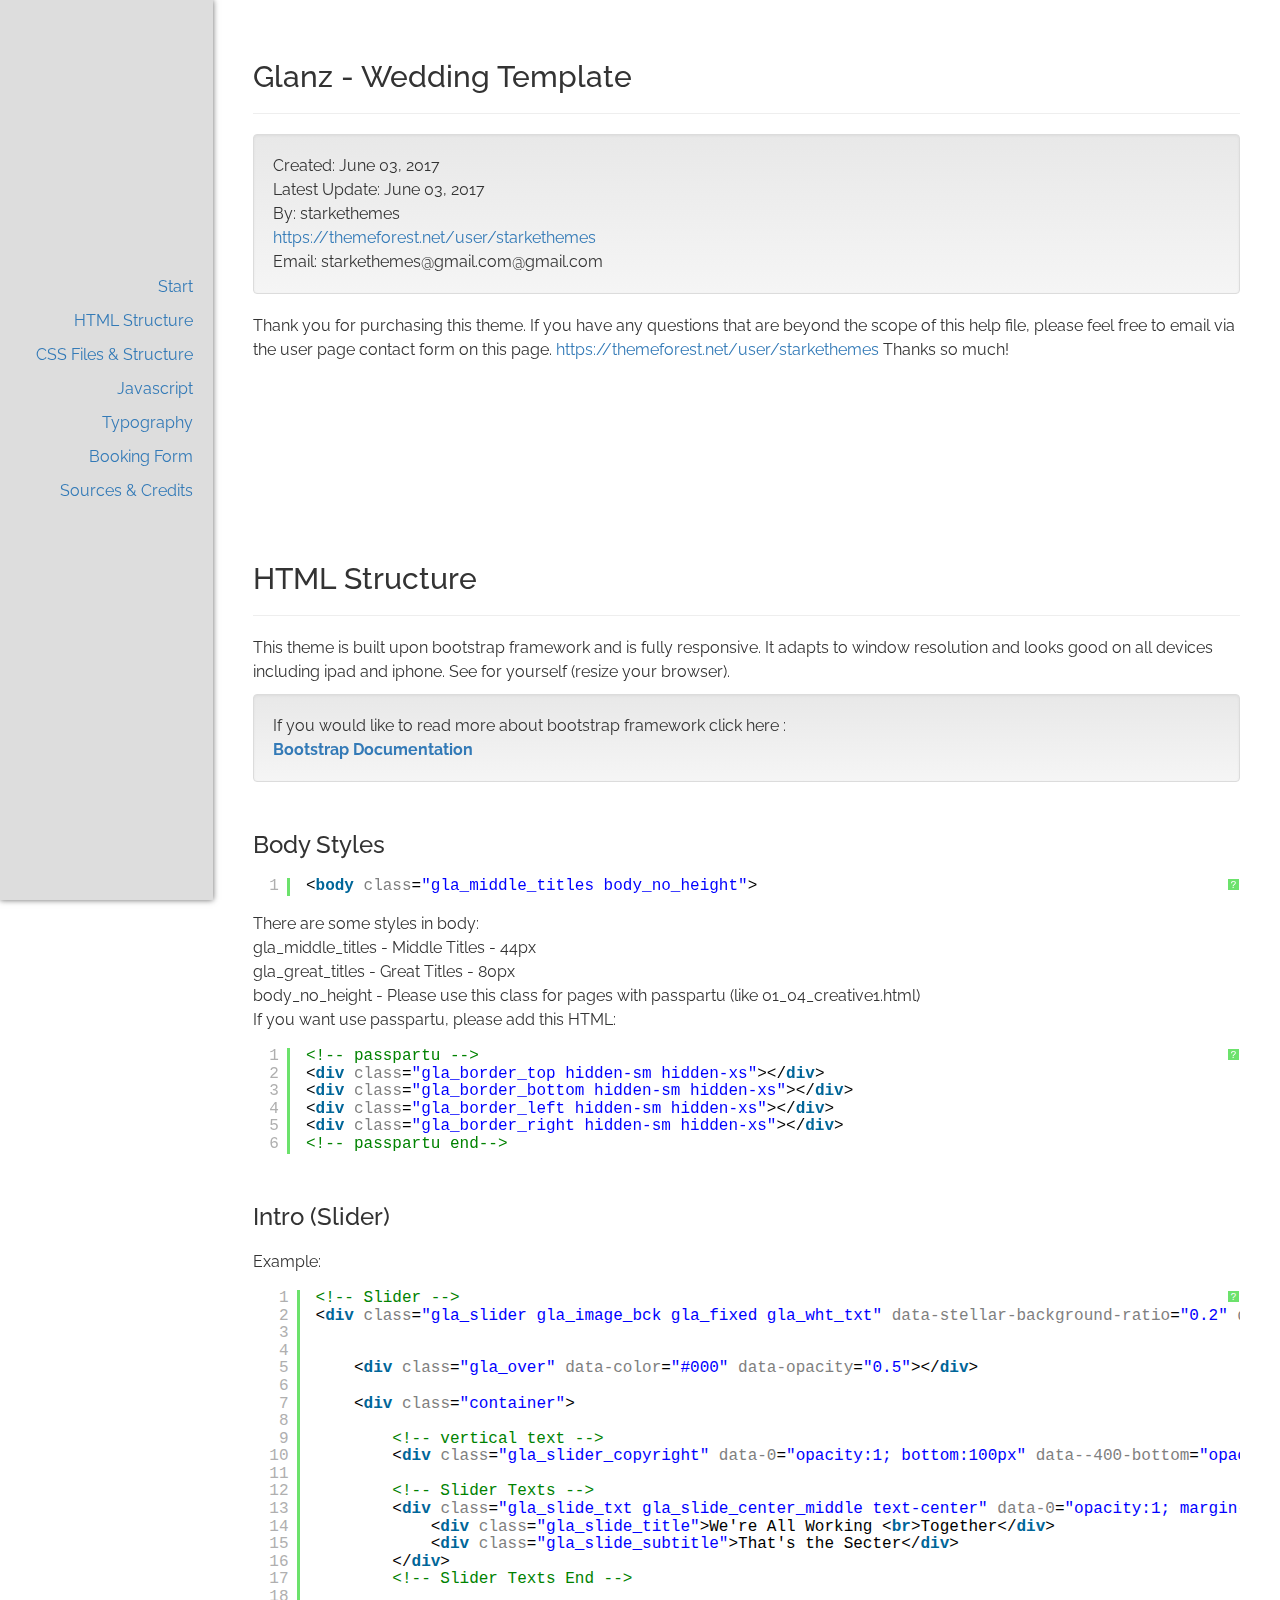
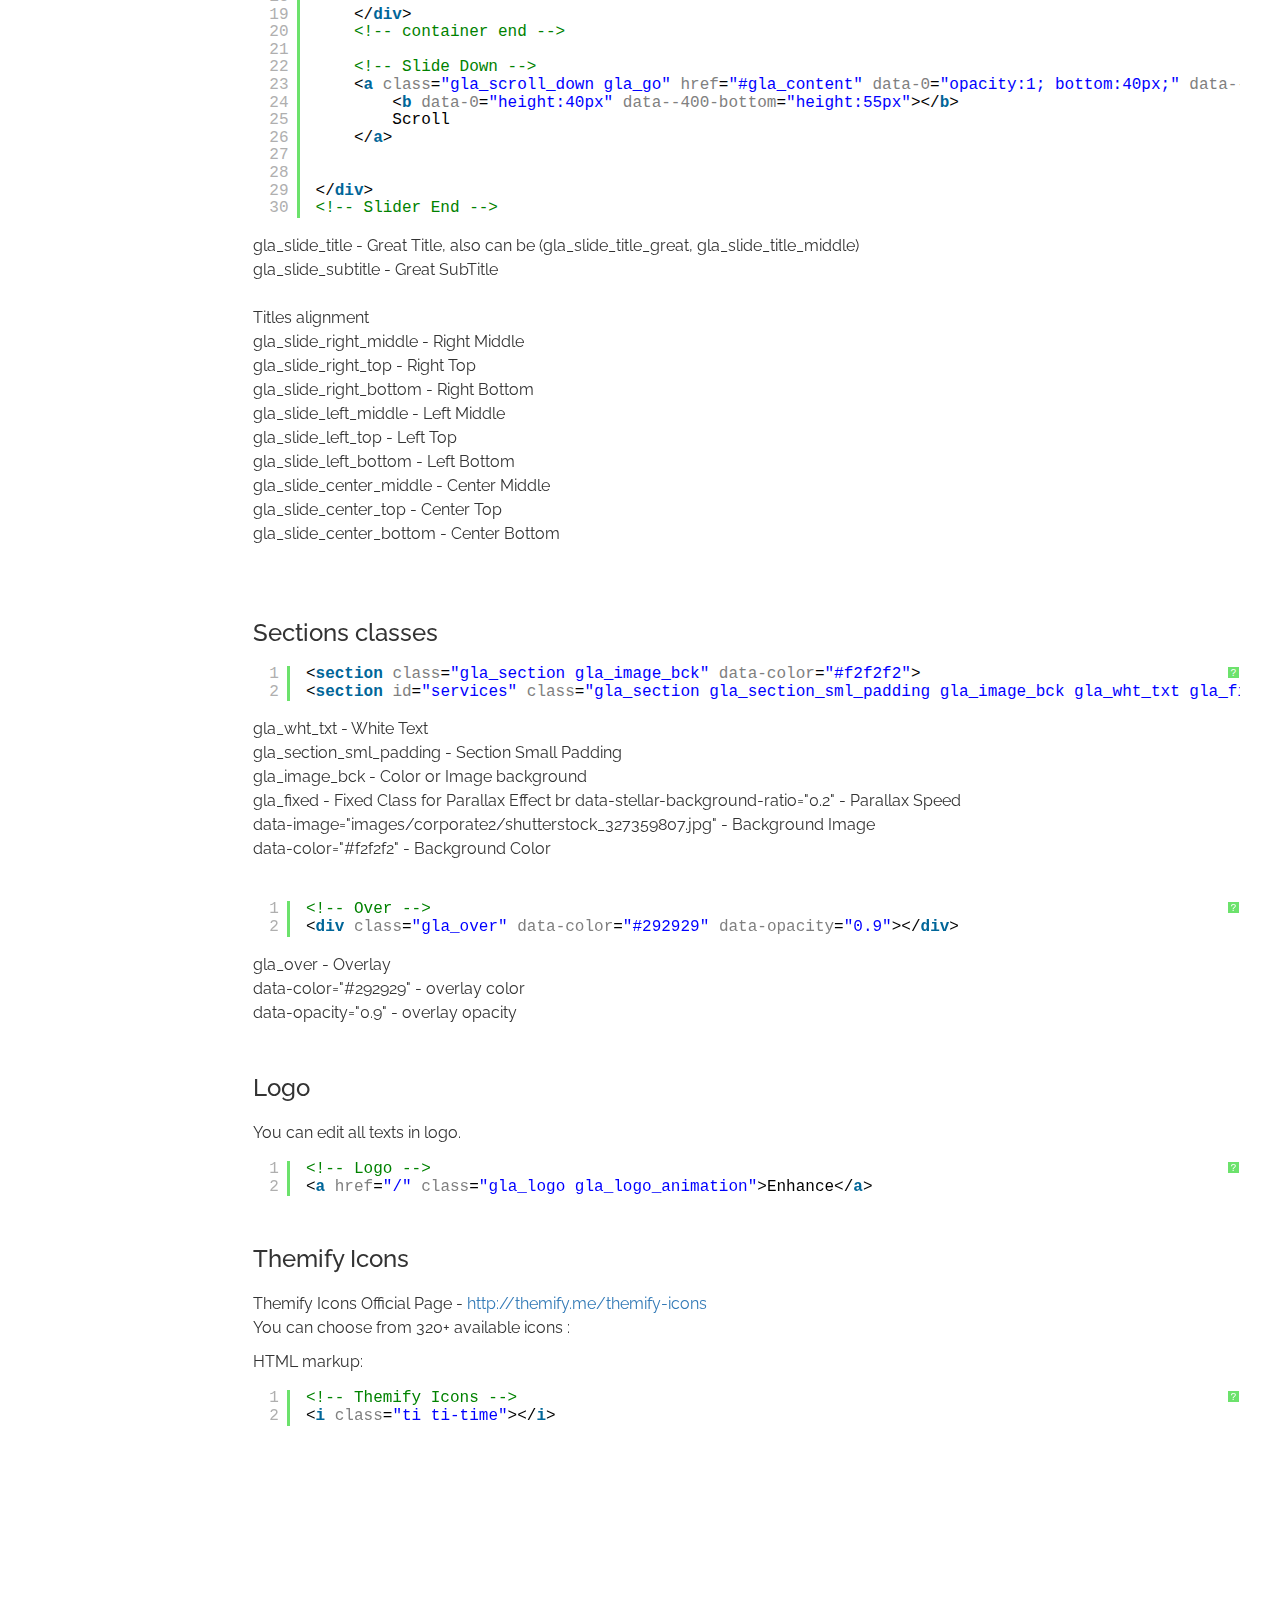
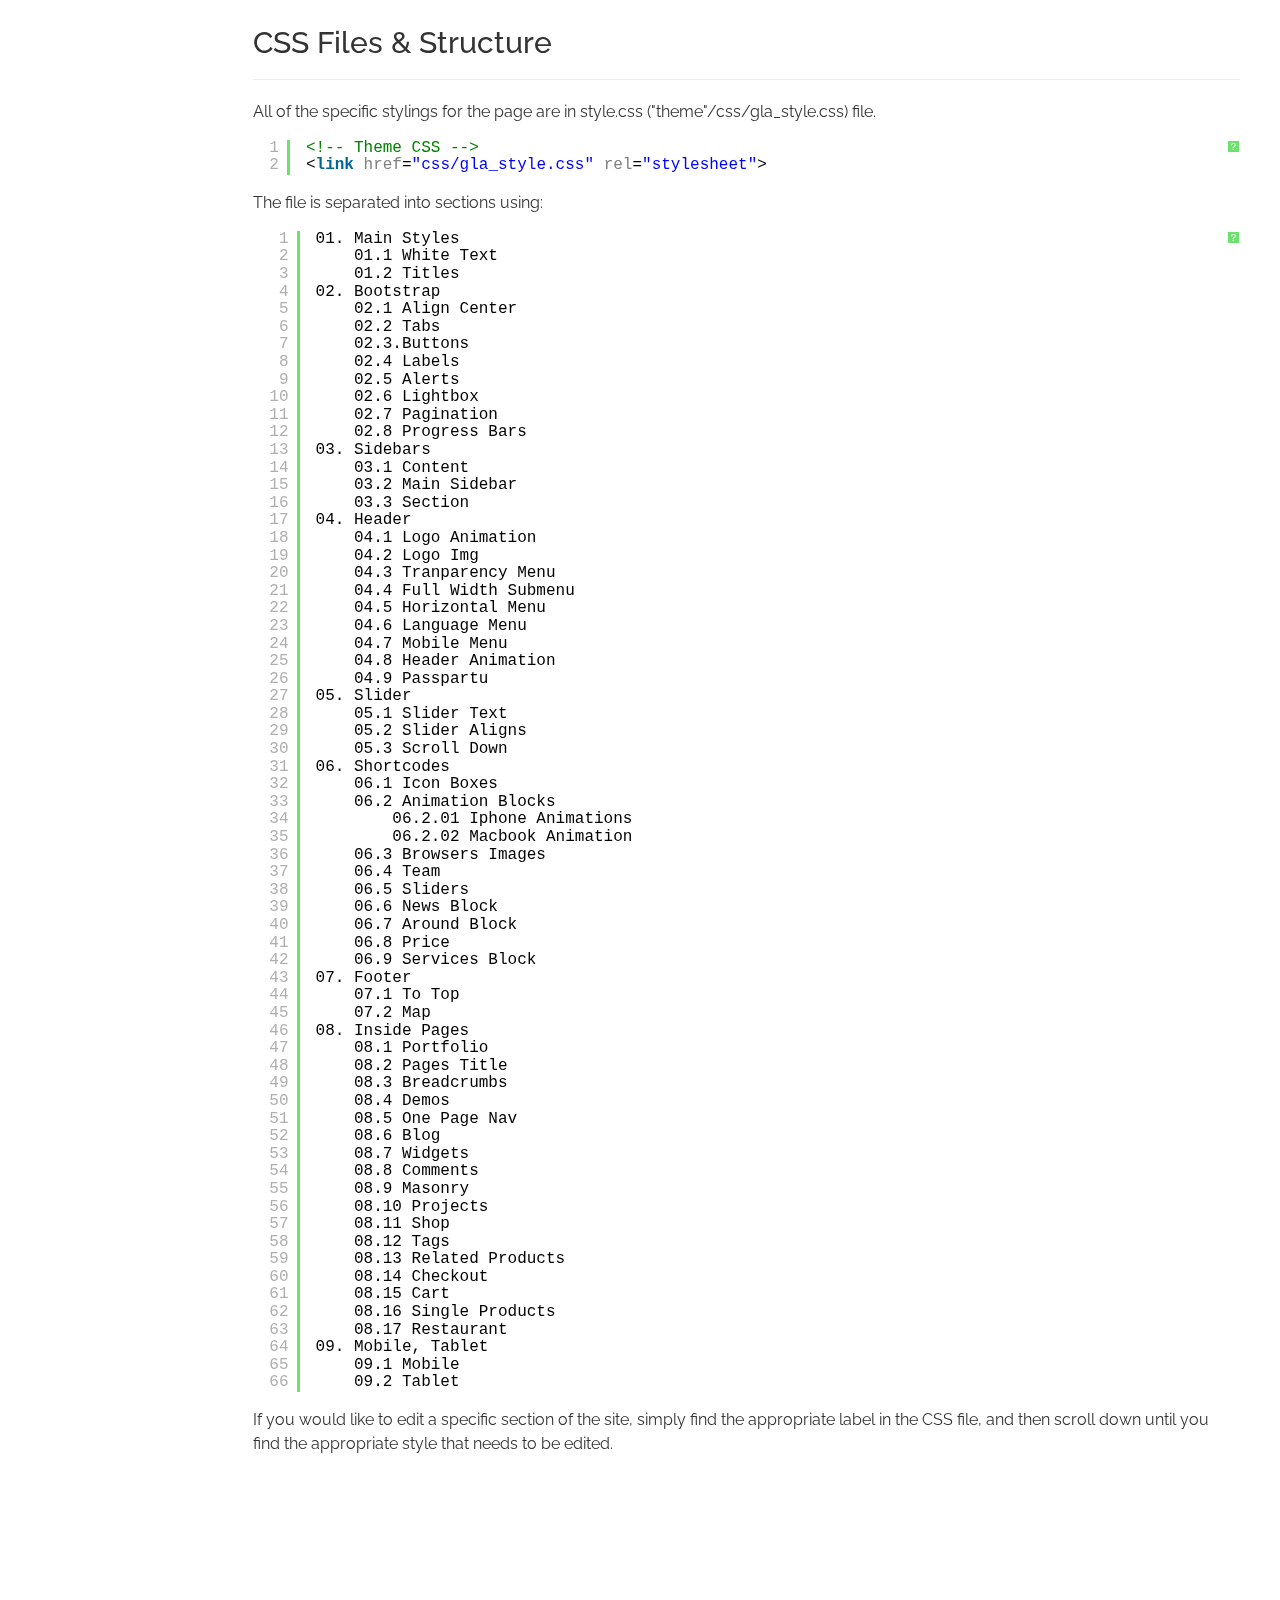
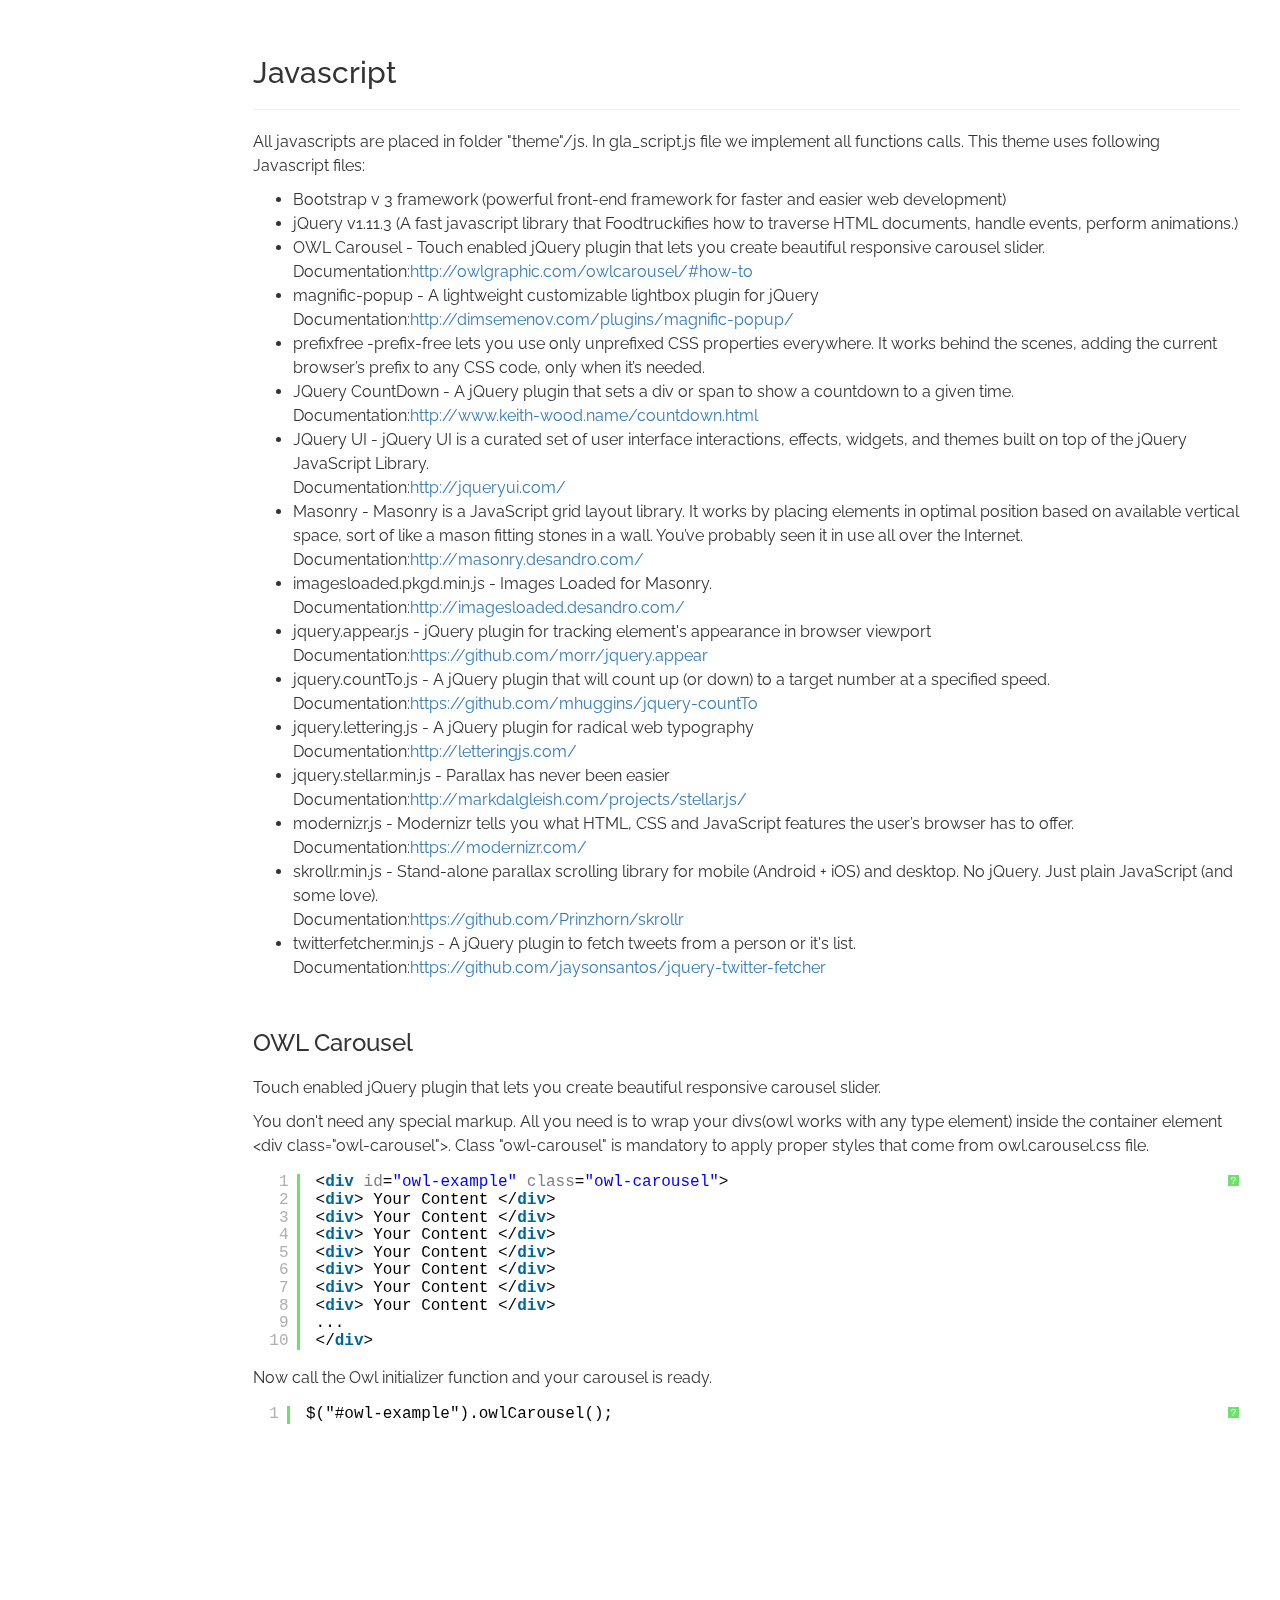
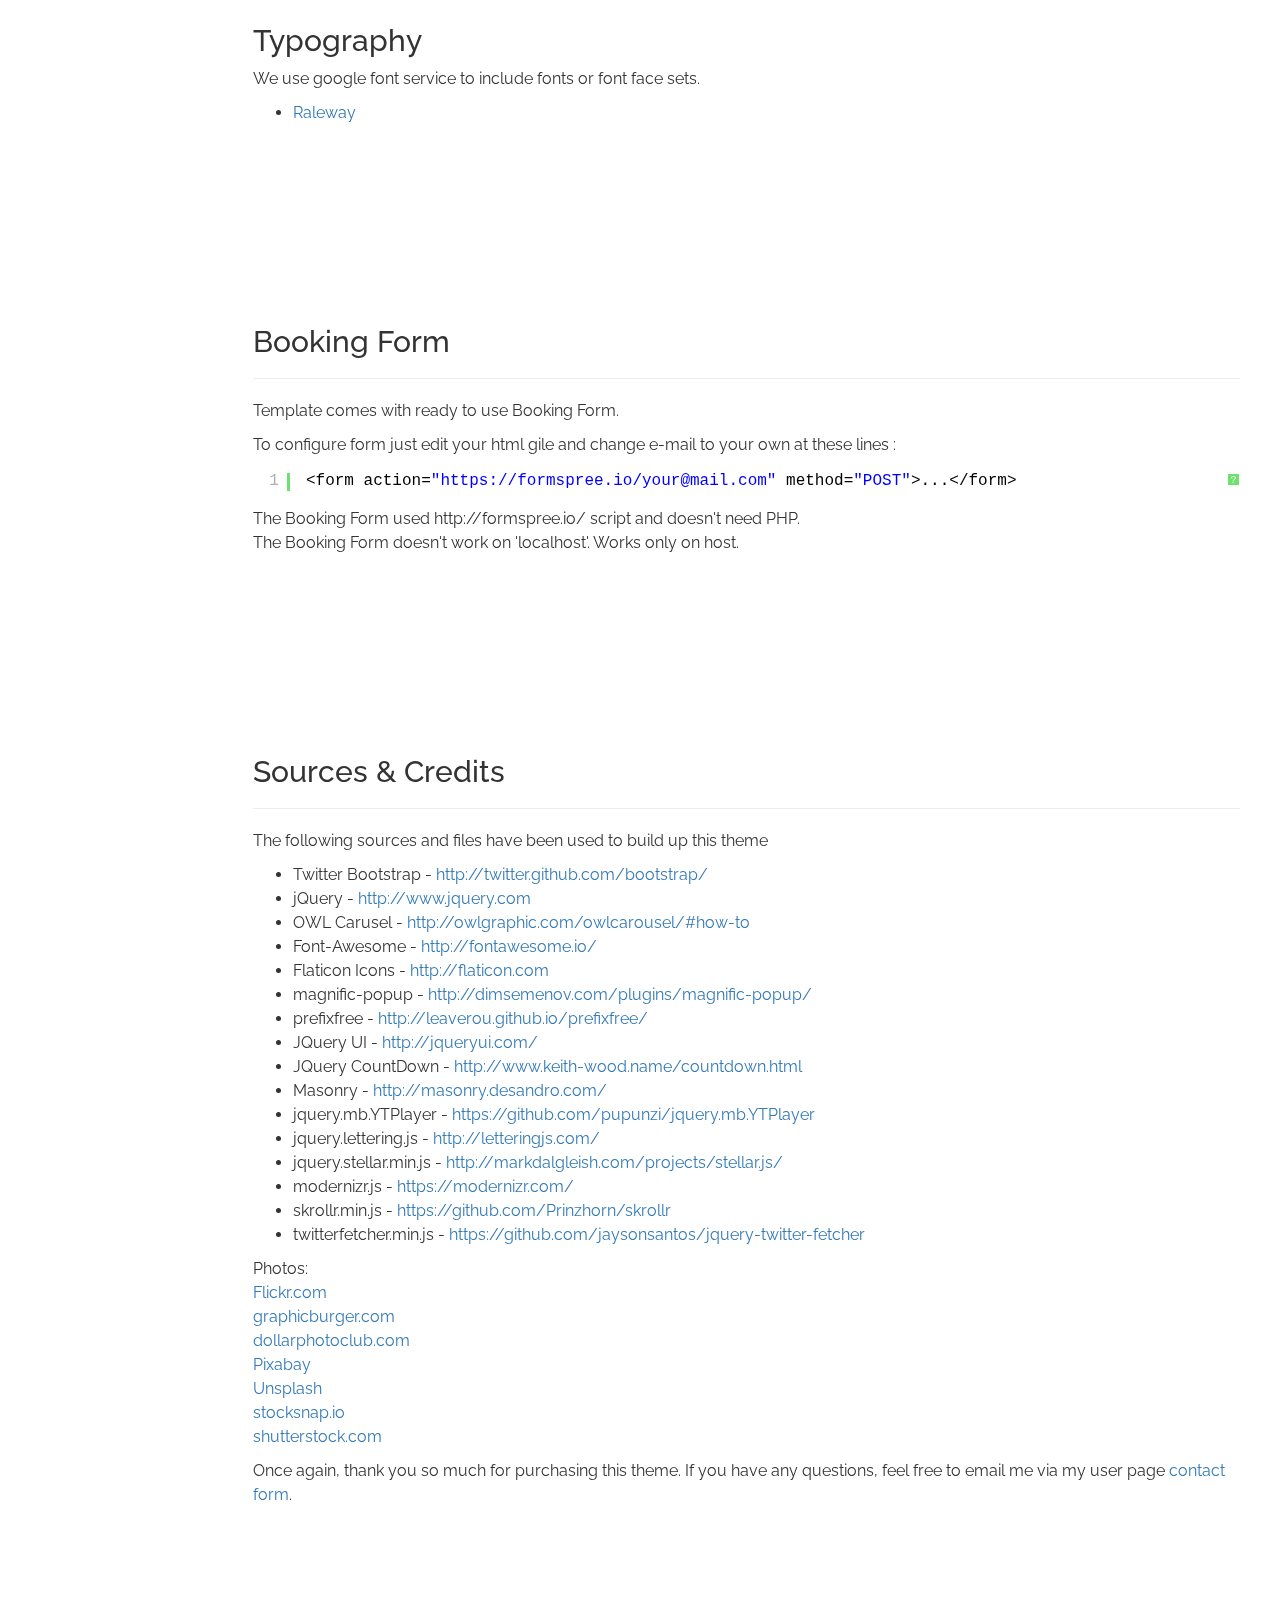
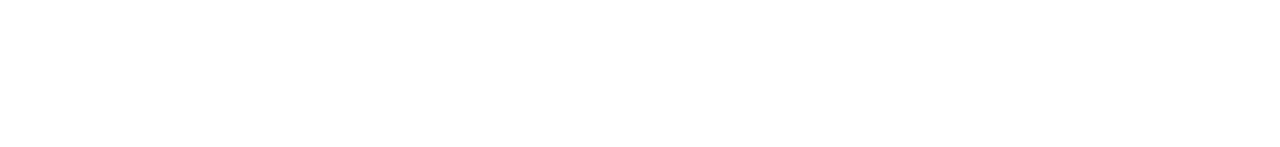
<file: Documentation/index.html>
<!DOCTYPE html>
<html lang="ru">
<head>
<meta charset="utf-8">
<meta name="viewport" content="width=device-width, initial-scale=1.0">
<title>Documentation</title>

<!-- Latest compiled and minified CSS -->
<link rel="stylesheet" href="css/bootstrap.min.css">
<!-- Optional theme -->
<link rel="stylesheet" href="css/bootstrap-theme.min.css">
<link href="css/style.css" rel="stylesheet">

<link type="text/css" rel="stylesheet" href="syntaxh/css/shCoreDefault.css">
<link href='https://fonts.googleapis.com/css?family=Raleway' rel='stylesheet' type='text/css'>




</head>

<body>

<div class="page">
<div class="container-fluid">
	<div class="row">
    	<div class="col-xs-2 left_sidebar">
            <div class="left_block">
                <div class="left_menu">
                    <ul class="list-unstyled text-right">
                        <li><a href="#start">Start</a></li>
                        <li><a href="#html">HTML Structure</a></li>
                        <li><a href="#css">CSS Files & Structure</a></li>
                        <li><a href="#java">Javascript</a></li>
                        <li><a href="#typo">Typography</a></li>
                        <li><a href="#book">Booking Form</a></li>
                        <li><a href="#sources">Sources & Credits</a></li>
                    </ul>
                </div>
            </div>
        </div>
        <div class="col-xs-10 main_sidebar">
        
        	<section id="start">
            	<h2>Glanz - Wedding Template</h2>
                <hr>
                
                <p class="well">
                Created: June 03, 2017<br>
                Latest Update: June 03, 2017<br>
                By: starkethemes<br>
                <a href="https://themeforest.net/user/starkethemes" target="_blank">https://themeforest.net/user/starkethemes</a><br>
                Email: starkethemes@gmail.com@gmail.com
				</p>
                <p>
Thank you for purchasing this theme. If you have any questions that are beyond the scope of this help file, please feel free to email via the user page contact form on this page. <a href="https://themeforest.net/user/starkethemes" target="_blank">https://themeforest.net/user/starkethemes</a> Thanks so much!
				</p>


            </section>
            


          <section id="html">
                


            	<h2>HTML Structure</h2>
                <hr>
                <p>This theme is built upon bootstrap framework and is fully responsive. It adapts to window resolution and looks good on all devices including ipad and iphone.
    See for yourself (resize your browser).</p>
            <p class="well">
    If you would like to read more about bootstrap framework click here :<br>
                <a href="http://getbootstrap.com/css/"><b>Bootstrap Documentation</b></a>
                </p>
                
                
                <h3>Body Styles</h3>
                <pre class="brush: html">
                &lt;body class="gla_middle_titles body_no_height">
                </pre>
                There are some styles in body: <br>
                gla_middle_titles - Middle Titles - 44px <br>
                gla_great_titles - Great Titles - 80px <br>
                body_no_height - Please use this class for pages with passpartu (like 01_04_creative1.html)<br>

                If you want use passpartu, please add this HTML: <br>

                <pre class="brush: html">
                &lt;!-- passpartu -->
                &lt;div class="gla_border_top hidden-sm hidden-xs">&lt;/div>
                &lt;div class="gla_border_bottom hidden-sm hidden-xs">&lt;/div>
                &lt;div class="gla_border_left hidden-sm hidden-xs">&lt;/div>
                &lt;div class="gla_border_right hidden-sm hidden-xs">&lt;/div>
                &lt;!-- passpartu end-->
                </pre>

                

                
               

                <h3>Intro (Slider)</h3>
                Example: <br>
                <pre class="brush: html">
&lt;!-- Slider -->
&lt;div class="gla_slider gla_image_bck gla_fixed gla_wht_txt" data-stellar-background-ratio="0.2" data-image="images/corporate2/shutterstock_327359981.jpg">


    &lt;div class="gla_over" data-color="#000" data-opacity="0.5">&lt;/div>

    &lt;div class="container">

        &lt;!-- vertical text -->
        &lt;div class="gla_slider_copyright" data-0="opacity:1; bottom:100px" data--400-bottom="opacity:0; bottom:150px">© Enhance 2016.&lt;/div>

        &lt;!-- Slider Texts -->
        &lt;div class="gla_slide_txt gla_slide_center_middle text-center" data-0="opacity:1; margin-top:0px" data--400-bottom="opacity:0; margin-top:-100px">
            &lt;div class="gla_slide_title">We're All Working &lt;br>Together&lt;/div>
            &lt;div class="gla_slide_subtitle">That's the Secter&lt;/div>
        &lt;/div>
        &lt;!-- Slider Texts End -->
    
    &lt;/div>
    &lt;!-- container end -->

    &lt;!-- Slide Down -->
    &lt;a class="gla_scroll_down gla_go" href="#gla_content" data-0="opacity:1; bottom:40px;" data--400-bottom="opacity:0; bottom:80px;">
        &lt;b data-0="height:40px" data--400-bottom="height:55px">&lt;/b>
        Scroll
    &lt;/a>


&lt;/div>
&lt;!-- Slider End -->
                </pre>

           
                gla_slide_title - Great Title, also can be (gla_slide_title_great, gla_slide_title_middle)<br />
                gla_slide_subtitle - Great SubTitle<br />
                <br />
                Titles alignment<br />
                gla_slide_right_middle - Right Middle<br />
                gla_slide_right_top - Right Top<br />
                gla_slide_right_bottom - Right Bottom<br />
                gla_slide_left_middle - Left Middle<br />
                gla_slide_left_top - Left Top<br />
                gla_slide_left_bottom - Left Bottom<br />
                gla_slide_center_middle - Center Middle<br />
                gla_slide_center_top - Center Top<br />
                gla_slide_center_bottom - Center Bottom<br />
                <br />


				<h3>Sections classes</h3>
                <p>
                    
                    <pre class="brush: html">
                    &lt;section class="gla_section gla_image_bck" data-color="#f2f2f2">
                    &lt;section id="services" class="gla_section gla_section_sml_padding gla_image_bck gla_wht_txt gla_fixed" data-stellar-background-ratio="0.2" data-image="images/corporate2/shutterstock_327359807.jpg">
                    </pre>

                    gla_wht_txt - White Text<br />
                    gla_section_sml_padding - Section Small Padding <br>
                    gla_image_bck - Color or Image background <br>
                    gla_fixed - Fixed Class for Parallax Effect br
                    data-stellar-background-ratio="0.2" - Parallax Speed <br>
                    data-image="images/corporate2/shutterstock_327359807.jpg" - Background Image <br>
                    data-color="#f2f2f2" - Background Color <br><br>

                    <pre class="brush: html">
                    &lt;!-- Over -->
                    &lt;div class="gla_over" data-color="#292929" data-opacity="0.9">&lt;/div>
                    </pre>
                    gla_over - Overlay<br />
                    data-color="#292929" - overlay color<br />
                    data-opacity="0.9" - overlay opacity<br />
                </p>
                
			

            <h3>Logo</h3>
            <p>You can edit all texts in logo.</p>
<pre class="brush: html">
&lt;!-- Logo -->
&lt;a href="/" class="gla_logo gla_logo_animation">Enhance&lt;/a>
</pre>
            <h3>Themify Icons</h3>
            <p>Themify Icons Official Page - <a href="http://themify.me/themify-icons" target="_blank">http://themify.me/themify-icons</a><br>
			You can choose from 320+ available icons : </p>


            <p>HTML markup:</p>
<pre class="brush: html">
&lt;!-- Themify Icons -->
&lt;i class="ti ti-time">&lt;/i>
</pre>         
				

				        
            </section>
            
            <section id="css">
            	<h2>CSS Files & Structure</h2>
                <hr>
                <p>All of the specific stylings for the page are in style.css ("theme"/css/gla_style.css) file.</p>
<pre class="brush:html">
&lt;!-- Theme CSS -->
&lt;link href="css/gla_style.css" rel="stylesheet">
</pre>    

			<p>The file is separated into sections using:</p>   
<pre class="brush:html">
01. Main Styles
    01.1 White Text
    01.2 Titles
02. Bootstrap
    02.1 Align Center
    02.2 Tabs
    02.3.Buttons
    02.4 Labels
    02.5 Alerts
    02.6 Lightbox
    02.7 Pagination
    02.8 Progress Bars
03. Sidebars
    03.1 Content
    03.2 Main Sidebar
    03.3 Section
04. Header
    04.1 Logo Animation
    04.2 Logo Img
    04.3 Tranparency Menu
    04.4 Full Width Submenu
    04.5 Horizontal Menu
    04.6 Language Menu
    04.7 Mobile Menu
    04.8 Header Animation
    04.9 Passpartu
05. Slider
    05.1 Slider Text
    05.2 Slider Aligns
    05.3 Scroll Down
06. Shortcodes
    06.1 Icon Boxes
    06.2 Animation Blocks
        06.2.01 Iphone Animations
        06.2.02 Macbook Animation
    06.3 Browsers Images
    06.4 Team
    06.5 Sliders
    06.6 News Block
    06.7 Around Block
    06.8 Price
    06.9 Services Block
07. Footer
    07.1 To Top
    07.2 Map
08. Inside Pages
    08.1 Portfolio
    08.2 Pages Title
    08.3 Breadcrumbs
    08.4 Demos
    08.5 One Page Nav
    08.6 Blog
    08.7 Widgets
    08.8 Comments
    08.9 Masonry
    08.10 Projects
    08.11 Shop
    08.12 Tags
    08.13 Related Products
    08.14 Checkout
    08.15 Cart
    08.16 Single Products
    08.17 Restaurant
09. Mobile, Tablet
    09.1 Mobile
    09.2 Tablet

</pre>            
            	<p>If you would like to edit a specific section of the site, simply find the appropriate label in the CSS file, and then scroll down until you find the appropriate style that needs to be edited.</p>   
            </section>
            
            <section id="java">
            	<h2>Javascript</h2>
                <hr>
                <p>All javascripts are placed in folder "theme"/js. In gla_script.js file we implement all functions calls.
This theme uses following Javascript files:</p>
				<ul>
                	<li>Bootstrap v 3 framework (powerful front-end framework for faster and easier web development)</li>
                    <li>jQuery v1.11.3 (A fast javascript library that Foodtruckifies how to traverse HTML documents, handle events, perform animations.)</li>
                    <li>OWL Carousel - Touch enabled jQuery plugin that lets you create beautiful responsive carousel slider.<br />
                        Documentation:<a href="http://owlgraphic.com/owlcarousel/#how-to" target="_blank">http://owlgraphic.com/owlcarousel/#how-to</a>
                    </li>
                    <li>magnific-popup - A lightweight customizable lightbox plugin for jQuery<br />
                    Documentation:<a href="http://dimsemenov.com/plugins/magnific-popup/" target="_blank">http://dimsemenov.com/plugins/magnific-popup/</a>
                    </li>
                    <li>prefixfree -prefix-free lets you use only unprefixed CSS properties everywhere. It works behind the scenes, adding the current browser’s prefix to any CSS code, only when it’s needed. </li>

                    <li>JQuery CountDown - A jQuery plugin that sets a div or span to show a countdown to a given time.<br />
                        Documentation:<a href="http://www.keith-wood.name/countdown.html" target="_blank">http://www.keith-wood.name/countdown.html</a>
                    </li>
                    <li>JQuery UI - jQuery UI is a curated set of user interface interactions, effects, widgets, and themes built on top of the jQuery JavaScript Library.<br />
                        Documentation:<a href="http://jqueryui.com/" target="_blank">http://jqueryui.com/</a>
                    </li> 
                    <li>Masonry - Masonry is a JavaScript grid layout library. It works by placing elements in optimal position based on available vertical space, sort of like a mason fitting stones in a wall. You’ve probably seen it in use all over the Internet.<br />
                        Documentation:<a href="http://masonry.desandro.com/" target="_blank">http://masonry.desandro.com/</a>
                    </li>
                    <li>imagesloaded.pkgd.min.js - Images Loaded for Masonry.<br />
                        Documentation:<a href="http://imagesloaded.desandro.com/" target="_blank">http://imagesloaded.desandro.com/</a>
                    </li>
                    <li>jquery.appear.js - jQuery plugin for tracking element's appearance in browser viewport<br />
                        Documentation:<a href="https://github.com/morr/jquery.appear" target="_blank">https://github.com/morr/jquery.appear</a>
                    </li>
                    <li>jquery.countTo.js - A jQuery plugin that will count up (or down) to a target number at a specified speed.<br />
                        Documentation:<a href="https://github.com/mhuggins/jquery-countTo" target="_blank">https://github.com/mhuggins/jquery-countTo</a>
                    </li>
                    <li>jquery.lettering.js - A jQuery plugin for radical web typography<br />
                        Documentation:<a href="http://letteringjs.com/" target="_blank">http://letteringjs.com/</a>
                    </li>
                    <li>jquery.stellar.min.js - Parallax has never been easier<br />
                        Documentation:<a href="http://markdalgleish.com/projects/stellar.js/" target="_blank">http://markdalgleish.com/projects/stellar.js/</a>
                    </li>
                    <li>modernizr.js - Modernizr tells you what HTML, CSS and JavaScript features the user’s browser has to offer.<br />
                        Documentation:<a href="https://modernizr.com/" target="_blank">https://modernizr.com/</a>
                    </li>
                    <li>skrollr.min.js - Stand-alone parallax scrolling library for mobile (Android + iOS) and desktop. No jQuery. Just plain JavaScript (and some love).<br />
                        Documentation:<a href="https://github.com/Prinzhorn/skrollr" target="_blank">https://github.com/Prinzhorn/skrollr</a>
                    </li>
                    <li>twitterfetcher.min.js - A jQuery plugin to fetch tweets from a person or it's list.<br />
                        Documentation:<a href="https://github.com/jaysonsantos/jquery-twitter-fetcher" target="_blank">https://github.com/jaysonsantos/jquery-twitter-fetcher</a>
                    </li>

                </ul>

				<h3>OWL Carousel</h3>
                <p>Touch enabled jQuery plugin that lets you create beautiful responsive carousel slider.<br>
				
                </p>
                <p>You don't need any special markup. All you need is to wrap your divs(owl works with any type element) inside the container element &lt;div class="owl-carousel">. Class "owl-carousel" is mandatory to apply proper styles that come from owl.carousel.css file.</p>
<pre class="brush:html">
&lt;div id="owl-example" class="owl-carousel">
&lt;div> Your Content &lt;/div>
&lt;div> Your Content &lt;/div>
&lt;div> Your Content &lt;/div>
&lt;div> Your Content &lt;/div>
&lt;div> Your Content &lt;/div>
&lt;div> Your Content &lt;/div>
&lt;div> Your Content &lt;/div>
...
&lt;/div>
</pre>    
<p>Now call the Owl initializer function and your carousel is ready.</p>
<pre class="brush:html">
$("#owl-example").owlCarousel();
</pre>       
			

            
               

               
                

                
            </section>
            
            <section id="typo">
            	<h2>Typography</h2>
                <p>We use google font service to include fonts or font face sets. </p>
                
                <ul>
                	<li><a href="https://www.google.com/fonts/specimen/Raleway" target="_blank">Raleway</a></li>
                </ul>
   
             
               
            
            </section>
            
           <section id="book">
                <h2>Booking Form</h2>
                <hr>
                <p>Template comes with ready to use Booking Form.
                </p>
                <p>To configure form just edit your html gile and change e-mail to your own at these lines : </p>
<pre class="brush:js">
<form action="https://formspree.io/your@mail.com" method="POST">...</form>
</pre>
The Booking Form used http://formspree.io/ script and doesn't need PHP.<br />                
The Booking Form doesn't work on 'localhost'. Works only on host.                
            </section>
            
          <section id="sources">
            	<h2>Sources & Credits</h2>
                <hr>
            <p>The following sources and files have been used to build up this theme</p>
              <ul>
               	  <li>Twitter Bootstrap - <a href="http://twitter.github.com/bootstrap/" target="_blank">http://twitter.github.com/bootstrap/</a></li>
                  <li>jQuery - <a href="http://www.jquery.com">http://www.jquery.com</a></li>
                  <li>OWL Carusel - <a href="http://owlgraphic.com/owlcarousel/#how-to" target="_blank">http://owlgraphic.com/owlcarousel/#how-to</a></li>
                  <li>Font-Awesome - <a href="http://fontawesome.io/" target="_blank">http://fontawesome.io/</a></li>
                  <li>Flaticon Icons - <a href="http://flaticon.com" target="_blank">http://flaticon.com</a></li>


                  <li>magnific-popup - <a href="http://dimsemenov.com/plugins/magnific-popup/" target="_blank">http://dimsemenov.com/plugins/magnific-popup/</a></li>
                  <li>prefixfree - <a href="http://leaverou.github.io/prefixfree/" target="_blank">http://leaverou.github.io/prefixfree/</a></li>
                  <li>JQuery UI - <a href="http://jqueryui.com/" target="_blank">http://jqueryui.com/</a></li>
                  <li>JQuery CountDown - <a href="http://www.keith-wood.name/countdown.html" target="_blank">http://www.keith-wood.name/countdown.html</a></li>
                  <li>Masonry - <a href="http://masonry.desandro.com/" target="_blank">http://masonry.desandro.com/</a></li>
                  
                  <li>jquery.mb.YTPlayer - <a href="https://github.com/pupunzi/jquery.mb.YTPlayer" target="_blank">https://github.com/pupunzi/jquery.mb.YTPlayer</a>
                  </li> 
                  <li>jquery.lettering.js - <a href="http://letteringjs.com/" target="_blank">http://letteringjs.com/</a>
                    </li>
                    <li>jquery.stellar.min.js - <a href="http://markdalgleish.com/projects/stellar.js/" target="_blank">http://markdalgleish.com/projects/stellar.js/</a>
                    </li>
                    <li>modernizr.js - <a href="https://modernizr.com/" target="_blank">https://modernizr.com/</a>
                    </li>
                    <li>skrollr.min.js - <a href="https://github.com/Prinzhorn/skrollr" target="_blank">https://github.com/Prinzhorn/skrollr</a>
                    </li>
                    <li>twitterfetcher.min.js - <a href="https://github.com/jaysonsantos/jquery-twitter-fetcher" target="_blank">https://github.com/jaysonsantos/jquery-twitter-fetcher</a>
                    </li>

                 
                  	
              </ul>

              <p>Photos:<br>

                    <a href="https://www.flickr.com/" target="_blank">Flickr.com</a><br/>
                    <a href="http://graphicburger.com/" target="_blank">graphicburger.com</a><br/>
                    <a href="http://dollarphotoclub.com/" target="_blank">dollarphotoclub.com</a><br />
                    <a href="http://pixabay.com/" target="_blank">Pixabay</a><br />
                    <a href="http://unsplash.com/" target="_blank">Unsplash</a><br />
                    <a href="http://stocksnap.io/" target="_blank">stocksnap.io</a><br />
                    <a href="http://shutterstock.com/" target="_blank">shutterstock.com</a><br />
              </p>
              <p>Once again, thank you so much for purchasing this theme. If you have any questions, feel free to email me via my user page <a href="https://themeforest.net/user/starkethemes" target="_blank">contact form</a>. </p>
            </section>
            
        </div>
    </div>
</div>
</div>
	
	<script src="js/jquery-1.11.0.min.js"></script>
    <script type="text/javascript" src="syntaxh/js/shCore.js"></script>
	<script type="text/javascript" src="syntaxh/js/shBrushJScript.js"></script>
    <script type="text/javascript" src="syntaxh/js/shBrushCss.js"></script>
    <script type="text/javascript" src="syntaxh/js/shBrushXml.js"></script>
	<script src="js/bootstrap.min.js"></script>
	<script src="js/script.js"></script>
</div>
</body>
</html>
</file>
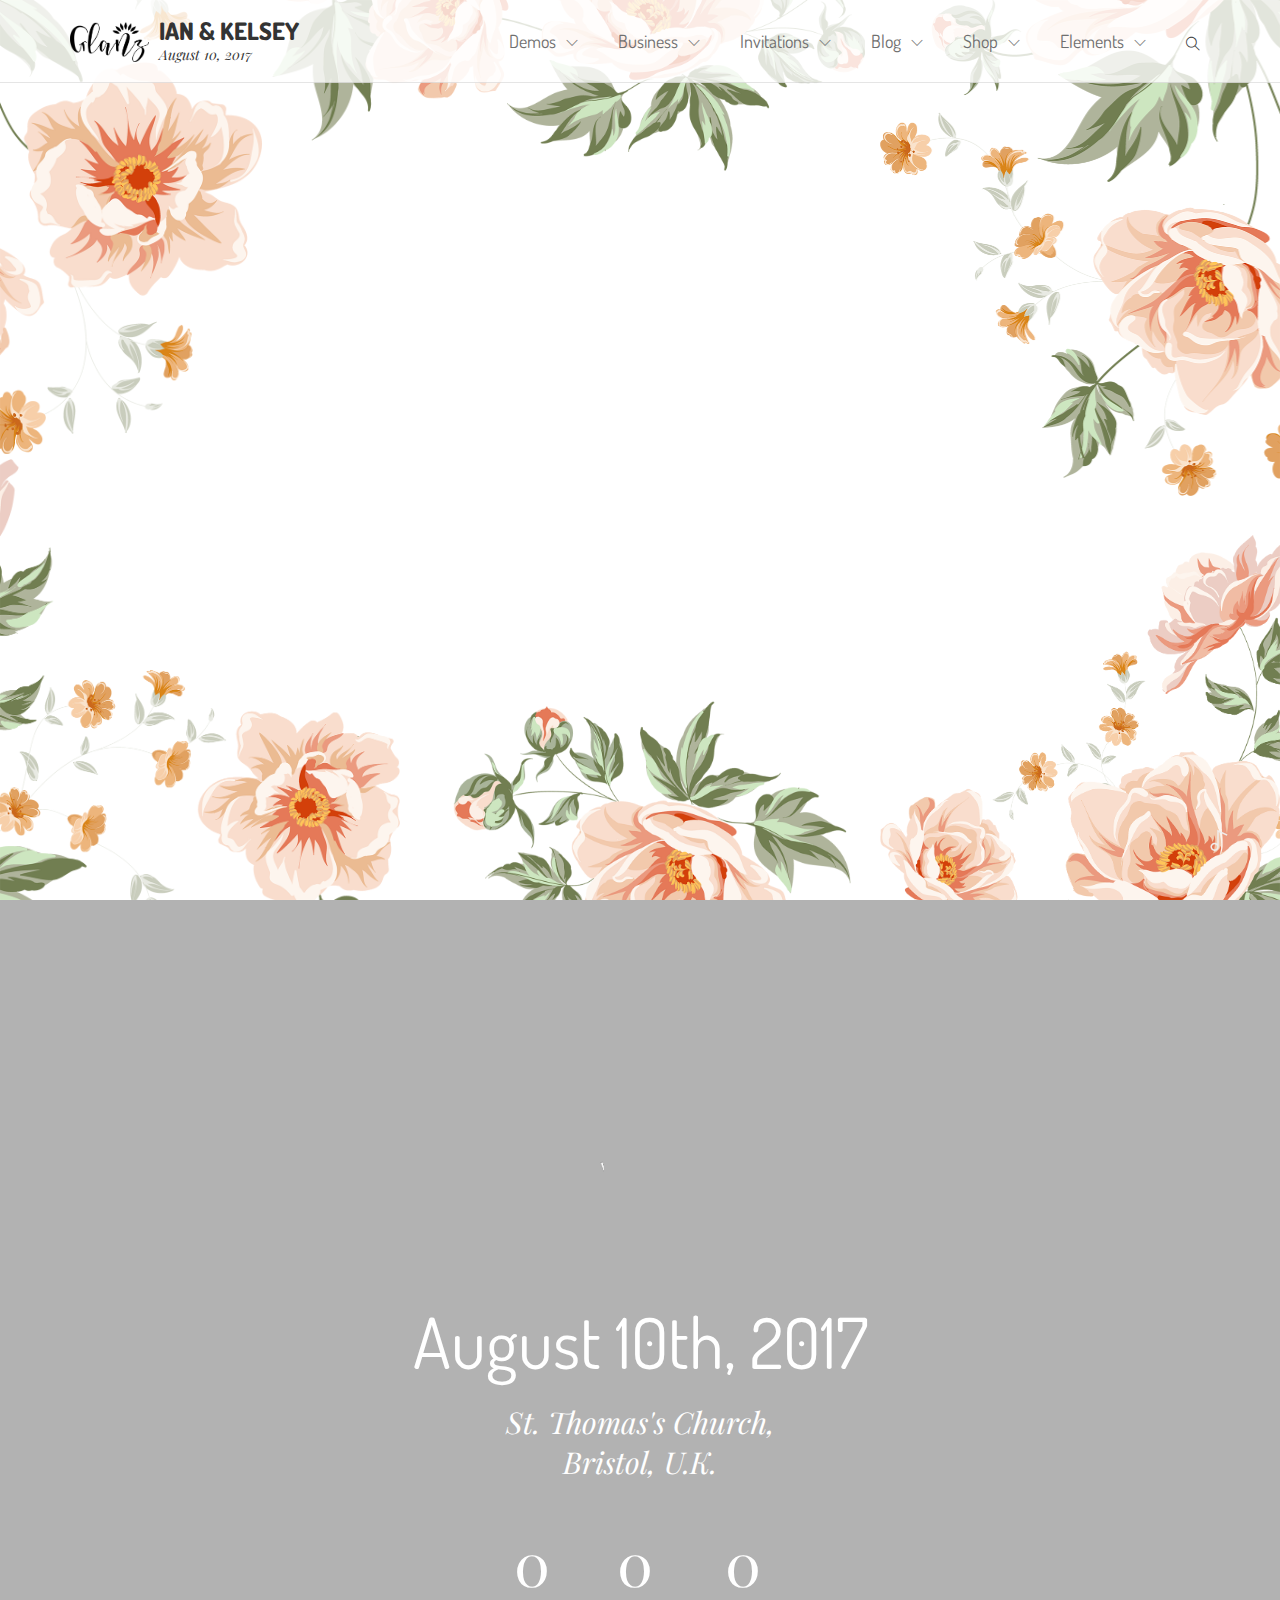
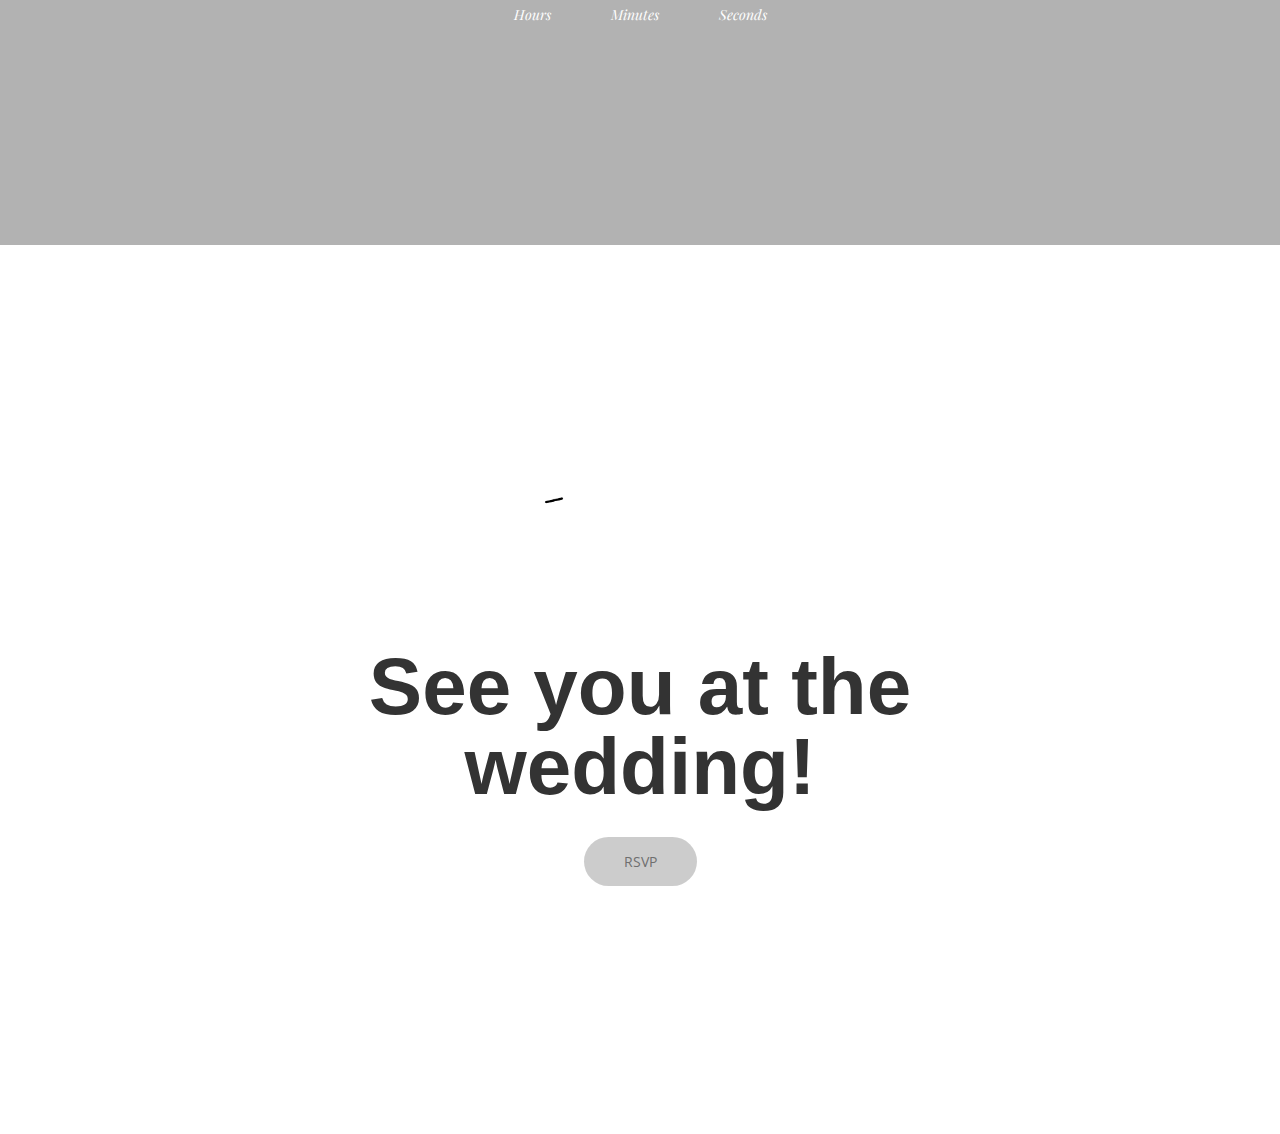
<file: Template/01_04_home_flbg.html>
﻿<!DOCTYPE html>
<html lang="en">
<head>
<meta charset="utf-8">
<meta name="viewport" content="width=device-width, initial-scale=1.0">
<title>Glanz</title>



<!-- Favicon -->
<link rel="icon" href="images/favicon.ico" type="image/x-icon">

<!-- Library CSS -->
<link href="css/glanz_library.css" rel="stylesheet">

<!-- Icons CSS -->
<link href="fonts/themify-icons.css" rel="stylesheet">

<!-- Theme CSS -->
<link href="css/glanz_style.css" rel="stylesheet">

<!-- Google Fonts -->
<link href="https://fonts.googleapis.com/css?family=Dosis:300,400,600,700%7COpen+Sans:300,400,700%7CPlayfair+Display:400,400i,700,700i" rel="stylesheet">

<!-- Other Fonts -->
<link href="fonts/marsha/stylesheet.css" rel="stylesheet">



</head>
<body class="gla_middle_titles">


<!-- Page -->
<div class="gla_page" id="gla_page">

    
    
    <!-- To Top -->
    <a href="#gla_page" class="gla_top ti ti-angle-up gla_go"></a>
    
    <!-- Music -->
    <div class="gla_music_icon">
        <i class="ti ti-music"></i>
    </div>
    <div class="gla_music_icon_cont">
        <iframe src="https://w.soundcloud.com/player/?url=https%3A//api.soundcloud.com/tracks/47701713&amp;auto_play=true&amp;hide_related=false&amp;show_comments=true&amp;show_user=true&amp;show_reposts=false&amp;visual=true"></iframe>
    </div>

     
    <!-- Header -->
    <header class="gla_nav_abs">       

        
    
        <nav class="gla_light_nav">

            <div class="container">
                
                <div class="gla_logo_container clearfix">
                    <img src="images/glanz_logo_bl.png" alt="">
                    <div class="gla_logo_txt">
                        <!-- Logo -->
                        <a href="/" class="gla_logo">Ian & Kelsey</a>
                        
                        <!-- Text Logo -->
                        <div class="gla_logo_und">August 10, 2017</div>
                    </div>
                </div>

                <!-- Menu -->
                <div class="gla_main_menu gla_main_menu_mobile">
                    
                    <div class="gla_main_menu_icon">
                        <i></i><i></i><i></i><i></i>
                        <b>Menu</b>
                        <b class="gla_main_menu_icon_b">Back</b>
                    </div>
                </div>
                
                <!-- Menu Content -->
                <div class="gla_main_menu_content gla_image_bck" data-color="rgba(0,0,0,0.9)" data-image="http://placehold.it/1400x800">
                    <!-- Over -->
                    <div class="gla_over" data-color="#000" data-opacity="0.7"></div>
                </div>

                <div class="gla_main_menu_content_menu gla_wht_txt text-right">
                    <div class="container">
                        <ul>
                            <li class="gla_parent"><a href="#">Demos</a>
                                <ul>
                                    <li><a href="01_01_home_simple_flowers.html">Home 1 - Animated Flowers</a></li>
                                    <li><a href="01_02_home_pink_flowers.html">Home 2- Pink Animated Flowers</a></li>
                                    <li><a href="01_03_home_golden.html">Home 3 - Golden Badges</a></li>
                                    <li><a href="01_04_home_flbg.html">Home 4 - Great Flowers</a></li>
                                    <li><a href="01_05_home_flbg.html">Home 5 - Great Flowers</a></li>
                                    <li><a href="01_06_home_flbg.html">Home 6 - Great Flowers</a></li>
                                    <li><a href="01_10_home_parallax.html">Home 7 - Parallax</a></li>
                                    <li><a href="01_09_home_land.html">Home 8 - Landing</a></li>
                                </ul>
                            </li>

                            <li class="gla_parent"><a href="#">Business</a>
                                <ul>
                                    <li><a href="01_07_wedding_planner.html">Wedding Planner</a></li>
                                    <li><a href="01_08_wedding_flowers.html">Wedding Flowers</a></li>
                                    <li><a href="01_11_wedding_cakes.html">Wedding Cakes</a></li>
                                </ul>
                            </li>

                            <li class="gla_parent"><a href="#">Invitations</a>
                                <ul>
                                    <li><a href="02_01_invitation.html">Invitation 1</a></li>
                                    <li><a href="02_02_invitation.html">Invitation 2</a></li>
                                    <li><a href="02_03_invitation.html">Invitation 3</a></li>
                                    <li><a href="02_04_invitation.html">Invitation 4</a></li>
                                </ul>
                            </li>

                            <li class="gla_parent"><a href="#">Blog</a>
                                <ul>
                                    <li><a href="03_01_blog_sidebar.html">Blog with Sidebar</a></li>
                                    <li><a href="03_02_blog_1col.html">Blog Full Width</a></li>
                                    <li><a href="03_03_blog_single_sidebar.html">Single Post with Sidebar</a></li>
                                    <li><a href="03_04_blog_single_col1.html">Single Post Full Width</a></li>
                                </ul>
                            </li>
                            <li class="gla_parent"><a href="#">Shop</a>
                                <ul>
                                    <li><a href="04_01_shop_category_col1.html">Shop Category</a></li>
                                    <li><a href="04_02_shop_category_sidebar.html">Shop Category with Sidebar</a></li>
                                    <li><a href="04_03_shop_single_sidebar.html">Shop Item Page</a></li>
                                    <li><a href="04_04_shop_cart.html">Shop Cart</a></li>
                                    <li><a href="04_05_shop_checkout.html">Shop Checkout</a></li>
                                </ul>
                            </li>
                            <li class="gla_parent"><a href="#">Elements</a>
                                 <ul class="mega-menu">
                                    
                                    <li class="mega-menu-col">
                                        <ul>
                                            <li class="mega-menu-col-header">Shortcodes</li>
                                            <li><a href="05_01_shortcodes.html#accordions"><i class="ti ti-layout-accordion-separated"></i> Accordions</a></li>
                                            <li><a href="05_01_shortcodes.html#tabs"><i class="ti ti-layout-tab"></i> Tabs</a></li>
                                            <li><a href="05_01_shortcodes.html#buttons"><i class="ti ti-layout-grid2"></i> Buttons</a></li>
                                            <li><a href="05_01_shortcodes.html#labels"><i class="ti ti-comment"></i> Labels</a></li>
                                            <li><a href="05_01_shortcodes.html#alerts"><i class="ti ti-alert"></i> Alerts</a></li>
                                            <li><a href="05_01_shortcodes.html#lightbox"><i class="ti ti-plus"></i> Lightbox</a></li>
                                            <li><a href="05_01_shortcodes.html#progress_bars"><i class="ti ti-layout-list-post"></i> Progress Bars</a></li>
                                            <li><a href="05_01_shortcodes.html#counters"><i class="ti ti-timer"></i> Counters & Charts</a></li>
                                            <li><a href="05_01_shortcodes.html#twitter"><i class="ti ti-twitter"></i> Twitter Feeds</a></li>
                                        </ul>
                                    </li>
                                    <li class="mega-menu-col">
                                        <ul>
                                            <li class="mega-menu-col-header">Wedding Elements</li>
                                            <li><a href="05_14_when_where.html">When & Where Blocks</a></li>
                                            <li><a href="05_15_friends.html">Friends Blocks</a></li>
                                            <li><a href="05_16_about.html">About Us Blocks</a></li>
                                            <li><a href="05_17_save.html">Save the Date Blocks</a></li>
                                            <li><a href="05_18_rsvp.html">RSVP Blocks</a></li>
                                            <li><a href="05_19_badges.html">All Animated Badges</a></li>
                                        </ul>
                                    </li>
                                    <li class="mega-menu-col">
                                        <ul>
                                            <li class="mega-menu-col-header">Other</li>
                                            <li><a href="05_02_testimonials.html">Testimonials Page</a></li>
                                            <li><a href="05_03_passpartu.html">Passpartu Page</a></li>
                                            <li><a href="05_04_preloader.html">Preloader Page</a></li>
                                            <li><a href="05_05_videointro.html">Video Intro Page</a></li>
                                            <li><a href="05_06_video_slider.html">Video Slider Page</a></li>
                                            <li><a href="05_07_video_section.html">Video Section Page</a></li>
                                            <li><a href="05_08_slider.html">Slider Page</a></li>
                                        </ul>
                                    </li>
                                    <li class="mega-menu-col">
                                        <ul>
                                            <li class="mega-menu-col-header">Headers & Footers</li>
                                            <li><a href="05_09_header_transparent.html">Transparent Header</a></li>
                                            <li><a href="05_10_header_white.html">White Header</a></li>
                                            <li><a href="05_11_header_black.html">Black Header</a></li>
                                            <li><a href="05_12_header_image.html">Image Header</a></li>
                                            <li><a href="05_13_footers.html#grey">Grey Footer</a></li>
                                            <li><a href="05_13_footers.html#black">Black Footer</a></li>
                                            <li><a href="05_13_footers.html#white">White Footer</a></li>
                                            <li><a href="05_13_footers.html#simple">Simple Footer</a></li>
                                        </ul>
                                    </li>

                                    
                                </ul>
                            </li>

                          
                        </ul>
                        <div class="gla_main_menu_content_menu_copy">
                            <form>
                                <input type="text" class="form-control" placeholder="Enter Your Keywords">
                                <button type="submit" class="btn">
                                  Search
                                </button>
                            </form>
                            <br>
                            <p>© GlanzThemes 2017</p>
                            <!-- Social Buttons -->
                            <div class="gla_footer_social">
                                <a href="#"><i class="ti ti-facebook gla_icon_box"></i></a>
                                <a href="#"><i class="ti ti-instagram gla_icon_box"></i></a>
                                <a href="#"><i class="ti ti-google gla_icon_box"></i></a>
                                <a href="#"><i class="ti ti-youtube gla_icon_box"></i></a>
                                <a href="#"><i class="ti ti-twitter gla_icon_box"></i></a>
                                <a href="#"><i class="ti ti-pinterest gla_icon_box"></i></a>
                            </div>
                            
                        </div>
                    </div>
                    <!-- container end -->
                </div>
                <!-- menu content end -->

                <!-- Search Block -->
                <div class="gla_search_block">
                    
                    <div class="gla_search_block_link gla_search_parent"><i class="ti ti-search"></i>
                        <ul>
                            <li>
                                <form>
                                    <input type="text" class="form-control" placeholder="Enter Your Keywords">
                                    <button type="submit" class="btn">
                                      <i class="ti ti-search"></i>
                                    </button>
                                </form>
                            </li>
                        </ul>
                    </div>
                </div>
                <!-- Search Block End -->

                <!-- Top Menu -->
                <div class="gla_default_menu">
                    <ul>
                        <li class="gla_parent"><a href="#">Demos</a>
                            <ul>
                                <li><a href="01_01_home_simple_flowers.html">Home 1 - Animated Flowers</a></li>
                                <li><a href="01_02_home_pink_flowers.html">Home 2- Pink Animated Flowers</a></li>
                                <li><a href="01_03_home_golden.html">Home 3 - Golden Badges</a></li>
                                <li><a href="01_04_home_flbg.html">Home 4 - Great Flowers</a></li>
                                <li><a href="01_05_home_flbg.html">Home 5 - Great Flowers</a></li>
                                <li><a href="01_06_home_flbg.html">Home 6 - Great Flowers</a></li>
                                <li><a href="01_10_home_parallax.html">Home 7 - Parallax</a></li>
                                <li><a href="01_09_home_land.html">Home 8 - Landing</a></li>
                            </ul>
                        </li>

                        <li class="gla_parent"><a href="#">Business</a>
                            <ul>
                                <li><a href="01_07_wedding_planner.html">Wedding Planner</a></li>
                                <li><a href="01_08_wedding_flowers.html">Wedding Flowers</a></li>
                                <li><a href="01_11_wedding_cakes.html">Wedding Cakes</a></li>
                            </ul>
                        </li>

                        <li class="gla_parent"><a href="#">Invitations</a>
                            <ul>
                                <li><a href="02_01_invitation.html">Invitation 1</a></li>
                                <li><a href="02_02_invitation.html">Invitation 2</a></li>
                                <li><a href="02_03_invitation.html">Invitation 3</a></li>
                                <li><a href="02_04_invitation.html">Invitation 4</a></li>
                            </ul>
                        </li>

                        <li class="gla_parent"><a href="#">Blog</a>
                            <ul>
                                <li><a href="03_01_blog_sidebar.html">Blog with Sidebar</a></li>
                                <li><a href="03_02_blog_1col.html">Blog Full Width</a></li>
                                <li><a href="03_03_blog_single_sidebar.html">Single Post with Sidebar</a></li>
                                <li><a href="03_04_blog_single_col1.html">Single Post Full Width</a></li>
                            </ul>
                        </li>
                        <li class="gla_parent"><a href="#">Shop</a>
                            <ul>
                                <li><a href="04_01_shop_category_col1.html">Shop Category</a></li>
                                <li><a href="04_02_shop_category_sidebar.html">Shop Category with Sidebar</a></li>
                                <li><a href="04_03_shop_single_sidebar.html">Shop Item Page</a></li>
                                <li><a href="04_04_shop_cart.html">Shop Cart</a></li>
                                <li><a href="04_05_shop_checkout.html">Shop Checkout</a></li>
                            </ul>
                        </li>
                        <li class="gla_parent"><a href="#">Elements</a>
                             <ul class="mega-menu">

                                <li class="mega-menu-col">
                                    <ul>
                                        <li class="mega-menu-col-header">Wedding Elements</li>
                                        <li><a href="05_14_when_where.html">When & Where Blocks</a></li>
                                        <li><a href="05_15_friends.html">Friends Blocks</a></li>
                                        <li><a href="05_16_about.html">About Us Blocks</a></li>
                                        <li><a href="05_17_save.html">Save the Date Blocks</a></li>
                                        <li><a href="05_18_rsvp.html">RSVP Blocks</a></li>
                                        <li><a href="05_19_badges.html">All Animated Badges</a></li>
                                    </ul>
                                </li>
                                
                                <li class="mega-menu-col">
                                    <ul>
                                        <li class="mega-menu-col-header">Shortcodes</li>
                                        <li><a href="05_01_shortcodes.html#accordions"><i class="ti ti-layout-accordion-separated"></i> Accordions</a></li>
                                        <li><a href="05_01_shortcodes.html#tabs"><i class="ti ti-layout-tab"></i> Tabs</a></li>
                                        <li><a href="05_01_shortcodes.html#buttons"><i class="ti ti-layout-grid2"></i> Buttons</a></li>
                                        <li><a href="05_01_shortcodes.html#labels"><i class="ti ti-comment"></i> Labels</a></li>
                                        <li><a href="05_01_shortcodes.html#alerts"><i class="ti ti-alert"></i> Alerts</a></li>
                                        <li><a href="05_01_shortcodes.html#lightbox"><i class="ti ti-plus"></i> Lightbox</a></li>
                                        <li><a href="05_01_shortcodes.html#progress_bars"><i class="ti ti-layout-list-post"></i> Progress Bars</a></li>
                                        <li><a href="05_01_shortcodes.html#counters"><i class="ti ti-timer"></i> Counters & Charts</a></li>
                                        <li><a href="05_01_shortcodes.html#twitter"><i class="ti ti-twitter"></i> Twitter Feeds</a></li>
                                    </ul>
                                </li>
                                <li class="mega-menu-col">
                                    <ul>
                                        <li class="mega-menu-col-header">Other</li>
                                        <li><a href="05_02_testimonials.html">Testimonials Page</a></li>
                                        <li><a href="05_04_preloader.html">Preloader Page</a></li>
                                        <li><a href="05_05_videointro.html">Video Intro Page</a></li>
                                        <li><a href="05_06_video_slider.html">Video Slider Page</a></li>
                                        <li><a href="05_07_video_section.html">Video Section Page</a></li>
                                        <li><a href="05_08_slider.html">Slider Page</a></li>
                                    </ul>
                                </li>
                                <li class="mega-menu-col">
                                    <ul>
                                        <li class="mega-menu-col-header">Headers & Footers</li>
                                        <li><a href="05_09_header_transparent.html">Transparent Header</a></li>
                                        <li><a href="05_10_header_white.html">White Header</a></li>
                                        <li><a href="05_11_header_black.html">Black Header</a></li>
                                        <li><a href="05_12_header_image.html">Image Header</a></li>
                                        <li><a href="05_13_footers.html#grey">Grey Footer</a></li>
                                        <li><a href="05_13_footers.html#black">Black Footer</a></li>
                                        <li><a href="05_13_footers.html#white">White Footer</a></li>
                                        <li><a href="05_13_footers.html#simple">Simple Footer</a></li>
                                    </ul>
                                </li>

                                
                            </ul>
                        </li>  
                    </ul>
                </div>
                <!-- Top Menu End -->


               
            </div>
            <!-- container end -->
        </nav>
        
    </header>
    <!-- Header End -->


    <!-- Slider -->
    <div class="gla_slider gla_image_bck gla_wht_txt gla_fixed" data-stellar-background-ratio="0.2" data-image="http://placehold.it/1400x800">
        
        <div class="gla_slider_flower">
             <div class="gla_slider_flower_c1 gla_slider_flower_ii gla_slider_flower_item" data-start="top:0px; left:0px" data-200-start="top:-300px; left:-300px"></div>
            <div class="gla_slider_flower_c2 gla_slider_flower_ii gla_slider_flower_item" data-start="top:0px; right:0px" data-200-start="top:-300px; right:-300px"></div>
            <div class="gla_slider_flower_c3 gla_slider_flower_ii gla_slider_flower_item" data-start="bottom:0px; right:0px" data-200-start="bottom:-300px; right:-300px"></div>
            <div class="gla_slider_flower_c4 gla_slider_flower_ii gla_slider_flower_item" data-start="bottom:0px; left:0px" data-200-start="bottom:-300px; left:-300px"></div>
            <div class="gla_slider_flower_c5 gla_slider_flower_ii gla_slider_flower_item" data-start="top:0px; left:50%" data-200-start="top:-300px; left:50%"></div>
            <div class="gla_slider_flower_c6 gla_slider_flower_ii gla_slider_flower_item" data-start="bottom:0px; left:50%" data-200-start="bottom:-300px; left:50%"></div>
        </div>

        <!-- Over -->
        <div class="gla_over" data-color="#9abab6" data-opacity="0"></div>

        <div class="container">


            <!-- Slider Texts -->
            <div class="gla_slide_txt gla_slide_center_middle text-center">
                
                <p><img src="images/animations/ourwedding_wh.gif" data-top-bottom="@src:images/animations/ourwedding_wh.gif" alt="" height="150"></p>

                
            </div>
            <!-- Slider Texts End -->
        
        </div>
        <!-- container end -->

    </div>
    <!-- Slider End -->


    <!-- Content -->
    <section id="gla_content" class="gla_content">


       <!-- section -->
        <section class="gla_section gla_lg_padding gla_image_bck gla_fixed gla_wht_txt" data-stellar-background-ratio="0.2" data-image="http://placehold.it/1400x800">

             <div class="gla_slider_flower" data-bottom-top="@class:gla_slider_flower active" data--200-bottom="@class:gla_slider_flower no_active">
                <div class="gla_slider_flower_c1 gla_slider_flower_ii gla_slider_flower_item"></div>
                <div class="gla_slider_flower_c2 gla_slider_flower_ii gla_slider_flower_item"></div>
                <div class="gla_slider_flower_c3 gla_slider_flower_ii gla_slider_flower_item"></div>
                <div class="gla_slider_flower_c4 gla_slider_flower_ii gla_slider_flower_item"></div>
                <div class="gla_slider_flower_c5 gla_slider_flower_ii gla_slider_flower_item"></div>
                <div class="gla_slider_flower_c6 gla_slider_flower_ii gla_slider_flower_item"></div>
            </div>
            
            <!-- Over -->
            <div class="gla_over" data-color="#000" data-opacity="0.3"></div>
            
            <div class="container text-center">
                
                <p><img src="images/animations/savethedate_wh.gif" data-bottom-top="@src:images/animations/savethedate_wh.gif" height="150" alt=""></p>
                <h2>August 10th, 2017</h2>
                <h3 class="gla_subtitle">St. Thomas's Church,<br>Bristol, U.K.</h3>
                <div class="gla_countdown" data-year="2017" data-month="08" data-day="10"></div>

                
            </div>
            <!-- container end -->

        </section>
        <!-- section end -->
  

        <!-- section -->
        <section class="gla_section gla_lg_padding gla_image_bck gla_fixed" data-stellar-background-ratio="0.2" data-image="http://placehold.it/1400x800">
            
            <div class="gla_slider_flower" data-bottom-top="@class:gla_slider_flower active" data--200-bottom="@class:gla_slider_flower no_active">
                 <div class="gla_slider_flower_c1 gla_slider_flower_ii gla_slider_flower_item"></div>
                <div class="gla_slider_flower_c2 gla_slider_flower_ii gla_slider_flower_item"></div>
                <div class="gla_slider_flower_c3 gla_slider_flower_ii gla_slider_flower_item"></div>
                <div class="gla_slider_flower_c4 gla_slider_flower_ii gla_slider_flower_item"></div>
                <div class="gla_slider_flower_c5 gla_slider_flower_ii gla_slider_flower_item"></div>
                <div class="gla_slider_flower_c6 gla_slider_flower_ii gla_slider_flower_item"></div>
            </div>
            
            <!-- Over -->
            <div class="gla_over" data-color="#efe5dd" data-opacity="0"></div>

            <div class="container text-center">
                <p><img src="images/animations/just_st.gif" data-bottom-top="@src:images/animations/just.gif" height="150" alt=""></p>
                <div class="gla_slide_midtitle">See you at the<br>wedding!</div>
                <p><a href="#" class="btn">RSVP</a></p>
                
                
            </div>
            <!-- container end -->

        </section>
        <!-- section end -->
  

    </section>
    <!-- Content End -->
    

    

</div>
<!-- Page End -->



<!-- JQuery -->
<script src="js/jquery-1.12.4.min.js"></script> 
<!-- Library JS -->
<script src="js/glanz_library.js"></script> 

<!-- Theme JS -->
<script src="js/glanz_script.js"></script>


</body>
</html>
</file>
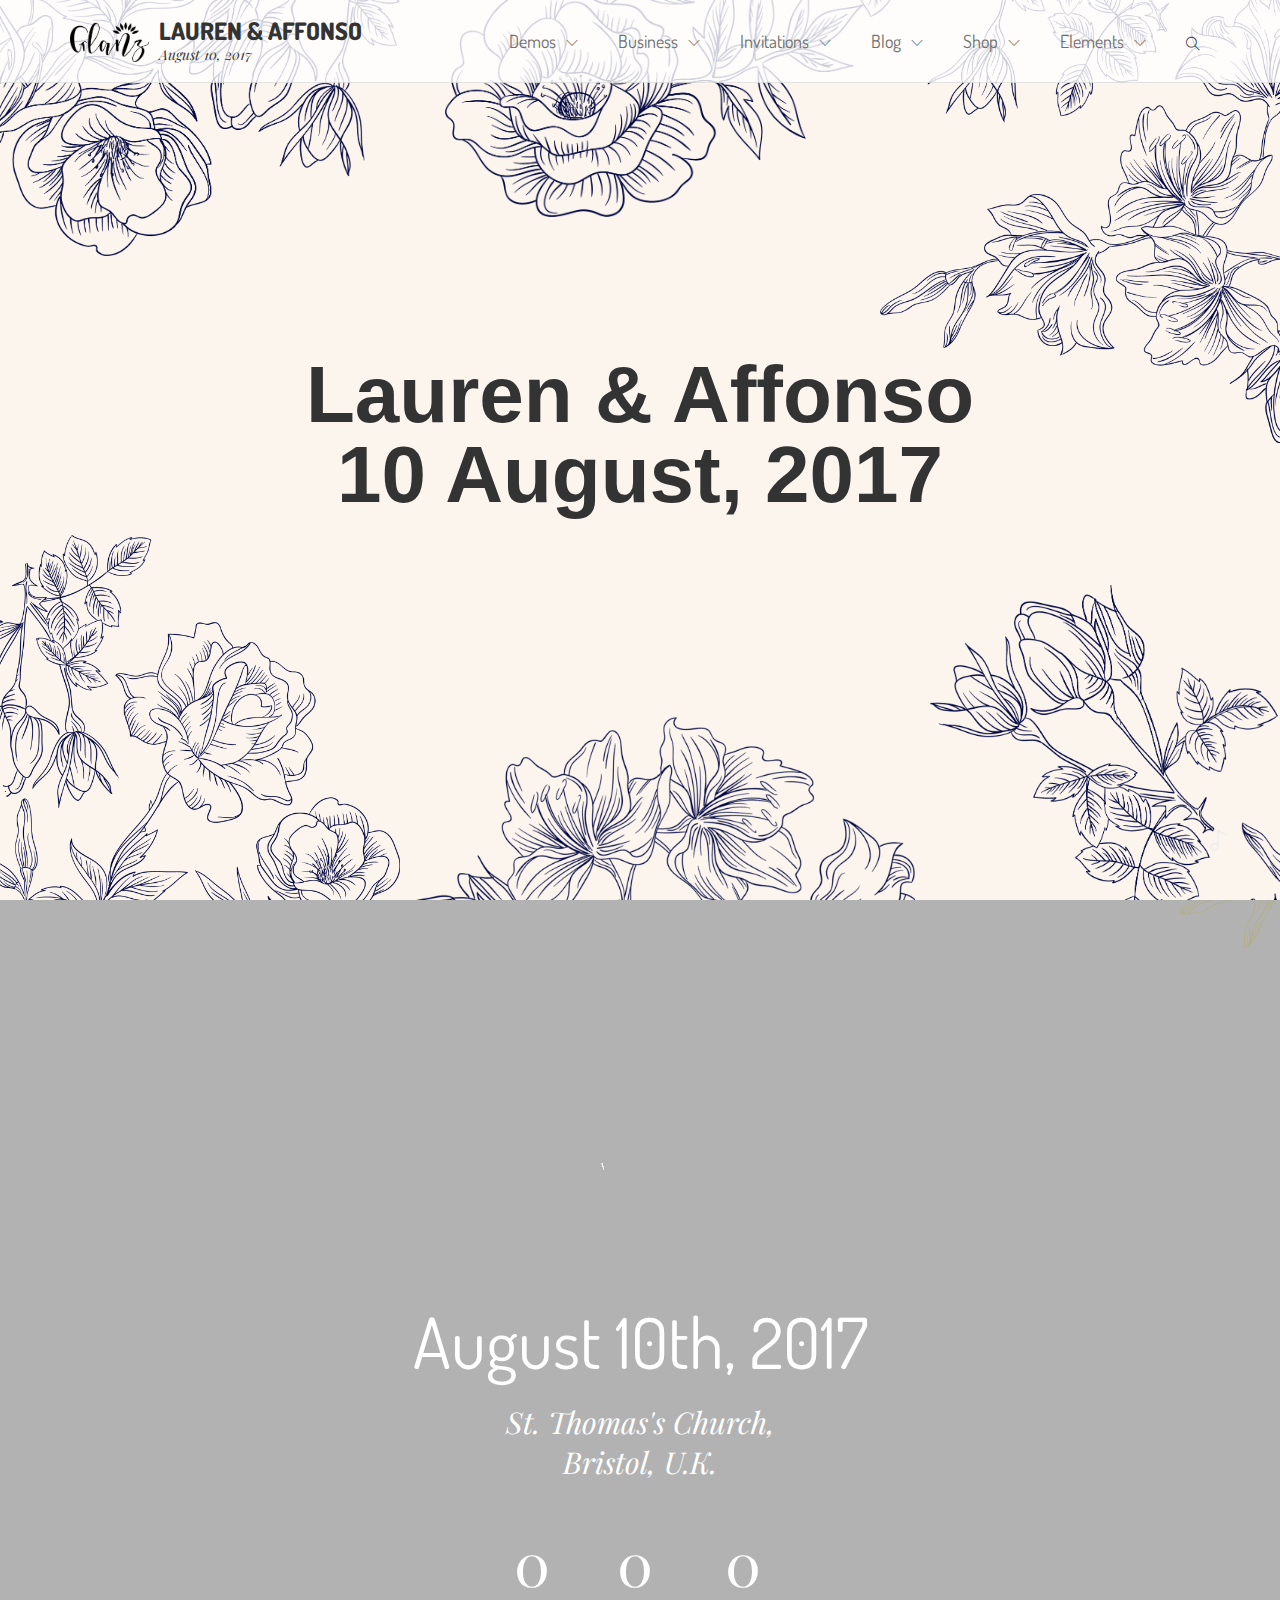
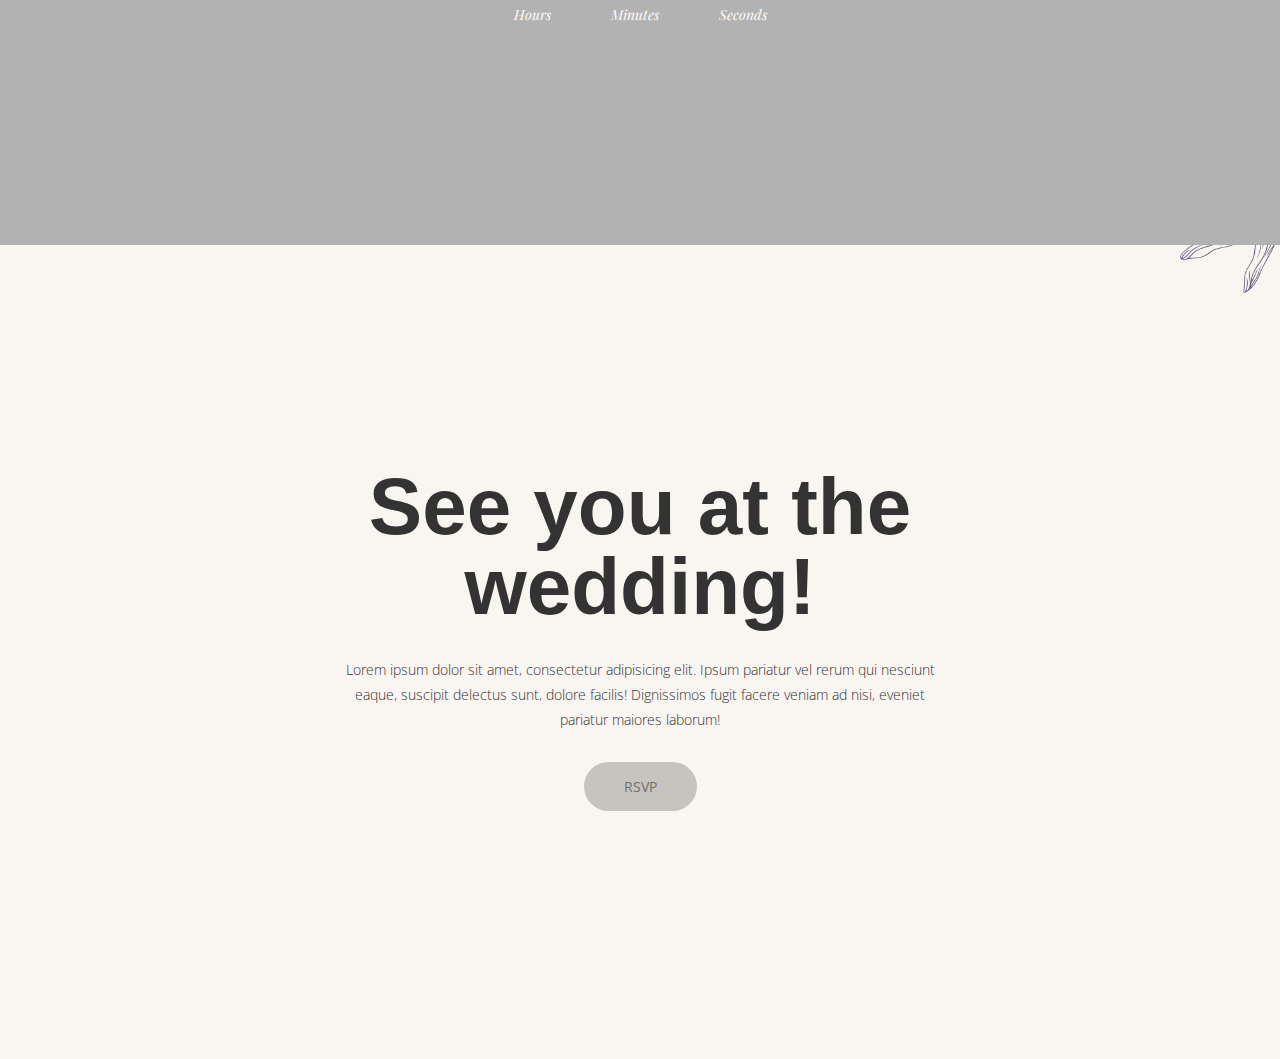
<file: Template/01_06_home_flbg.html>
﻿<!DOCTYPE html>
<html lang="en">
<head>
<meta charset="utf-8">
<meta name="viewport" content="width=device-width, initial-scale=1.0">
<title>Glanz</title>



<!-- Favicon -->
<link rel="icon" href="images/favicon.ico" type="image/x-icon">

<!-- Library CSS -->
<link href="css/glanz_library.css" rel="stylesheet">

<!-- Icons CSS -->
<link href="fonts/themify-icons.css" rel="stylesheet">

<!-- Theme CSS -->
<link href="css/glanz_style.css" rel="stylesheet">

<!-- Google Fonts -->
<link href="https://fonts.googleapis.com/css?family=Dosis:300,400,600,700%7COpen+Sans:300,400,700%7CPlayfair+Display:400,400i,700,700i" rel="stylesheet">

<!-- Other Fonts -->
<link href="fonts/marsha/stylesheet.css" rel="stylesheet">



</head>
<body class="gla_middle_titles">


<!-- Page -->
<div class="gla_page" id="gla_page">

    
    
    <!-- To Top -->
    <a href="#gla_page" class="gla_top ti ti-angle-up gla_go"></a>

    <!-- Music -->
    <div class="gla_music_icon">
        <i class="ti ti-music"></i>
    </div>
    <div class="gla_music_icon_cont">
        <iframe src="https://w.soundcloud.com/player/?url=https%3A//api.soundcloud.com/tracks/66757544&amp;auto_play=true&amp;hide_related=false&amp;show_comments=true&amp;show_user=true&amp;show_reposts=false&amp;visual=true"></iframe>
    </div>
    
    <!-- Header -->
    <header class="gla_nav_abs">       

        
    
        <nav class="gla_light_nav">

            <div class="container">
                
                <div class="gla_logo_container clearfix">
                    <img src="images/glanz_logo_bl.png" alt="">
                    <div class="gla_logo_txt">
                        <!-- Logo -->
                        <a href="/" class="gla_logo">Lauren & Affonso</a>
                        
                        <!-- Text Logo -->
                        <div class="gla_logo_und">August 10, 2017</div>
                    </div>
                </div>

                <!-- Menu -->
                <div class="gla_main_menu gla_main_menu_mobile">
                    
                    <div class="gla_main_menu_icon">
                        <i></i><i></i><i></i><i></i>
                        <b>Menu</b>
                        <b class="gla_main_menu_icon_b">Back</b>
                    </div>
                </div>
                
                <!-- Menu Content -->
                <div class="gla_main_menu_content gla_image_bck" data-color="rgba(0,0,0,0.9)" data-image="http://placehold.it/1400x800">
                    <!-- Over -->
                    <div class="gla_over" data-color="#000" data-opacity="0.7"></div>
                </div>

                <div class="gla_main_menu_content_menu gla_wht_txt text-right">
                    <div class="container">
                        <ul>
                            <li class="gla_parent"><a href="#">Demos</a>
                                <ul>
                                    <li><a href="01_01_home_simple_flowers.html">Home 1 - Animated Flowers</a></li>
                                    <li><a href="01_02_home_pink_flowers.html">Home 2- Pink Animated Flowers</a></li>
                                    <li><a href="01_03_home_golden.html">Home 3 - Golden Badges</a></li>
                                    <li><a href="01_04_home_flbg.html">Home 4 - Great Flowers</a></li>
                                    <li><a href="01_05_home_flbg.html">Home 5 - Great Flowers</a></li>
                                    <li><a href="01_06_home_flbg.html">Home 6 - Great Flowers</a></li>
                                    <li><a href="01_10_home_parallax.html">Home 7 - Parallax</a></li>
                                    <li><a href="01_09_home_land.html">Home 8 - Landing</a></li>
                                </ul>
                            </li>

                            <li class="gla_parent"><a href="#">Business</a>
                                <ul>
                                    <li><a href="01_07_wedding_planner.html">Wedding Planner</a></li>
                                    <li><a href="01_08_wedding_flowers.html">Wedding Flowers</a></li>
                                    <li><a href="01_11_wedding_cakes.html">Wedding Cakes</a></li>
                                </ul>
                            </li>

                            <li class="gla_parent"><a href="#">Invitations</a>
                                <ul>
                                    <li><a href="02_01_invitation.html">Invitation 1</a></li>
                                    <li><a href="02_02_invitation.html">Invitation 2</a></li>
                                    <li><a href="02_03_invitation.html">Invitation 3</a></li>
                                    <li><a href="02_04_invitation.html">Invitation 4</a></li>
                                </ul>
                            </li>

                            <li class="gla_parent"><a href="#">Blog</a>
                                <ul>
                                    <li><a href="03_01_blog_sidebar.html">Blog with Sidebar</a></li>
                                    <li><a href="03_02_blog_1col.html">Blog Full Width</a></li>
                                    <li><a href="03_03_blog_single_sidebar.html">Single Post with Sidebar</a></li>
                                    <li><a href="03_04_blog_single_col1.html">Single Post Full Width</a></li>
                                </ul>
                            </li>
                            <li class="gla_parent"><a href="#">Shop</a>
                                <ul>
                                    <li><a href="04_01_shop_category_col1.html">Shop Category</a></li>
                                    <li><a href="04_02_shop_category_sidebar.html">Shop Category with Sidebar</a></li>
                                    <li><a href="04_03_shop_single_sidebar.html">Shop Item Page</a></li>
                                    <li><a href="04_04_shop_cart.html">Shop Cart</a></li>
                                    <li><a href="04_05_shop_checkout.html">Shop Checkout</a></li>
                                </ul>
                            </li>
                            <li class="gla_parent"><a href="#">Elements</a>
                                 <ul class="mega-menu">
                                    
                                    <li class="mega-menu-col">
                                        <ul>
                                            <li class="mega-menu-col-header">Shortcodes</li>
                                            <li><a href="05_01_shortcodes.html#accordions"><i class="ti ti-layout-accordion-separated"></i> Accordions</a></li>
                                            <li><a href="05_01_shortcodes.html#tabs"><i class="ti ti-layout-tab"></i> Tabs</a></li>
                                            <li><a href="05_01_shortcodes.html#buttons"><i class="ti ti-layout-grid2"></i> Buttons</a></li>
                                            <li><a href="05_01_shortcodes.html#labels"><i class="ti ti-comment"></i> Labels</a></li>
                                            <li><a href="05_01_shortcodes.html#alerts"><i class="ti ti-alert"></i> Alerts</a></li>
                                            <li><a href="05_01_shortcodes.html#lightbox"><i class="ti ti-plus"></i> Lightbox</a></li>
                                            <li><a href="05_01_shortcodes.html#progress_bars"><i class="ti ti-layout-list-post"></i> Progress Bars</a></li>
                                            <li><a href="05_01_shortcodes.html#counters"><i class="ti ti-timer"></i> Counters & Charts</a></li>
                                            <li><a href="05_01_shortcodes.html#twitter"><i class="ti ti-twitter"></i> Twitter Feeds</a></li>
                                        </ul>
                                    </li>
                                    <li class="mega-menu-col">
                                        <ul>
                                            <li class="mega-menu-col-header">Wedding Elements</li>
                                            <li><a href="05_14_when_where.html">When & Where Blocks</a></li>
                                            <li><a href="05_15_friends.html">Friends Blocks</a></li>
                                            <li><a href="05_16_about.html">About Us Blocks</a></li>
                                            <li><a href="05_17_save.html">Save the Date Blocks</a></li>
                                            <li><a href="05_18_rsvp.html">RSVP Blocks</a></li>
                                            <li><a href="05_19_badges.html">All Animated Badges</a></li>
                                        </ul>
                                    </li>
                                    <li class="mega-menu-col">
                                        <ul>
                                            <li class="mega-menu-col-header">Other</li>
                                            <li><a href="05_02_testimonials.html">Testimonials Page</a></li>
                                            <li><a href="05_03_passpartu.html">Passpartu Page</a></li>
                                            <li><a href="05_04_preloader.html">Preloader Page</a></li>
                                            <li><a href="05_05_videointro.html">Video Intro Page</a></li>
                                            <li><a href="05_06_video_slider.html">Video Slider Page</a></li>
                                            <li><a href="05_07_video_section.html">Video Section Page</a></li>
                                            <li><a href="05_08_slider.html">Slider Page</a></li>
                                        </ul>
                                    </li>
                                    <li class="mega-menu-col">
                                        <ul>
                                            <li class="mega-menu-col-header">Headers & Footers</li>
                                            <li><a href="05_09_header_transparent.html">Transparent Header</a></li>
                                            <li><a href="05_10_header_white.html">White Header</a></li>
                                            <li><a href="05_11_header_black.html">Black Header</a></li>
                                            <li><a href="05_12_header_image.html">Image Header</a></li>
                                            <li><a href="05_13_footers.html#grey">Grey Footer</a></li>
                                            <li><a href="05_13_footers.html#black">Black Footer</a></li>
                                            <li><a href="05_13_footers.html#white">White Footer</a></li>
                                            <li><a href="05_13_footers.html#simple">Simple Footer</a></li>
                                        </ul>
                                    </li>

                                    
                                </ul>
                            </li>

                          
                        </ul>
                        <div class="gla_main_menu_content_menu_copy">
                            <form>
                                <input type="text" class="form-control" placeholder="Enter Your Keywords">
                                <button type="submit" class="btn">
                                  Search
                                </button>
                            </form>
                            <br>
                            <p>© GlanzThemes 2017</p>
                            <!-- Social Buttons -->
                            <div class="gla_footer_social">
                                <a href="#"><i class="ti ti-facebook gla_icon_box"></i></a>
                                <a href="#"><i class="ti ti-instagram gla_icon_box"></i></a>
                                <a href="#"><i class="ti ti-google gla_icon_box"></i></a>
                                <a href="#"><i class="ti ti-youtube gla_icon_box"></i></a>
                                <a href="#"><i class="ti ti-twitter gla_icon_box"></i></a>
                                <a href="#"><i class="ti ti-pinterest gla_icon_box"></i></a>
                            </div>
                            
                        </div>
                    </div>
                    <!-- container end -->
                </div>
                <!-- menu content end -->

                <!-- Search Block -->
                <div class="gla_search_block">
                    
                    <div class="gla_search_block_link gla_search_parent"><i class="ti ti-search"></i>
                        <ul>
                            <li>
                                <form>
                                    <input type="text" class="form-control" placeholder="Enter Your Keywords">
                                    <button type="submit" class="btn">
                                      <i class="ti ti-search"></i>
                                    </button>
                                </form>
                            </li>
                        </ul>
                    </div>
                </div>
                <!-- Search Block End -->

                <!-- Top Menu -->
                <div class="gla_default_menu">
                    <ul>
                        <li class="gla_parent"><a href="#">Demos</a>
                            <ul>
                                <li><a href="01_01_home_simple_flowers.html">Home 1 - Animated Flowers</a></li>
                                <li><a href="01_02_home_pink_flowers.html">Home 2- Pink Animated Flowers</a></li>
                                <li><a href="01_03_home_golden.html">Home 3 - Golden Badges</a></li>
                                <li><a href="01_04_home_flbg.html">Home 4 - Great Flowers</a></li>
                                <li><a href="01_05_home_flbg.html">Home 5 - Great Flowers</a></li>
                                <li><a href="01_06_home_flbg.html">Home 6 - Great Flowers</a></li>
                                <li><a href="01_10_home_parallax.html">Home 7 - Parallax</a></li>
                                <li><a href="01_09_home_land.html">Home 8 - Landing</a></li>
                            </ul>
                        </li>

                        <li class="gla_parent"><a href="#">Business</a>
                            <ul>
                                <li><a href="01_07_wedding_planner.html">Wedding Planner</a></li>
                                <li><a href="01_08_wedding_flowers.html">Wedding Flowers</a></li>
                                <li><a href="01_11_wedding_cakes.html">Wedding Cakes</a></li>
                            </ul>
                        </li>

                        <li class="gla_parent"><a href="#">Invitations</a>
                            <ul>
                                <li><a href="02_01_invitation.html">Invitation 1</a></li>
                                <li><a href="02_02_invitation.html">Invitation 2</a></li>
                                <li><a href="02_03_invitation.html">Invitation 3</a></li>
                                <li><a href="02_04_invitation.html">Invitation 4</a></li>
                            </ul>
                        </li>

                        <li class="gla_parent"><a href="#">Blog</a>
                            <ul>
                                <li><a href="03_01_blog_sidebar.html">Blog with Sidebar</a></li>
                                <li><a href="03_02_blog_1col.html">Blog Full Width</a></li>
                                <li><a href="03_03_blog_single_sidebar.html">Single Post with Sidebar</a></li>
                                <li><a href="03_04_blog_single_col1.html">Single Post Full Width</a></li>
                            </ul>
                        </li>
                        <li class="gla_parent"><a href="#">Shop</a>
                            <ul>
                                <li><a href="04_01_shop_category_col1.html">Shop Category</a></li>
                                <li><a href="04_02_shop_category_sidebar.html">Shop Category with Sidebar</a></li>
                                <li><a href="04_03_shop_single_sidebar.html">Shop Item Page</a></li>
                                <li><a href="04_04_shop_cart.html">Shop Cart</a></li>
                                <li><a href="04_05_shop_checkout.html">Shop Checkout</a></li>
                            </ul>
                        </li>
                        <li class="gla_parent"><a href="#">Elements</a>
                             <ul class="mega-menu">

                                <li class="mega-menu-col">
                                    <ul>
                                        <li class="mega-menu-col-header">Wedding Elements</li>
                                        <li><a href="05_14_when_where.html">When & Where Blocks</a></li>
                                        <li><a href="05_15_friends.html">Friends Blocks</a></li>
                                        <li><a href="05_16_about.html">About Us Blocks</a></li>
                                        <li><a href="05_17_save.html">Save the Date Blocks</a></li>
                                        <li><a href="05_18_rsvp.html">RSVP Blocks</a></li>
                                        <li><a href="05_19_badges.html">All Animated Badges</a></li>
                                    </ul>
                                </li>
                                
                                <li class="mega-menu-col">
                                    <ul>
                                        <li class="mega-menu-col-header">Shortcodes</li>
                                        <li><a href="05_01_shortcodes.html#accordions"><i class="ti ti-layout-accordion-separated"></i> Accordions</a></li>
                                        <li><a href="05_01_shortcodes.html#tabs"><i class="ti ti-layout-tab"></i> Tabs</a></li>
                                        <li><a href="05_01_shortcodes.html#buttons"><i class="ti ti-layout-grid2"></i> Buttons</a></li>
                                        <li><a href="05_01_shortcodes.html#labels"><i class="ti ti-comment"></i> Labels</a></li>
                                        <li><a href="05_01_shortcodes.html#alerts"><i class="ti ti-alert"></i> Alerts</a></li>
                                        <li><a href="05_01_shortcodes.html#lightbox"><i class="ti ti-plus"></i> Lightbox</a></li>
                                        <li><a href="05_01_shortcodes.html#progress_bars"><i class="ti ti-layout-list-post"></i> Progress Bars</a></li>
                                        <li><a href="05_01_shortcodes.html#counters"><i class="ti ti-timer"></i> Counters & Charts</a></li>
                                        <li><a href="05_01_shortcodes.html#twitter"><i class="ti ti-twitter"></i> Twitter Feeds</a></li>
                                    </ul>
                                </li>
                                <li class="mega-menu-col">
                                    <ul>
                                        <li class="mega-menu-col-header">Other</li>
                                        <li><a href="05_02_testimonials.html">Testimonials Page</a></li>
                                        <li><a href="05_04_preloader.html">Preloader Page</a></li>
                                        <li><a href="05_05_videointro.html">Video Intro Page</a></li>
                                        <li><a href="05_06_video_slider.html">Video Slider Page</a></li>
                                        <li><a href="05_07_video_section.html">Video Section Page</a></li>
                                        <li><a href="05_08_slider.html">Slider Page</a></li>
                                    </ul>
                                </li>
                                <li class="mega-menu-col">
                                    <ul>
                                        <li class="mega-menu-col-header">Headers & Footers</li>
                                        <li><a href="05_09_header_transparent.html">Transparent Header</a></li>
                                        <li><a href="05_10_header_white.html">White Header</a></li>
                                        <li><a href="05_11_header_black.html">Black Header</a></li>
                                        <li><a href="05_12_header_image.html">Image Header</a></li>
                                        <li><a href="05_13_footers.html#grey">Grey Footer</a></li>
                                        <li><a href="05_13_footers.html#black">Black Footer</a></li>
                                        <li><a href="05_13_footers.html#white">White Footer</a></li>
                                        <li><a href="05_13_footers.html#simple">Simple Footer</a></li>
                                    </ul>
                                </li>

                                
                            </ul>
                        </li>  
                    </ul>
                </div>
                <!-- Top Menu End -->


               
            </div>
            <!-- container end -->
        </nav>
        
    </header>
    <!-- Header End -->


    <!-- Slider -->
    <div class="gla_slider gla_image_bck gla_fixed" data-color="#fbf5ee">
        
        <div class="gla_slider_flower">
             <div class="gla_slider_flower_c1 gla_slider_flower_iii gla_slider_flower_item" data-start="top:0px; left:0px" data-200-start="top:-300px; left:-300px"></div>
            <div class="gla_slider_flower_c2 gla_slider_flower_iii gla_slider_flower_item" data-start="top:0px; right:0px" data-200-start="top:-300px; right:-300px"></div>
            <div class="gla_slider_flower_c3 gla_slider_flower_iii gla_slider_flower_item" data-start="bottom:0px; right:0px" data-200-start="bottom:-300px; right:-300px"></div>
            <div class="gla_slider_flower_c4 gla_slider_flower_iii gla_slider_flower_item" data-start="bottom:0px; left:0px" data-200-start="bottom:-300px; left:-300px"></div>
            <div class="gla_slider_flower_c5 gla_slider_flower_iii gla_slider_flower_item" data-start="top:0px; left:50%" data-200-start="top:-300px; left:50%"></div>
            <div class="gla_slider_flower_c6 gla_slider_flower_iii gla_slider_flower_item" data-start="bottom:0px; left:50%" data-200-start="bottom:-300px; left:50%"></div>
        </div>

        <!-- Over -->
        <div class="gla_over" data-color="#1e1d2d" data-opacity="0"></div>

        <div class="container">


            <!-- Slider Texts -->
            <div class="gla_slide_txt gla_slide_center_middle text-center">
                
                <div class="gla_slide_midtitle">Lauren & Affonso <br>10 August, 2017</div>
                
            </div>
            <!-- Slider Texts End -->
        
        </div>
        <!-- container end -->

    </div>
    <!-- Slider End -->


    <!-- Content -->
    <section id="gla_content" class="gla_content">


       <!-- section -->
        <section class="gla_section gla_lg_padding gla_image_bck gla_fixed gla_wht_txt" data-stellar-background-ratio="0.2" data-image="http://placehold.it/1400x800">

             <div class="gla_slider_flower" data-bottom-top="@class:gla_slider_flower active" data--200-bottom="@class:gla_slider_flower no_active">
                <div class="gla_slider_flower_c1 gla_slider_flower_iii gla_slider_flower_item"></div>
                <div class="gla_slider_flower_c2 gla_slider_flower_iii gla_slider_flower_item"></div>
                <div class="gla_slider_flower_c3 gla_slider_flower_iii gla_slider_flower_item"></div>
                <div class="gla_slider_flower_c4 gla_slider_flower_iii gla_slider_flower_item"></div>
                <div class="gla_slider_flower_c5 gla_slider_flower_iii gla_slider_flower_item"></div>
                <div class="gla_slider_flower_c6 gla_slider_flower_iii gla_slider_flower_item"></div>
            </div>
            
            <!-- Over -->
            <div class="gla_over" data-color="#000" data-opacity="0.3"></div>
            
            <div class="container text-center">
                
                <p><img src="images/animations/savethedate_wh.gif" data-bottom-top="@src:images/animations/savethedate_wh.gif" height="150" alt=""></p>
                <h2>August 10th, 2017</h2>
                <h3 class="gla_subtitle">St. Thomas's Church, <br>Bristol, U.K.</h3>
                <div class="gla_countdown" data-year="2017" data-month="08" data-day="10"></div>

                
            </div>
            <!-- container end -->

        </section>
        <!-- section end -->


        <!-- section -->
        <section class="gla_section gla_lg_padding">
            
            <div class="gla_slider_flower" data-bottom-top="@class:gla_slider_flower active" data--200-bottom="@class:gla_slider_flower no_active">
                 <div class="gla_slider_flower_c1 gla_slider_flower_iii gla_slider_flower_item"></div>
                <div class="gla_slider_flower_c2 gla_slider_flower_iii gla_slider_flower_item"></div>
                <div class="gla_slider_flower_c3 gla_slider_flower_iii gla_slider_flower_item"></div>
                <div class="gla_slider_flower_c4 gla_slider_flower_iii gla_slider_flower_item"></div>
                <div class="gla_slider_flower_c5 gla_slider_flower_iii gla_slider_flower_item"></div>
                <div class="gla_slider_flower_c6 gla_slider_flower_iii gla_slider_flower_item"></div>
            </div>
            
            <!-- Over -->
            <div class="gla_over" data-color="#efe5dd" data-opacity="0.4"></div>

            <div class="container text-center">

                <div class="gla_slide_midtitle">See you at the<br>wedding!</div>
                <p>Lorem ipsum dolor sit amet, consectetur adipisicing elit. Ipsum pariatur vel rerum qui nesciunt eaque, suscipit delectus sunt, dolore facilis! Dignissimos fugit facere veniam ad nisi, eveniet pariatur maiores laborum!</p>
                <p><a href="#" class="btn">RSVP</a></p>
                
            </div>
            <!-- container end -->

        </section>
        <!-- section end -->
   

    </section>
    <!-- Content End -->
    
</div>
<!-- Page End -->



<!-- JQuery -->
<script src="js/jquery-1.12.4.min.js"></script> 
<!-- Library JS -->
<script src="js/glanz_library.js"></script> 

<!-- Theme JS -->
<script src="js/glanz_script.js"></script>


</body>
</html>
</file>
<file: Documentation/css/style.css>
/*Main Styles*/
body {
	font:16px/24px Raleway;
	height:100%;
	min-height:100%;
	margin:0
}
html {
	height:100%;
	min-height:100%;
}
.page, .container-fluid, .row{
	height:100%;
	min-height:100%
}
section {
	margin:0 0 200px 0
}
h3 {
	margin:50px 0 20px 0
}

/*Left Sidebar*/
.left_sidebar {
	position: relative;

}
	.left_block {
		background:#ddd;
		color:#222;
		box-shadow:0 0 6px rgba(3, 3, 3, 0.6);
		height:100%;
		min-height:100%;
		position:fixed;
		width:16.6667%;
		left:0;
		padding:0 20px
	}
	.left_menu {
		top:30%;
		position:relative
	}
	.left_menu li {
		padding:5px 0
	}
	
/*Main Sidebar*/
.main_sidebar {
	padding:40px
}
</file>
<file: Documentation/syntaxh/css/shCoreDefault.css>
/**
 * SyntaxHighlighter
 * http://alexgorbatchev.com/SyntaxHighlighter
 *
 * SyntaxHighlighter is donationware. If you are using it, please donate.
 * http://alexgorbatchev.com/SyntaxHighlighter/donate.html
 *
 * @version
 * 3.0.83 (July 02 2010)
 * 
 * @copyright
 * Copyright (C) 2004-2010 Alex Gorbatchev.
 *
 * @license
 * Dual licensed under the MIT and GPL licenses.
 */
.syntaxhighlighter a,
.syntaxhighlighter div,
.syntaxhighlighter code,
.syntaxhighlighter table,
.syntaxhighlighter table td,
.syntaxhighlighter table tr,
.syntaxhighlighter table tbody,
.syntaxhighlighter table thead,
.syntaxhighlighter table caption,
.syntaxhighlighter textarea {
  -moz-border-radius: 0 0 0 0 !important;
  -webkit-border-radius: 0 0 0 0 !important;
  background: none !important;
  border: 0 !important;
  bottom: auto !important;
  float: none !important;
  height: auto !important;
  left: auto !important;
  line-height: 1.1em !important;
  margin: 0 !important;
  outline: 0 !important;
  overflow: visible !important;
  padding: 0 !important;
  position: static !important;
  right: auto !important;
  text-align: left !important;
  top: auto !important;
  width: auto !important;
  box-sizing: content-box !important;
  font-family: "Consolas", "Bitstream Vera Sans Mono", "Courier New", Courier, monospace !important;
  font-weight: normal !important;
  font-style: normal !important;
  font-size: 1em !important;
  min-height: inherit !important;
  min-height: auto !important;
}

.syntaxhighlighter {
  width: 100% !important;
  margin: 1em 0 1em 0 !important;
  position: relative !important;
  overflow: auto !important;
  font-size: 1em !important;
}
.syntaxhighlighter.source {
  overflow: hidden !important;
}
.syntaxhighlighter .bold {
  font-weight: bold !important;
}
.syntaxhighlighter .italic {
  font-style: italic !important;
}
.syntaxhighlighter .line {
  white-space: pre !important;
}
.syntaxhighlighter table {
  width: 100% !important;
}
.syntaxhighlighter table caption {
  text-align: left !important;
  padding: .5em 0 0.5em 1em !important;
}
.syntaxhighlighter table td.code {
  width: 100% !important;
}
.syntaxhighlighter table td.code .container {
  position: relative !important;
}
.syntaxhighlighter table td.code .container textarea {
  box-sizing: border-box !important;
  position: absolute !important;
  left: 0 !important;
  top: 0 !important;
  width: 100% !important;
  height: 100% !important;
  border: none !important;
  background: white !important;
  padding-left: 1em !important;
  overflow: hidden !important;
  white-space: pre !important;
}
.syntaxhighlighter table td.gutter .line {
  text-align: right !important;
  padding: 0 0.5em 0 1em !important;
}
.syntaxhighlighter table td.code .line {
  padding: 0 1em !important;
}
.syntaxhighlighter.nogutter td.code .container textarea, .syntaxhighlighter.nogutter td.code .line {
  padding-left: 0em !important;
}
.syntaxhighlighter.show {
  display: block !important;
}
.syntaxhighlighter.collapsed table {
  display: none !important;
}
.syntaxhighlighter.collapsed .toolbar {
  padding: 0.1em 0.8em 0em 0.8em !important;
  font-size: 1em !important;
  position: static !important;
  width: auto !important;
  height: auto !important;
}
.syntaxhighlighter.collapsed .toolbar span {
  display: inline !important;
  margin-right: 1em !important;
}
.syntaxhighlighter.collapsed .toolbar span a {
  padding: 0 !important;
  display: none !important;
}
.syntaxhighlighter.collapsed .toolbar span a.expandSource {
  display: inline !important;
}
.syntaxhighlighter .toolbar {
  position: absolute !important;
  right: 1px !important;
  top: 1px !important;
  width: 11px !important;
  height: 11px !important;
  font-size: 10px !important;
  z-index: 10 !important;
}
.syntaxhighlighter .toolbar span.title {
  display: inline !important;
}
.syntaxhighlighter .toolbar a {
  display: block !important;
  text-align: center !important;
  text-decoration: none !important;
  padding-top: 1px !important;
}
.syntaxhighlighter .toolbar a.expandSource {
  display: none !important;
}
.syntaxhighlighter.ie {
  font-size: .9em !important;
  padding: 1px 0 1px 0 !important;
}
.syntaxhighlighter.ie .toolbar {
  line-height: 8px !important;
}
.syntaxhighlighter.ie .toolbar a {
  padding-top: 0px !important;
}
.syntaxhighlighter.printing .line.alt1 .content,
.syntaxhighlighter.printing .line.alt2 .content,
.syntaxhighlighter.printing .line.highlighted .number,
.syntaxhighlighter.printing .line.highlighted.alt1 .content,
.syntaxhighlighter.printing .line.highlighted.alt2 .content {
  background: none !important;
}
.syntaxhighlighter.printing .line .number {
  color: #bbbbbb !important;
}
.syntaxhighlighter.printing .line .content {
  color: black !important;
}
.syntaxhighlighter.printing .toolbar {
  display: none !important;
}
.syntaxhighlighter.printing a {
  text-decoration: none !important;
}
.syntaxhighlighter.printing .plain, .syntaxhighlighter.printing .plain a {
  color: black !important;
}
.syntaxhighlighter.printing .comments, .syntaxhighlighter.printing .comments a {
  color: #008200 !important;
}
.syntaxhighlighter.printing .string, .syntaxhighlighter.printing .string a {
  color: blue !important;
}
.syntaxhighlighter.printing .keyword {
  color: #006699 !important;
  font-weight: bold !important;
}
.syntaxhighlighter.printing .preprocessor {
  color: gray !important;
}
.syntaxhighlighter.printing .variable {
  color: #aa7700 !important;
}
.syntaxhighlighter.printing .value {
  color: #009900 !important;
}
.syntaxhighlighter.printing .functions {
  color: #ff1493 !important;
}
.syntaxhighlighter.printing .constants {
  color: #0066cc !important;
}
.syntaxhighlighter.printing .script {
  font-weight: bold !important;
}
.syntaxhighlighter.printing .color1, .syntaxhighlighter.printing .color1 a {
  color: gray !important;
}
.syntaxhighlighter.printing .color2, .syntaxhighlighter.printing .color2 a {
  color: #ff1493 !important;
}
.syntaxhighlighter.printing .color3, .syntaxhighlighter.printing .color3 a {
  color: red !important;
}
.syntaxhighlighter.printing .break, .syntaxhighlighter.printing .break a {
  color: black !important;
}

.syntaxhighlighter {
  background-color: white !important;
}
.syntaxhighlighter .line.alt1 {
  background-color: white !important;
}
.syntaxhighlighter .line.alt2 {
  background-color: white !important;
}
.syntaxhighlighter .line.highlighted.alt1, .syntaxhighlighter .line.highlighted.alt2 {
  background-color: #e0e0e0 !important;
}
.syntaxhighlighter .line.highlighted.number {
  color: black !important;
}
.syntaxhighlighter table caption {
  color: black !important;
}
.syntaxhighlighter .gutter {
  color: #afafaf !important;
}
.syntaxhighlighter .gutter .line {
  border-right: 3px solid #6ce26c !important;
}
.syntaxhighlighter .gutter .line.highlighted {
  background-color: #6ce26c !important;
  color: white !important;
}
.syntaxhighlighter.printing .line .content {
  border: none !important;
}
.syntaxhighlighter.collapsed {
  overflow: visible !important;
}
.syntaxhighlighter.collapsed .toolbar {
  color: blue !important;
  background: white !important;
  border: 1px solid #6ce26c !important;
}
.syntaxhighlighter.collapsed .toolbar a {
  color: blue !important;
}
.syntaxhighlighter.collapsed .toolbar a:hover {
  color: red !important;
}
.syntaxhighlighter .toolbar {
  color: white !important;
  background: #6ce26c !important;
  border: none !important;
}
.syntaxhighlighter .toolbar a {
  color: white !important;
}
.syntaxhighlighter .toolbar a:hover {
  color: black !important;
}
.syntaxhighlighter .plain, .syntaxhighlighter .plain a {
  color: black !important;
}
.syntaxhighlighter .comments, .syntaxhighlighter .comments a {
  color: #008200 !important;
}
.syntaxhighlighter .string, .syntaxhighlighter .string a {
  color: blue !important;
}
.syntaxhighlighter .keyword {
  color: #006699 !important;
}
.syntaxhighlighter .preprocessor {
  color: gray !important;
}
.syntaxhighlighter .variable {
  color: #aa7700 !important;
}
.syntaxhighlighter .value {
  color: #009900 !important;
}
.syntaxhighlighter .functions {
  color: #ff1493 !important;
}
.syntaxhighlighter .constants {
  color: #0066cc !important;
}
.syntaxhighlighter .script {
  font-weight: bold !important;
  color: #006699 !important;
  background-color: none !important;
}
.syntaxhighlighter .color1, .syntaxhighlighter .color1 a {
  color: gray !important;
}
.syntaxhighlighter .color2, .syntaxhighlighter .color2 a {
  color: #ff1493 !important;
}
.syntaxhighlighter .color3, .syntaxhighlighter .color3 a {
  color: red !important;
}

.syntaxhighlighter .keyword {
  font-weight: bold !important;
}
</file>
<file: Template/fonts/themify-icons.css>
@font-face {
	font-family: 'themify';
	src:url('fonts/themify.eot?-fvbane');
	src:url('fonts/themify.eot?#iefix-fvbane') format('embedded-opentype'),
		url('fonts/themify.woff?-fvbane') format('woff'),
		url('fonts/themify.ttf?-fvbane') format('truetype'),
		url('fonts/themify.svg?-fvbane#themify') format('svg');
	font-weight: normal;
	font-style: normal;
}

[class^="ti-"], [class*=" ti-"] {
	font-family: 'themify';
	speak: none;
	font-style: normal;
	font-weight: normal;
	font-variant: normal;
	text-transform: none;
	line-height: 1;

	/* Better Font Rendering =========== */
	-webkit-font-smoothing: antialiased;
	-moz-osx-font-smoothing: grayscale;
}

.ti-wand:before {
	content: "\e600";
}
.ti-volume:before {
	content: "\e601";
}
.ti-user:before {
	content: "\e602";
}
.ti-unlock:before {
	content: "\e603";
}
.ti-unlink:before {
	content: "\e604";
}
.ti-trash:before {
	content: "\e605";
}
.ti-thought:before {
	content: "\e606";
}
.ti-target:before {
	content: "\e607";
}
.ti-tag:before {
	content: "\e608";
}
.ti-tablet:before {
	content: "\e609";
}
.ti-star:before {
	content: "\e60a";
}
.ti-spray:before {
	content: "\e60b";
}
.ti-signal:before {
	content: "\e60c";
}
.ti-shopping-cart:before {
	content: "\e60d";
}
.ti-shopping-cart-full:before {
	content: "\e60e";
}
.ti-settings:before {
	content: "\e60f";
}
.ti-search:before {
	content: "\e610";
}
.ti-zoom-in:before {
	content: "\e611";
}
.ti-zoom-out:before {
	content: "\e612";
}
.ti-cut:before {
	content: "\e613";
}
.ti-ruler:before {
	content: "\e614";
}
.ti-ruler-pencil:before {
	content: "\e615";
}
.ti-ruler-alt:before {
	content: "\e616";
}
.ti-bookmark:before {
	content: "\e617";
}
.ti-bookmark-alt:before {
	content: "\e618";
}
.ti-reload:before {
	content: "\e619";
}
.ti-plus:before {
	content: "\e61a";
}
.ti-pin:before {
	content: "\e61b";
}
.ti-pencil:before {
	content: "\e61c";
}
.ti-pencil-alt:before {
	content: "\e61d";
}
.ti-paint-roller:before {
	content: "\e61e";
}
.ti-paint-bucket:before {
	content: "\e61f";
}
.ti-na:before {
	content: "\e620";
}
.ti-mobile:before {
	content: "\e621";
}
.ti-minus:before {
	content: "\e622";
}
.ti-medall:before {
	content: "\e623";
}
.ti-medall-alt:before {
	content: "\e624";
}
.ti-marker:before {
	content: "\e625";
}
.ti-marker-alt:before {
	content: "\e626";
}
.ti-arrow-up:before {
	content: "\e627";
}
.ti-arrow-right:before {
	content: "\e628";
}
.ti-arrow-left:before {
	content: "\e629";
}
.ti-arrow-down:before {
	content: "\e62a";
}
.ti-lock:before {
	content: "\e62b";
}
.ti-location-arrow:before {
	content: "\e62c";
}
.ti-link:before {
	content: "\e62d";
}
.ti-layout:before {
	content: "\e62e";
}
.ti-layers:before {
	content: "\e62f";
}
.ti-layers-alt:before {
	content: "\e630";
}
.ti-key:before {
	content: "\e631";
}
.ti-import:before {
	content: "\e632";
}
.ti-image:before {
	content: "\e633";
}
.ti-heart:before {
	content: "\e634";
}
.ti-heart-broken:before {
	content: "\e635";
}
.ti-hand-stop:before {
	content: "\e636";
}
.ti-hand-open:before {
	content: "\e637";
}
.ti-hand-drag:before {
	content: "\e638";
}
.ti-folder:before {
	content: "\e639";
}
.ti-flag:before {
	content: "\e63a";
}
.ti-flag-alt:before {
	content: "\e63b";
}
.ti-flag-alt-2:before {
	content: "\e63c";
}
.ti-eye:before {
	content: "\e63d";
}
.ti-export:before {
	content: "\e63e";
}
.ti-exchange-vertical:before {
	content: "\e63f";
}
.ti-desktop:before {
	content: "\e640";
}
.ti-cup:before {
	content: "\e641";
}
.ti-crown:before {
	content: "\e642";
}
.ti-comments:before {
	content: "\e643";
}
.ti-comment:before {
	content: "\e644";
}
.ti-comment-alt:before {
	content: "\e645";
}
.ti-close:before {
	content: "\e646";
}
.ti-clip:before {
	content: "\e647";
}
.ti-angle-up:before {
	content: "\e648";
}
.ti-angle-right:before {
	content: "\e649";
}
.ti-angle-left:before {
	content: "\e64a";
}
.ti-angle-down:before {
	content: "\e64b";
}
.ti-check:before {
	content: "\e64c";
}
.ti-check-box:before {
	content: "\e64d";
}
.ti-camera:before {
	content: "\e64e";
}
.ti-announcement:before {
	content: "\e64f";
}
.ti-brush:before {
	content: "\e650";
}
.ti-briefcase:before {
	content: "\e651";
}
.ti-bolt:before {
	content: "\e652";
}
.ti-bolt-alt:before {
	content: "\e653";
}
.ti-blackboard:before {
	content: "\e654";
}
.ti-bag:before {
	content: "\e655";
}
.ti-move:before {
	content: "\e656";
}
.ti-arrows-vertical:before {
	content: "\e657";
}
.ti-arrows-horizontal:before {
	content: "\e658";
}
.ti-fullscreen:before {
	content: "\e659";
}
.ti-arrow-top-right:before {
	content: "\e65a";
}
.ti-arrow-top-left:before {
	content: "\e65b";
}
.ti-arrow-circle-up:before {
	content: "\e65c";
}
.ti-arrow-circle-right:before {
	content: "\e65d";
}
.ti-arrow-circle-left:before {
	content: "\e65e";
}
.ti-arrow-circle-down:before {
	content: "\e65f";
}
.ti-angle-double-up:before {
	content: "\e660";
}
.ti-angle-double-right:before {
	content: "\e661";
}
.ti-angle-double-left:before {
	content: "\e662";
}
.ti-angle-double-down:before {
	content: "\e663";
}
.ti-zip:before {
	content: "\e664";
}
.ti-world:before {
	content: "\e665";
}
.ti-wheelchair:before {
	content: "\e666";
}
.ti-view-list:before {
	content: "\e667";
}
.ti-view-list-alt:before {
	content: "\e668";
}
.ti-view-grid:before {
	content: "\e669";
}
.ti-uppercase:before {
	content: "\e66a";
}
.ti-upload:before {
	content: "\e66b";
}
.ti-underline:before {
	content: "\e66c";
}
.ti-truck:before {
	content: "\e66d";
}
.ti-timer:before {
	content: "\e66e";
}
.ti-ticket:before {
	content: "\e66f";
}
.ti-thumb-up:before {
	content: "\e670";
}
.ti-thumb-down:before {
	content: "\e671";
}
.ti-text:before {
	content: "\e672";
}
.ti-stats-up:before {
	content: "\e673";
}
.ti-stats-down:before {
	content: "\e674";
}
.ti-split-v:before {
	content: "\e675";
}
.ti-split-h:before {
	content: "\e676";
}
.ti-smallcap:before {
	content: "\e677";
}
.ti-shine:before {
	content: "\e678";
}
.ti-shift-right:before {
	content: "\e679";
}
.ti-shift-left:before {
	content: "\e67a";
}
.ti-shield:before {
	content: "\e67b";
}
.ti-notepad:before {
	content: "\e67c";
}
.ti-server:before {
	content: "\e67d";
}
.ti-quote-right:before {
	content: "\e67e";
}
.ti-quote-left:before {
	content: "\e67f";
}
.ti-pulse:before {
	content: "\e680";
}
.ti-printer:before {
	content: "\e681";
}
.ti-power-off:before {
	content: "\e682";
}
.ti-plug:before {
	content: "\e683";
}
.ti-pie-chart:before {
	content: "\e684";
}
.ti-paragraph:before {
	content: "\e685";
}
.ti-panel:before {
	content: "\e686";
}
.ti-package:before {
	content: "\e687";
}
.ti-music:before {
	content: "\e688";
}
.ti-music-alt:before {
	content: "\e689";
}
.ti-mouse:before {
	content: "\e68a";
}
.ti-mouse-alt:before {
	content: "\e68b";
}
.ti-money:before {
	content: "\e68c";
}
.ti-microphone:before {
	content: "\e68d";
}
.ti-menu:before {
	content: "\e68e";
}
.ti-menu-alt:before {
	content: "\e68f";
}
.ti-map:before {
	content: "\e690";
}
.ti-map-alt:before {
	content: "\e691";
}
.ti-loop:before {
	content: "\e692";
}
.ti-location-pin:before {
	content: "\e693";
}
.ti-list:before {
	content: "\e694";
}
.ti-light-bulb:before {
	content: "\e695";
}
.ti-Italic:before {
	content: "\e696";
}
.ti-info:before {
	content: "\e697";
}
.ti-infinite:before {
	content: "\e698";
}
.ti-id-badge:before {
	content: "\e699";
}
.ti-hummer:before {
	content: "\e69a";
}
.ti-home:before {
	content: "\e69b";
}
.ti-help:before {
	content: "\e69c";
}
.ti-headphone:before {
	content: "\e69d";
}
.ti-harddrives:before {
	content: "\e69e";
}
.ti-harddrive:before {
	content: "\e69f";
}
.ti-gift:before {
	content: "\e6a0";
}
.ti-game:before {
	content: "\e6a1";
}
.ti-filter:before {
	content: "\e6a2";
}
.ti-files:before {
	content: "\e6a3";
}
.ti-file:before {
	content: "\e6a4";
}
.ti-eraser:before {
	content: "\e6a5";
}
.ti-envelope:before {
	content: "\e6a6";
}
.ti-download:before {
	content: "\e6a7";
}
.ti-direction:before {
	content: "\e6a8";
}
.ti-direction-alt:before {
	content: "\e6a9";
}
.ti-dashboard:before {
	content: "\e6aa";
}
.ti-control-stop:before {
	content: "\e6ab";
}
.ti-control-shuffle:before {
	content: "\e6ac";
}
.ti-control-play:before {
	content: "\e6ad";
}
.ti-control-pause:before {
	content: "\e6ae";
}
.ti-control-forward:before {
	content: "\e6af";
}
.ti-control-backward:before {
	content: "\e6b0";
}
.ti-cloud:before {
	content: "\e6b1";
}
.ti-cloud-up:before {
	content: "\e6b2";
}
.ti-cloud-down:before {
	content: "\e6b3";
}
.ti-clipboard:before {
	content: "\e6b4";
}
.ti-car:before {
	content: "\e6b5";
}
.ti-calendar:before {
	content: "\e6b6";
}
.ti-book:before {
	content: "\e6b7";
}
.ti-bell:before {
	content: "\e6b8";
}
.ti-basketball:before {
	content: "\e6b9";
}
.ti-bar-chart:before {
	content: "\e6ba";
}
.ti-bar-chart-alt:before {
	content: "\e6bb";
}
.ti-back-right:before {
	content: "\e6bc";
}
.ti-back-left:before {
	content: "\e6bd";
}
.ti-arrows-corner:before {
	content: "\e6be";
}
.ti-archive:before {
	content: "\e6bf";
}
.ti-anchor:before {
	content: "\e6c0";
}
.ti-align-right:before {
	content: "\e6c1";
}
.ti-align-left:before {
	content: "\e6c2";
}
.ti-align-justify:before {
	content: "\e6c3";
}
.ti-align-center:before {
	content: "\e6c4";
}
.ti-alert:before {
	content: "\e6c5";
}
.ti-alarm-clock:before {
	content: "\e6c6";
}
.ti-agenda:before {
	content: "\e6c7";
}
.ti-write:before {
	content: "\e6c8";
}
.ti-window:before {
	content: "\e6c9";
}
.ti-widgetized:before {
	content: "\e6ca";
}
.ti-widget:before {
	content: "\e6cb";
}
.ti-widget-alt:before {
	content: "\e6cc";
}
.ti-wallet:before {
	content: "\e6cd";
}
.ti-video-clapper:before {
	content: "\e6ce";
}
.ti-video-camera:before {
	content: "\e6cf";
}
.ti-vector:before {
	content: "\e6d0";
}
.ti-themify-logo:before {
	content: "\e6d1";
}
.ti-themify-favicon:before {
	content: "\e6d2";
}
.ti-themify-favicon-alt:before {
	content: "\e6d3";
}
.ti-support:before {
	content: "\e6d4";
}
.ti-stamp:before {
	content: "\e6d5";
}
.ti-split-v-alt:before {
	content: "\e6d6";
}
.ti-slice:before {
	content: "\e6d7";
}
.ti-shortcode:before {
	content: "\e6d8";
}
.ti-shift-right-alt:before {
	content: "\e6d9";
}
.ti-shift-left-alt:before {
	content: "\e6da";
}
.ti-ruler-alt-2:before {
	content: "\e6db";
}
.ti-receipt:before {
	content: "\e6dc";
}
.ti-pin2:before {
	content: "\e6dd";
}
.ti-pin-alt:before {
	content: "\e6de";
}
.ti-pencil-alt2:before {
	content: "\e6df";
}
.ti-palette:before {
	content: "\e6e0";
}
.ti-more:before {
	content: "\e6e1";
}
.ti-more-alt:before {
	content: "\e6e2";
}
.ti-microphone-alt:before {
	content: "\e6e3";
}
.ti-magnet:before {
	content: "\e6e4";
}
.ti-line-double:before {
	content: "\e6e5";
}
.ti-line-dotted:before {
	content: "\e6e6";
}
.ti-line-dashed:before {
	content: "\e6e7";
}
.ti-layout-width-full:before {
	content: "\e6e8";
}
.ti-layout-width-default:before {
	content: "\e6e9";
}
.ti-layout-width-default-alt:before {
	content: "\e6ea";
}
.ti-layout-tab:before {
	content: "\e6eb";
}
.ti-layout-tab-window:before {
	content: "\e6ec";
}
.ti-layout-tab-v:before {
	content: "\e6ed";
}
.ti-layout-tab-min:before {
	content: "\e6ee";
}
.ti-layout-slider:before {
	content: "\e6ef";
}
.ti-layout-slider-alt:before {
	content: "\e6f0";
}
.ti-layout-sidebar-right:before {
	content: "\e6f1";
}
.ti-layout-sidebar-none:before {
	content: "\e6f2";
}
.ti-layout-sidebar-left:before {
	content: "\e6f3";
}
.ti-layout-placeholder:before {
	content: "\e6f4";
}
.ti-layout-menu:before {
	content: "\e6f5";
}
.ti-layout-menu-v:before {
	content: "\e6f6";
}
.ti-layout-menu-separated:before {
	content: "\e6f7";
}
.ti-layout-menu-full:before {
	content: "\e6f8";
}
.ti-layout-media-right-alt:before {
	content: "\e6f9";
}
.ti-layout-media-right:before {
	content: "\e6fa";
}
.ti-layout-media-overlay:before {
	content: "\e6fb";
}
.ti-layout-media-overlay-alt:before {
	content: "\e6fc";
}
.ti-layout-media-overlay-alt-2:before {
	content: "\e6fd";
}
.ti-layout-media-left-alt:before {
	content: "\e6fe";
}
.ti-layout-media-left:before {
	content: "\e6ff";
}
.ti-layout-media-center-alt:before {
	content: "\e700";
}
.ti-layout-media-center:before {
	content: "\e701";
}
.ti-layout-list-thumb:before {
	content: "\e702";
}
.ti-layout-list-thumb-alt:before {
	content: "\e703";
}
.ti-layout-list-post:before {
	content: "\e704";
}
.ti-layout-list-large-image:before {
	content: "\e705";
}
.ti-layout-line-solid:before {
	content: "\e706";
}
.ti-layout-grid4:before {
	content: "\e707";
}
.ti-layout-grid3:before {
	content: "\e708";
}
.ti-layout-grid2:before {
	content: "\e709";
}
.ti-layout-grid2-thumb:before {
	content: "\e70a";
}
.ti-layout-cta-right:before {
	content: "\e70b";
}
.ti-layout-cta-left:before {
	content: "\e70c";
}
.ti-layout-cta-center:before {
	content: "\e70d";
}
.ti-layout-cta-btn-right:before {
	content: "\e70e";
}
.ti-layout-cta-btn-left:before {
	content: "\e70f";
}
.ti-layout-column4:before {
	content: "\e710";
}
.ti-layout-column3:before {
	content: "\e711";
}
.ti-layout-column2:before {
	content: "\e712";
}
.ti-layout-accordion-separated:before {
	content: "\e713";
}
.ti-layout-accordion-merged:before {
	content: "\e714";
}
.ti-layout-accordion-list:before {
	content: "\e715";
}
.ti-ink-pen:before {
	content: "\e716";
}
.ti-info-alt:before {
	content: "\e717";
}
.ti-help-alt:before {
	content: "\e718";
}
.ti-headphone-alt:before {
	content: "\e719";
}
.ti-hand-point-up:before {
	content: "\e71a";
}
.ti-hand-point-right:before {
	content: "\e71b";
}
.ti-hand-point-left:before {
	content: "\e71c";
}
.ti-hand-point-down:before {
	content: "\e71d";
}
.ti-gallery:before {
	content: "\e71e";
}
.ti-face-smile:before {
	content: "\e71f";
}
.ti-face-sad:before {
	content: "\e720";
}
.ti-credit-card:before {
	content: "\e721";
}
.ti-control-skip-forward:before {
	content: "\e722";
}
.ti-control-skip-backward:before {
	content: "\e723";
}
.ti-control-record:before {
	content: "\e724";
}
.ti-control-eject:before {
	content: "\e725";
}
.ti-comments-smiley:before {
	content: "\e726";
}
.ti-brush-alt:before {
	content: "\e727";
}
.ti-youtube:before {
	content: "\e728";
}
.ti-vimeo:before {
	content: "\e729";
}
.ti-twitter:before {
	content: "\e72a";
}
.ti-time:before {
	content: "\e72b";
}
.ti-tumblr:before {
	content: "\e72c";
}
.ti-skype:before {
	content: "\e72d";
}
.ti-share:before {
	content: "\e72e";
}
.ti-share-alt:before {
	content: "\e72f";
}
.ti-rocket:before {
	content: "\e730";
}
.ti-pinterest:before {
	content: "\e731";
}
.ti-new-window:before {
	content: "\e732";
}
.ti-microsoft:before {
	content: "\e733";
}
.ti-list-ol:before {
	content: "\e734";
}
.ti-linkedin:before {
	content: "\e735";
}
.ti-layout-sidebar-2:before {
	content: "\e736";
}
.ti-layout-grid4-alt:before {
	content: "\e737";
}
.ti-layout-grid3-alt:before {
	content: "\e738";
}
.ti-layout-grid2-alt:before {
	content: "\e739";
}
.ti-layout-column4-alt:before {
	content: "\e73a";
}
.ti-layout-column3-alt:before {
	content: "\e73b";
}
.ti-layout-column2-alt:before {
	content: "\e73c";
}
.ti-instagram:before {
	content: "\e73d";
}
.ti-google:before {
	content: "\e73e";
}
.ti-github:before {
	content: "\e73f";
}
.ti-flickr:before {
	content: "\e740";
}
.ti-facebook:before {
	content: "\e741";
}
.ti-dropbox:before {
	content: "\e742";
}
.ti-dribbble:before {
	content: "\e743";
}
.ti-apple:before {
	content: "\e744";
}
.ti-android:before {
	content: "\e745";
}
.ti-save:before {
	content: "\e746";
}
.ti-save-alt:before {
	content: "\e747";
}
.ti-yahoo:before {
	content: "\e748";
}
.ti-wordpress:before {
	content: "\e749";
}
.ti-vimeo-alt:before {
	content: "\e74a";
}
.ti-twitter-alt:before {
	content: "\e74b";
}
.ti-tumblr-alt:before {
	content: "\e74c";
}
.ti-trello:before {
	content: "\e74d";
}
.ti-stack-overflow:before {
	content: "\e74e";
}
.ti-soundcloud:before {
	content: "\e74f";
}
.ti-sharethis:before {
	content: "\e750";
}
.ti-sharethis-alt:before {
	content: "\e751";
}
.ti-reddit:before {
	content: "\e752";
}
.ti-pinterest-alt:before {
	content: "\e753";
}
.ti-microsoft-alt:before {
	content: "\e754";
}
.ti-linux:before {
	content: "\e755";
}
.ti-jsfiddle:before {
	content: "\e756";
}
.ti-joomla:before {
	content: "\e757";
}
.ti-html5:before {
	content: "\e758";
}
.ti-flickr-alt:before {
	content: "\e759";
}
.ti-email:before {
	content: "\e75a";
}
.ti-drupal:before {
	content: "\e75b";
}
.ti-dropbox-alt:before {
	content: "\e75c";
}
.ti-css3:before {
	content: "\e75d";
}
.ti-rss:before {
	content: "\e75e";
}
.ti-rss-alt:before {
	content: "\e75f";
}
</file>
<file: Template/fonts/marsha/stylesheet.css>
/*! Generated by Font Squirrel (https://www.fontsquirrel.com) on May 3, 2017 */



@font-face {
    font-family: 'marsha';
    src: url('marsha_belle_demo_version-webfont.eot');
    src: url('marsha_belle_demo_version-webfont.eot?#iefix') format('embedded-opentype'),
         url('marsha_belle_demo_version-webfont.woff2') format('woff2'),
         url('marsha_belle_demo_version-webfont.woff') format('woff'),
         url('marsha_belle_demo_version-webfont.ttf') format('truetype'),
         url('marsha_belle_demo_version-webfont.svg#marsha_belleregular') format('svg');
    font-weight: normal;
    font-style: normal;

}
</file>
<file: Template/css/glanz_style.css>
/* TABLE OF CONTENT
======================================
01. Main Styles
	01.1 White Text
	01.2 Titles
02. Bootstrap
	02.1 Align Center
	02.2 Tabs
	02.3.Buttons
	02.4 Labels
	02.5 Alerts
	02.6 Lightbox
	02.7 Pagination
	02.8 Progress Bars
03. Sidebars
	03.1 Content
	03.2 Main Sidebar
	03.3 Section
04. Header
	04.1 Logo Animation
	04.2 Logo Img
	04.3 Tranparency Menu
	04.4 Full Width Submenu
	04.5 Horizontal Menu
	04.6 Language Menu
	04.7 Mobile Menu
	04.8 Header Animation
	04.9 Passpartu
05. Slider
	05.1 Slider Text
	05.2 Slider Aligns
	05.3 Scroll Down
06. Shortcodes
	06.1 Icon Boxes
	06.2 Animation Blocks
		06.2.01 Iphone Animations
		06.2.02 Macbook Animation
	06.3 Browsers Images
	06.4 Team
	06.5 Sliders
	06.6 News Block
	06.7 Around Block
	06.8 Price
	06.9 Services Block
07. Footer
	07.1 To Top
	07.2 Map
08. Inside Pages
	08.1 Portfolio
	08.2 Pages Title
	08.3 Breadcrumbs
	08.4 Demos
	08.5 One Page Nav
	08.6 Blog
	08.7 Widgets
	08.8 Comments
	08.9 Masonry
	08.10 Projects
	08.11 Shop
	08.12 Tags
	08.13 Related Products
	08.14 Checkout
	08.15 Cart
	08.16 Single Products
	08.17 Restaurant
09. Mobile, Tablet
	09.1 Mobile
	09.2 Tablet
======================================
*/


/*===============================================*/
/* 01. Main Styles                               */
/*===============================================*/

body {
  color: #333;
  font:300 14px/25px Open Sans, Arial,sans-serif;
	margin:0;
	padding:0;
	min-height:100%;
	background-color: #fff;
}
.gla_noheader {
	height: 5px;
}
.body_no_height {
	height: auto;
}
.tablet .gla_fixed,
.mobile .gla_fixed {
	background-attachment:scroll!important;
}

.gla_repeat {
	-webkit-background-size: 50%!important;
	background-size: 50%!important;
}
.body_no_height .gla_slider {
	height: 700px;
	height: 100vh;
}
ol, ul {
	margin-bottom: 30px;
}
a, a:hover, a:focus, a:active {
	color: #6f6f6f
}
html {
	min-height:100%;
	height:100%
}
.clear {
	clear: both;
}
.gla_page {
	min-height:100%;
	position:relative;
	height:100%;	
	left: 0;
}
.gla_large_text {
	font: 400 18px/30px Dosis, Arial;
}
.gla_over {
	width: 100%;
	height: 100%;
	top: 0;
	left: 0;
	position: absolute;
	z-index: 1
}
.gla_image_bck {
	-webkit-background-size: cover;
	background-size: cover;
	background-position: center;
}
.gla_top_menu_mobile_link {
	display: none;
}

/*01.1 White Text*/
.gla_wht_txt {
	color: #fff;
}
	.gla_wht_txt h2:after {
	}
	.text-center .gla_wht_txt h3 {
		max-width: 40%;
		margin-left: auto;
		margin-right: auto;
	}
	footer.gla_wht_txt h3 {
		max-width: 100% ;
	}
	.gla_wht_txt .gla_icon_box_content {
		color: #fff;
	}
	.gla_wht_txt .gla_icon_box h4 {
		color: #fff;
	}
	.gla_wht_txt a, .gla_wht_txt a i {
		color: #fff;
	}

/*Borders*/
.gla_grey_border:before {
	position: absolute;
	top: 3px;
	bottom: 3px;
	left: 3px;
	right: 3px;
	border: 1px solid #e5e5e5;
	content: '';
	display: block;
	z-index: 2;
	opacity: 0.4;
	-webkit-transition: all 0.3s;
	-o-transition: all 0.3s;
	transition: all 0.3s;
}
.gla_grey_border:hover:before {
	opacity: 0.8;
}
.gla_border .container-fluid > .row {
	margin: 0 20px 0 5px;
}
.gla_section.gla_grey_border:before {
	right: 23px;
	left: 23px;
}



.gla_border {
	border-top: 15px solid #e5e5e5;
	border-bottom: 15px solid #e5e5e5;
	margin-bottom: -15px;
}




/*01.2 Titles*/
h1.gla_h1_title {
	font:900 44px Dosis, Arial;
	text-transform: uppercase;
	line-height: 1.125;
	margin-top: 0;
}
h2 {
	font:400 24px Dosis, Arial;
	line-height: 1.125;
	margin-top: 0;
	color: #333;
}
.gla_wht_txt h2 {
	color: #fff;
}
.gla_great_titles h2 {
	font:900 80px beloved-script, Arial;
}
.gla_middle_titles h2 {
	font:400 70px/80px beloved-script, Dosis;
	margin-bottom: 60px;
}

.text-center .gla_middle_titles h2:after  {
	left: 50%;
	transform:translateX(-50%);
}
.gla_middle_titles h2 span {
	font:normal 400 41px/41px beloved-script, Arial;
	letter-spacing: 0;
}
.gla_thin_titles h2 {
	font:300 44px Dosis, Arial;
	text-transform: uppercase;
}
.gla_sml_abs_title {
	position: absolute;
	z-index: 3;
	background: #e5e5e5;
	color: #333;
	padding: 10px 20px;
	font:400 20px/20px Dosis, Arial;
	-webkit-box-shadow: 0 0 10px rgba(0,0,0,.3);
	box-shadow: 0 0 20px rgba(0,0,0,.3);
	transform:rotate(90deg);
	top: 20px;
	-webkit-transform-origin: 0 100%;
	-moz-transform-origin: 0 100%;
	-ms-transform-origin: 0 100%;
	-o-transform-origin: 0 100%;
	transform-origin: 0 100%;
	left: -40px;
	-webkit-transition: all 0.3s;
	-o-transition: all 0.3s;
	transition: all 0.3s;
}
	.gla_sml_abs_title.gla_wht_txt {
		color: #fff;
	}
.gla_section:hover .gla_sml_abs_title {
	left: 0px;
}

h2:after {

}
	.text-center h2:after, h2.text-center:after {
		margin-left: auto;
		margin-right: auto;
	}
	.text-right h2:after, h2.text-right:after {
		margin-left: auto;
		margin-right: 0;
	}
	h2.noactive:after,
	h2.gla_slide_title:after {
		background-size: 0px 9px;
	}
	h2.active:after,
	.active .gla_slide_title:after {
		width: 100px;
		background-size: 100px 9px;
	}
h3 {
	font:italic 400 30px/40px Playfair Display, Arial;
	margin-bottom: 40px;
}


.gla_content .text-center h3 {
	max-width: 700px;
	margin-right: auto;
	margin-left: auto	
}
.gla_content img {
	max-width: 100%;
	border-radius: 5px;
}
	.comments-content img {
		-webkit-box-shadow: 0 1.5px 9px 0 rgba(0,0,0,0.2);
	  -moz-box-shadow: 0 1.5px 9px 0 rgba(0,0,0,0.2);
	  box-shadow: 0 1.5px 9px 0 rgba(0,0,0,0.2);
	  -webkit-transition: all 0.3s;
	  -o-transition: all 0.3s;
	  transition: all 0.3s;
	}
	.answer:hover img,
	.reply:hover img {
		-webkit-box-shadow: 0px 9px 32px -1px rgba(0,0,0,0.2);
    -moz-box-shadow: 0px 9px 32px -1px rgba(0,0,0,0.2);
    box-shadow: 0px 9px 32px -1px rgba(0,0,0,0.2);
    margin-top: -10px;
	}
h4 {
	font:italic 400 22px/30px Playfair Display, Arial;
	margin-bottom: 10px;
}


/*===============================================*/
/* 02. Bootstrap                                 */
/*===============================================*/

/*02.1 Align Center*/
.gla_text_center {
	text-align: center;
}
	.text-center .gla_icon_box .ti {
		float: none;
		position: relative;
	}
	.text-center .gla_icon_box .gla_icon_box_content {
		padding-left: 10px;	
	}
	.text-center h4:after {
		margin-left: auto;
		margin-right: auto;
	}
blockquote footer {
	padding: 40px 0 0;
}
.checkbox, .radio {
	display: inline-block;
}
.method {
	display: inline-block;
}
.checkout .box, .cart .box {
	background: #eee;
	padding: 30px;
	border-radius: 20px;
	-webkit-box-shadow: 0 1.5px 9px 0 rgba(0,0,0,0.2);
  -moz-box-shadow: 0 1.5px 9px 0 rgba(0,0,0,0.2);
  box-shadow: 0 1.5px 9px 0 rgba(0,0,0,0.2);
  -webkit-transition: all 0.3s;
  -o-transition: all 0.3s;
  transition: all 0.3s;
}
	.checkout .box:hover, .cart .box:hover {
		-webkit-box-shadow: 0px 9px 32px -1px rgba(0,0,0,0.2);
    -moz-box-shadow: 0px 9px 32px -1px rgba(0,0,0,0.2);
    box-shadow: 0px 9px 32px -1px rgba(0,0,0,0.2);
    transform:translateY(-10px);
}
.cart-total-item .price {
	float: right;
}
.cart-total-item {
	border-bottom: 1px solid #ccc;
	padding-bottom: 10px;
	margin-bottom: 10px;
}
.method p {
	margin: 0;
}
.container-full {
	width: 100%;
}
.panel-default > .panel-heading {
	background:#f2f2f2;
	padding: 20px;
}
.panel-title a:before {
	display: inline-block;
	content: "\e622";
	font-family: themify;
	font-size: 12px;
	margin-right: 10px;
}
	.panel-title a.collapsed:before {
		content: "\e61a";
	}
.panel-group .panel {
}
.gla_simple_block {
	padding: 100px;
	position: relative;
	z-index: 2;
}
.gla_simple_block h2:after{
	margin-bottom: 30px;
}
.form-control {
	width: 100%;
}
.gla_wht_txt .form-control {
	background: rgba(255,255,255,0.1);
	color: #fff;
}
.gla_wht_txt .form-control::-webkit-input-placeholder {color:#fff!important;}
.gla_wht_txt .form-control::-moz-placeholder          {color:#fff!important;}
.gla_wht_txt .form-control:-moz-placeholder           {color:#fff!important;}
.gla_wht_txt .form-control:-ms-input-placeholder      {color:#fff!important;}


.gla_search_block .form-control {
	background: rgba(255,255,255,0.1);
	color: #333;
}
.gla_search_block .form-control::-webkit-input-placeholder {color:#333!important;}
.gla_search_block .form-control::-moz-placeholder          {color:#333!important;}
.gla_search_block .form-control:-moz-placeholder           {color:#333!important;}
.gla_search_block .form-control:-ms-input-placeholder      {color:#333!important;}

.container-fluid .gla_simple_block h2 {
	margin-top: 0;
}
.gla_simple_block_mini {
	padding: 50px;
	position: relative;
	z-index: 3;
}
	.gla_simple_block_mini h3 {
		margin-bottom: 10px;
	}

/*AbsBlocks */
.gla_block_middle_center {
	position: absolute;
	transform:translateX(-50%) translateY(-50%);
	top: 50%;
	left: 50%;
	z-index: 1;
}

.mobile .gla_block_middle_top,
.mobile .gla_block_left_bottom,
.mobile .gla_block_middle_bottom,
.mobile .gla_block_right_center,
.mobile .gla_block_right_top,
.mobile .gla_block_right_bottom,
.mobile .gla_block_left_center,
.mobile .gla_block_left_top,
.tablet .gla_block_middle_top,
.tablet .gla_block_left_bottom,
.tablet .gla_block_middle_bottom,
.tablet .gla_block_right_center,
.tablet .gla_block_right_top,
.tablet .gla_block_right_bottom,
.tablet .gla_block_left_center,
.tablet .gla_block_left_top {
	position: absolute;
	transform:translateX(-50%) translateY(-50%);
	top: 50%;
	left: 50%;
	z-index: 1;
}



	.mobile .gla_block_middle_center img,
	.mobile .gla_block_middle_top img,
	.mobile .gla_block_left_bottom img,
	.mobile .gla_block_middle_bottom img,
	.mobile .gla_block_right_center img,
	.mobile .gla_block_right_top img,
	.mobile .gla_block_right_bottom img,
	.mobile .gla_block_left_center img,
	.mobile .gla_block_left_top img {
		height: 200px;
		max-width: 100%;
	}
	.tablet .gla_block_middle_center img,
	.tablet .gla_block_middle_top img,
	.tablet .gla_block_left_bottom img,
	.tablet .gla_block_middle_bottom img,
	.tablet .gla_block_right_center img,
	.tablet .gla_block_right_top img,
	.tablet .gla_block_right_bottom img,
	.tablet .gla_block_left_center img,
	.tablet .gla_block_left_top img {
		height: 200px;
		max-width: 100%;
	}
.gla_block_middle_top {
	position: absolute;
	transform:translateX(-50%);
	top: 10%;
	left: 50%;
}
.gla_block_middle_bottom {
	position: absolute;
	transform:translateX(-50%);
	bottom: 10%;
	left: 50%;
}
.gla_block_right_center {
	position: absolute;
	transform:translateY(-50%);
	top: 50%;
	right: 10%;
}
.gla_block_right_top {
	position: absolute;
	top: 10%;
	right: 10%;
}
.gla_block_right_bottom {
	position: absolute;
	bottom: 10%;
	right: 10%;
}

.gla_block_left_center {
	position: absolute;
	transform:translateY(-50%);
	top: 50%;
	left: 10%;
}
.gla_block_left_top {
	position: absolute;
	top: 10%;
	left: 10%;
}
.gla_block_left_bottom {
	position: absolute;
	bottom: 10%;
	left: 10%;
}


.gla_simple_block_great {
	padding: 180px 100px;
	position: relative;
	z-index: 1;
}
.gla_simple_block_mini {
	padding: 40px 50px;
	position: relative;
	z-index: 3;
}
.gla_bordered_block_mini {
	min-height: auto!important;
}
.background-position {
	background-position: 50% 0;
}
.container-mini {
	max-width: 600px;
	margin-right: auto;
	margin-left: auto;
}
.text-center p {
	max-width: 600px;
	margin-right: auto;
	margin-left: auto;
}
.form-control {
	margin-bottom: 20px;
	border-radius:0;
	height: 50px;
	padding: 10px 20px;
	box-shadow:none;
	border: 1px solid #C4C4C4;
	display: inline-block;
	border-radius: 25px;
}
.form-control-full {
	width: 100%;
}
select {
	border-radius: 0!important;
}
.form-control.error {
	border: 1px solid red;
}
label.error {
	position: absolute;
	width: 100%;
	left: 0;
	top: 81px;
	font-size: 11px;
}
label {
	display: block;
}
p {
	margin-bottom: 30px;
}
textarea.form-control {
	height: 100px;
	padding: 20px;
}
.gla_form_tip {
	margin-top: 10px;
	font-size: 12px;
}
.btn {
	border: 0;
	border-radius:0;
	-webkit-transition: all 0.3s;
	-o-transition: all 0.3s;
	transition: all 0.3s;
	background: rgba(0,0,0,0.2);
	padding: 12px 15px;
	line-height: inherit;
	vertical-align: top;
}
.btn-auto {
	width: 100%;
}
.btn {
	border-radius: 30px;
	padding-left: 40px;
	padding-right: 40px;
}
.btn-green {
	background: transparent;
	color: #fff;
	-webkit-transition: all 0.3s;
	-o-transition: all 0.3s;
	transition: all 0.3s;
	position: relative;
	border: 1px solid #fff;
}
.gla_wht_txt .btn-green {
	background: transparent!important;
}
.btn.btn-green {
	border-radius: 25px;
}
	.btn-green:hover {
		color: #333!important;
		background: #fff!important;
		border: 1px solid rgba(138,224,135,1);
	}
	.gla_wht_txt .btn-green:hover {
		background: rgba(255,255,255,0.8)!important;
	}
	.btn-green:hover i {
		color: #333!important;
	}
	.btn-green:after {
		display: block;
		width: 100%;
		height: 100%;
		content: '';
		background: linear-gradient(45deg,  rgba(138,224,135,1) 0%,rgba(195,247,114,1) 100%);
		position: absolute;
		top: 0;
		left: 0;
		-webkit-transition: all 0.3s;
		-o-transition: all 0.3s;
		transition: all 0.3s;
		opacity: 1;
		z-index: -1;
	}
	.btn.btn-green:after {
		border-radius: 25px;
	}

.btn .ti {
	display: inline-block;
	margin-left: 5px;
	position: relative;
	opacity: 1;
	-webkit-transition: all 0.3s;
	-o-transition: all 0.3s;
	transition: all 0.3s;
	position: absolute;
	opacity: 0;
	margin-top: 5px;
	color: #fff;
}


.spa_icons i {
	display: inline-block;
	margin: 0 5px;
}
.spa_icons {
	display: block;
	margin: 30px 0;
}
.gla_slide_txt i[class^="flaticon"]:before {
	font-size: 50px;
}
	.gla_slide_txt i[class^="flaticon"] {
		margin: 0 15px;
	}
	.gla_slide_txt .spa_icons {
		margin: 40px 0;
	}
	.btn:hover .ti {
		opacity: 1;
		margin-left: 15px;
	}
	.btn-icon:hover {
		padding-right: 40px;
	}
	.btn-icon.btn:hover {
		padding-right: 60px;
	} 
	.btn:hover {
		color: #fff;
		background: rgba(0,0,0,0.6);
	}
.gla_wht_txt .btn {
	background: rgba(0,0,0,0.6);
	color: #fff;
}
	.gla_wht_txt .btn:hover {
		background: rgba(0,0,0,0.9);
	}
.col-md-12 .twitter-feed {
	margin: 50px auto 0;
	max-width: 600px;	
}
.twitter-feed ul {
	list-style:none;
	padding: 0;
}
.twitter-feed ul li {
	border-bottom: 1px solid rgba(255,255,255,0.3);
	margin-bottom: 20px;
}
.twitter-feed .interact {
	display: none;
}
.twitter-feed ul li:last-child {
	border-bottom: 0;
}
.twitter-feed .user,
.twitter-feed .timePosted {
	display: none;
}
.eng_big_icon i {
	font-size: 40px;
}

.row_no_pd .col-lg-1, 
.row_no_pd .col-lg-10, 
.row_no_pd .col-lg-11, 
.row_no_pd .col-lg-12, 
.row_no_pd .col-lg-2, 
.row_no_pd .col-lg-3, 
.row_no_pd .col-lg-4, 
.row_no_pd .col-lg-5, 
.row_no_pd .col-lg-6, 
.row_no_pd .col-lg-7, 
.row_no_pd .col-lg-8, 
.row_no_pd .col-lg-9, 
.row_no_pd .col-md-1, 
.row_no_pd .col-md-10, 
.row_no_pd .col-md-11, 
.row_no_pd .col-md-12, 
.row_no_pd .col-md-2, 
.row_no_pd .col-md-3, 
.row_no_pd .col-md-4, 
.row_no_pd .col-md-5, 
.row_no_pd .col-md-6, 
.row_no_pd .col-md-7, 
.row_no_pd .col-md-8, 
.row_no_pd .col-md-9, 
.row_no_pd .col-sm-1, 
.row_no_pd .col-sm-10, 
.row_no_pd .col-sm-11, 
.row_no_pd .col-sm-12, 
.row_no_pd .col-sm-2, 
.row_no_pd .col-sm-3, 
.row_no_pd .col-sm-4, 
.row_no_pd .col-sm-5, 
.row_no_pd .col-sm-6, 
.row_no_pd .col-sm-7, 
.row_no_pd .col-sm-8, 
.row_no_pd .col-sm-9, 
.row_no_pd .col-xs-1, 
.row_no_pd .col-xs-10, 
.row_no_pd .col-xs-11, 
.row_no_pd .col-xs-12, 
.row_no_pd .col-xs-2, 
.row_no_pd .col-xs-3, 
.row_no_pd .col-xs-4, 
.row_no_pd .col-xs-5, 
.row_no_pd .col-xs-6, 
.row_no_pd .col-xs-7, 
.row_no_pd .col-xs-8, 
.row_no_pd .col-xs-9{
	padding: 0;
}

/*02.2 Tabs*/
.tab-pane {
	padding: 25px 0;
}
.great-tabs li a,
.great-tabs li a:hover, 
.great-tabs li.active a,
.great-tabs li.active a:hover, 
.great-tabs {

}
.great-tabs li a {
	text-align: center;
	margin: 0 10px;
	width: 160px;
	height: 110px;
	border: 1px solid #ccc;
	padding: 20px;
}

.great-tabs li a i {
	display: block;
	margin-right: auto;
	margin-left: auto;
	font-size: 40px;
	margin-bottom: 10px;
}
.nav-tabs > li > a {	
	border: 0;
}
.nav-tabs > li > a:hover {
	background: none;
}
.nav-tabs > li.active > a, .nav-tabs > li.active > a:focus, .nav-tabs > li.active > a:hover {
	border: 0;
	border-bottom: 1px solid #6f6f6f;
	background: none;
}
.nav-tabs {
	border: 0;
}

/*02.3.Buttons*/
.btn.large, .btn-lg {
	padding: 20px;
	font-weight: bold;
}
.btn.medium, .btn-sm {
	padding: 15px;
	font-weight: 500;
}
.btn.small, .btn-xs {
	padding:10px;
	font-size: 10px;
}
.btn.yellow {
	background: yellow;
}
.btn.gray {
	background: #333;
	color: #fff;
}
.btn.gray-light {
	background: #eee;
}
.btn.cyan {
	background: cyan;
	color: #fff;
}
.btn.blue {
	background: blue;
	color: #fff;
}
.btn.teal {
	background: teal;
	color: #fff;
}
.btn.green {
	background: green;
	color: #fff;
}
.btn.lime {
	background: lime;
	color: #fff;
}
.btn.deeporange {
	background: orange;
	color: #fff;
}
	.btn.yellow:hover, 
	.btn.gray:hover, 
	.btn.gray-light:hover,
	.btn.cyan:hover,
	.btn.blue:hover,
	.btn.teal:hover,
	.btn.green:hover,
	.btn.lime:hover,
	.btn.deeporange:hover {
		background: #292929;
	}
.btn span {
	display: inline-block;
	margin:0 0 0 5px;
}
.btn span.ti-left {
	margin-right: 5px;
	margin-left: 0;
}
.btn {
	text-shadow: none;
}
.btn-primary {
	background: #337ab7;
	color: #fff;
}
.btn-success {
	background: #5cb85c;
	color: #fff;
}
.btn-info {
	background: #5bc0de;
	color: #fff;
}
.btn-warning {
	background: #eea236;
	color: #fff;
}
.btn-danger {
	background: #d9534f;
	color: #fff;
}
.btn-link {
	background: none;
	padding: 0 10px;
}
	.btn-link:hover {
		background: none;
		color: #333;
	}
.btn.btn_border {
	border: 1px solid #ccc;
	background: none;
	color: #333;
}
.gla_wht_txt .btn.btn_border {
	border: 1px solid rgba(255,255,255,0.3);
	background: none;
	color: #fff;
}
.gla_wht_txt .btn.btn_border:hover {
	border: 1px solid rgba(255,255,255,1);
	color: #fff;
}

.btn.btn_border.yellow {
	border: 1px solid yellow;
}
.btn.btn_border.gray {
	border: 1px solid gray;
}
.btn.btn_border.gray-light {
	border: 1px solid #eee;
}
.btn.btn_border.cyan {
	border: 1px solid cyan;
}
.btn.btn_border.blue {
	border: 1px solid blue;
}
.btn.btn_border.teal {
	border: 1px solid teal;
}
.btn.btn_border.green {
	border: 1px solid green;
}
.btn.btn_border.lime {
	border: 1px solid lime;
}
.btn.btn_border.deeporange {
	border: 1px solid orange;
}
.btn.btn_border:hover {
		color: #000;
		background: none;
		border: 1px solid #333;
	}




/*02.4 Labels*/
.label {
	padding:10px 10px;
	border-radius: 20px;
}
h5 .label, h6 .label {
	padding: 5px;
}
/*02.5 Alerts*/
.alert  {
	border-radius: 20px;
	border: 0;
	box-shadow:none;
}
	.alert-success {
		background: #dff0d8;
		border: 1px solid #d6e9c6;
	}
	.alert-info {
		background: #d9edf7;
		border: 1px solid #bce8f1;
	}
	.alert-warning {
		background: #fcf8e3;
		border: 1px solid #faebcc;
	}
	.alert-danger {
		background: #f2dede;
		border: 1px solid #ebccd1;
	}
/*02.6 Lightbox*/
.gla_port_titles_lg_icons .gla_port_icons {
	margin-top: 0;
}
.gla_port_titles_lg_icons, .gla_port_titles_lg_icons .gla_port_icons, .gla_port_titles_lg_icons .gla_port_icons a {
	position: absolute;
	top: 0;
	bottom: 0;
	left: 0;
	right: 0;
}
/*02.7 Pagination*/
.pagination>li>a:focus, .pagination>li>a:hover, .pagination>li>span:focus, .pagination>li>span:hover {
	background-color: transparent;
}
.pagination li a, 
.pagination-lg li a, 
.pagination > li:first-child > a, 
.pagination > li:last-child > a,
.pager li > a, 
.pager li > span {
}
.gla_blog_pag .pagination li a {
	border: 0;
	color: #292929;
	margin: 0 3px;
	padding: 10px 15px;
	border-radius: 50%;
}
.gla_blog_pag .pagination li.active a {
	border: 0;
	background: #292929;
	color: #fff;
}
.pager a span {
	-webkit-transition: all 0.3s;
	-o-transition: all 0.3s;
	transition: all 0.3s;
}
	.pager .previous a:hover span {
		margin-right: 10px
	}
	.pager .next a:hover span {
		margin-left: 10px
	}

/*02.8 Progress Bars*/
.skill-bar {
	background: #f2f2f2;
	height: 20px;
	margin-bottom: 40px;
	position: relative;
	border-radius: 25px;
	margin-top: 40px;
}
.skill-bar-thin {
	height: 20px;
	padding-top: 25px;
	background: none;
}
	.skill-bar-thin:after {
		position: absolute;
		display: block;
		content: '';
		height: 5px;
		background: #f2f2f2;
		width: 100%;
		z-index: 0;
		margin-top: -5px;
	}
	.skill-bar-thin .skill-bar-content {
		height: 5px;
		position: relative;
		z-index: 1;
	}
		.skill-bar-content i {
			position: absolute;
			right: 0;
			bottom: -33px;
			display: block;
			font-style: normal;
			font-size: 12px;
		}
			.skill-bar-content i:before {
				display: block;
				height: 5px;
				width: 1px;
				background: #333;
				position: absolute;
				content: '';
				margin: -2px 0 0 7px;
			}
	.skill-bar-thin .skill-perc {
		position: absolute;
		color: #333;
		right: 0;
		margin-top: -30px;
	}
	.skill-bar-thin .skill-title {
		position: absolute;
		color: #333;
		margin-top: -30px;
		padding: 0;
	}
	.skill-bar-content {
		position: absolute;
		height: 20px;
		background: #292929;
		-webkit-transition: all 1s;
		-o-transition: all 1s;
		transition: all 1s;
		border-radius: 25px;
	}
	.noactive .skill-bar-content {
		width: 0!important;
		opacity: 0;
	}
		.active .skill-bar-content {
			opacity: 1;
		}

	.skill-title {
		position: absolute;
		padding: 0 10px;
		margin-top: -25px;
	}
	.gla_wht_txt .skill-title, .gla_wht_txt .skill-perc {
		color: #fff;
	}

/*02.9 Preloader*/
.gla_page_loader{
 	display:block;
	width: 100%;
	height: 100%;
	position: fixed;
	top: 0;
	left: 0;
	z-index: 100000;	
	background-color: #282828;
}

.gla_loader {
  position: absolute;
  top: 50%;
  left: 50%;
  z-index: 100001;
  text-align: center;
  transform:translateX(-50%) translateY(-50%);
  text-align: center;
}
@media (max-width:500px){
	.gla_loader img {
		max-width: 100%;
		height: auto;
	}
	.gla_slider img {
		max-width: 100%;
		height: auto;
	}
}
@media (max-width:800px){
	.gla_loader img {
		max-width: 200px;
		height: auto;
	}
	.gla_slider img {
		max-width: 200px!important;
		height: auto;
	}
}



/*Calendar*/
label.error{
	display: none!important;
}
.ui-datepicker {
	background: #fff;
}
.ui-datepicker td a, 
.ui-datepicker th {
	padding: 3px 10px;
}
.ui-datepicker td a {
	display: block;
	text-align: center;
}
	.ui-datepicker td a:hover {
		text-decoration: none;
		background: #ccc;
	}
.ui-datepicker table {
	margin: 10px 5px;
}
.ui-datepicker-title {
	font-size: 18px;
}
.ui-datepicker-next {
	float: right;
}
.ui-datepicker-next,
.ui-datepicker-prev {
	cursor: pointer;
}
.ui-datepicker-header {
	padding: 15px;
}


/*===============================================*/
/* 03. Sidebars                                  */
/*===============================================*/

/*03.1 Content*/
.gla_content {
	position: relative;
	z-index: 1;
}
.container {
	position: relative;
	z-index: 2;
}

/*03.2 Main Sidebar*/
.gla_main_sidebar h2:after {
	display: none;
}
.gla_main_sidebar h2 {
	margin-bottom: 20px;
}


/*03.3 Section*/
.gla_section {
	overflow: hidden;
	position: relative;
}
.gla_section .container {
	padding-top: 132px;
	padding-bottom: 128px;
}
.gla_lg_padding .container {
	padding-top: 222px;
	padding-bottom: 218px;
}
.gla_section .container-fluid {
	padding-top: 0;
	padding-bottom: 0;
	padding-left: 0;
	padding-right: 0;
	position: relative;
	z-index: 2;
}
.gla_section_sml_padding .container {
	padding-top: 50px;
	padding-bottom: 46px;
}
.container.text-center h2 {
	max-width: 60%;
	margin-left: auto;
	margin-right: auto;
}
.gla_section_sml_padding .gla_icon_box, 
.gla_section_sml_padding .gla_anim_box {
	margin-bottom: 0;
}
	.gla_section_sml_padding h2:after {
		display: none;
	}
	.gla_section_sml_padding h2 {
		margin-bottom: 30px;
	}
.gla_section_extra_sml .container {
	padding-top: 40px;
	padding-bottom: 40px;
}
.gla_section_sml_padding .gla_icon_boxes {
	padding: 50px 0;
	margin: 0;
}

.container {
	position: relative;
}



/*===============================================*/
/* 04. Header                                    */
/*===============================================*/

header {
	position: fixed;
	width: 100%;
	height: 60px;
	top: 0;
	z-index: 10;
}

/*Default Menu*/
.gla_default_menu {
	position: relative;
	right: 0;
	top: 0;
	font: 400 18px/18px Dosis;
	float: right;
}
	.gla_default_menu ul {
		margin: 0;
		padding: 0;
		list-style:none;
	}
	.gla_default_menu > ul > li {
		float: left;
		position: relative;
	}
	.gla_default_menu ul ul {
		position: absolute;
		display: block;
		padding: 20px 30px;
		min-width: 250px;
		-webkit-box-shadow: 0 0 0 10px rgba(0,0,0,0.1);
		box-shadow: 0 0 20px 0 rgba(0,0,0,0.1);
		margin-top: 0px;
		-webkit-transition: all 0.3s;
		-o-transition: all 0.3s;
		transition: all 0.3s;
		opacity: 0;
		pointer-events: none;
		transform:translateY(-10px);
		background: #fff;
	}

		.gla_default_menu .gla_parent:last-child ul {
			right: 0;
		} 
		.gla_default_menu ul ul.active {
			opacity: 1;
			pointer-events: auto;
			transform:translateY(0);
		}
		.gla_second_step .gla_default_menu ul ul {
			margin-top: 1px;
		}
		.gla_default_menu ul ul li {
			
		}
		nav .gla_default_menu ul ul a {
			-webkit-transition: all 0.3s;
			-o-transition: all 0.3s;
			transition: all 0.3s;
			position: relative;
			display: block;
			color: #333;
			padding: 10px 0;
		}
			.gla_default_menu ul ul a:before {
				position: absolute;
				display: block;
				content: '';
				width: 0;
				height: 1px;
				background: #333;
				margin: 9px 0 0 -20px;
				-webkit-transition: all 0.3s;
				-o-transition: all 0.3s;
				transition: all 0.3s;
			}
				nav .gla_default_menu.gla_wht_txt ul ul a {
					color: #fff;
				}
				.gla_default_menu.gla_wht_txt ul ul a:before {
					background: #fff;
				}
				.gla_default_menu ul ul a:hover:before {
					width: 10px;
				}
		.gla_default_menu ul ul a:hover {
			transform:translateX(15px);
		}
	.gla_default_menu a:hover {
		text-decoration: none;
	}
	.gla_default_menu > ul > li > a {
		display: block;
		padding: 32px 20px;
		-webkit-transition: all 0.3s;
		-o-transition: all 0.3s;
		transition: all 0.3s;
		height: 84px;
	}
	.gla_second_step .gla_default_menu > ul > li > a {
		padding: 17px 20px;
		height: 52px;
	}

	.gla_default_menu > ul > li:hover > a:before {
		width: 80%;
	}
	.gla_parent > a:after {
		display: inline-block;
		content: "\e64b";
		font-family: themify;
		font-size: 12px;
		margin-left: 10px;
	}

/*Search Block*/
.gla_search_block {
	float: right;
}
.gla_search_block > div {
	height: 84px;
	padding: 32px 20px;
	display: inline-block;
	-webkit-transition: all 0.3s;
	-o-transition: all 0.3s;
	transition: all 0.3s;
	position: relative;
}
.gla_search_block > div.gla_search_block_link {
	padding-right: 10px!important;
}
.gla_second_step .gla_search_block > div {
	height: 52px;
	padding: 17px 20px;
}
.gla_search_block ul {
		position: absolute;
		display: block;
		padding: 20px 30px;
		min-width: 250px;
		-webkit-box-shadow: 0 0 0 10px rgba(0,0,0,0.1);
		box-shadow: 0 0 20px 0 rgba(0,0,0,0.1);
		margin-top: 27px;
		-webkit-transition: all 0.3s;
		-o-transition: all 0.3s;
		transition: all 0.3s;
		opacity: 0;
		pointer-events: none;
		transform:translateY(-10px);
		right: 0;
		background: #fff;
		color: #333;
		list-style:none;
		-webkit-transition: all 0.3s;
		-o-transition: all 0.3s;
		transition: all 0.3s;
	}
	.gla_second_step .gla_search_block ul {
		margin-top: 11px;
	}
	.bask_block_item {
		display: block;
		margin-bottom: 20px;
	}
	.bask_block_item img {
		height: 50px;
		width: auto;
		float: left;
		margin-right: 10px;
	}
	.gla_bask_btns .total {
		padding: 10px 0;
		display: block;
	}
		.gla_bask_menu a {
			color: #333!important;
			font-size: 12px;
		}
		.gla_search_block ul.active {
			opacity: 1;
			pointer-events: auto;
			transform:translateY(0);
		}
		.gla_search_block_link ul {
			list-style:none;
		}
		.gla_search_block_link .btn {
			position: absolute;
			background: none;
			padding: 0;
			right: 44px;
			top: 33px;
		}
		.gla_search_block_link .form-control {
			padding-right: 40px;
		}
		.gla_search_block_link .btn i {
			opacity: 1;
			position: relative;
			color: #333;
			margin: 0;
		}

/*Mega Menu*/
.gla_nav_abs {
	position: absolute;
}
.gla_default_menu li i {
	font-size: 16px;
	margin-right: 10px;
}
ul.mega-menu {
	left: 40px;
	right: 40px!important;
	position: fixed!important;
	-webkit-transition: all 0.3s;
	-o-transition: all 0.3s;
	transition: all 0.3s;
	opacity: 1;
	-webkit-box-shadow: 0 0 0 10px rgba(0,0,0,0.1);
	box-shadow: 0 0 20px 0 rgba(0,0,0,0.1);
}
.gla_second_step ul.mega-menu {
	top: 52px;
}
.mega-menu:after {
	display: block;
	clear: both;
	content: '';
}
	ul.mega-menu ul,
	ul.mega-menu {
		position: relative;
		background: none;
		-webkit-box-shadow: 0 0 0 0;
		box-shadow: 0 0 0 0;
	}
	.mega-menu-col ul {
		float: left;
		width: 25%;
		padding: 40px 50px;
		position: relative;
		z-index: 1;
		background: none!important;
	}
	.mega-menu-col-header {
		font-size: 24px;
		margin-bottom: 30px;
		color: #333;
	}

/*Main Menu*/
.gla_main_menu {
	position: absolute;
	right: 15px;
	color: #333;
	top: 32px;
	height: 50px;
	width: 75px;
	cursor: pointer;
	z-index: 7;
	-webkit-transition: all 0.3s;
	-o-transition: all 0.3s;
	transition: all 0.3s;
}
.gla_transp_nav .gla_main_menu {
	color: #fff;
}
.gla_main_menu.active {
	top: 17px!important;
}
.gla_main_menu_mobile {
	display: none;
}

	.gla_second_step .gla_main_menu {
		top: 17px;
	}
	.gla_main_menu_icon {
		
	}
	.gla_main_menu_icon i {
		display: block;
		width: 30px;
		height: 4px;
		border-radius: 3px;
		background: #333;
		position: absolute;
		-webkit-transition: all 0.7s;
		-o-transition: all 0.7s;
		transition: all 0.7s;
	}	
	.gla_transp_nav .gla_main_menu_icon i {
		background: #fff;
	}
		.gla_main_menu.active .gla_main_menu_icon i,
		.gla_main_menu.active .gla_main_menu_icon b span {
			transform: translateY(-20px);
			opacity: 0;
		}
		.gla_main_menu_icon i:nth-child(1) {
			margin-top: 0;
			-webkit-transition-delay: 50ms;
			-o-transition-delay: 50ms;
			transition-delay: 50ms;
		}
		.gla_main_menu_icon i:nth-child(2) {
			margin-top: 8px;
			-webkit-transition-delay: 100ms;
			-o-transition-delay: 100ms;
			transition-delay: 100ms;
		}

		.gla_main_menu_icon i:nth-child(3) {
			margin-top: 16px;
			-webkit-transition-delay: 150ms;
			-o-transition-delay: 150ms;
			transition-delay: 150ms;
		}
		.gla_main_menu_icon i:nth-child(4) {
			margin-top: 16px;
			-webkit-transition-delay: 250ms;
			-o-transition-delay: 250ms;
			transition-delay: 250ms;
			background: #fff;
			opacity: 0;
		}
		.gla_main_menu.active i:nth-child(4) {
			transform: translateY(-8px);
			opacity: 1;
		}
	.gla_main_menu_icon b {
		position: absolute;
		margin-top: -2px;
		font-size: 16px;
		font-weight: normal;
		right: 0;
		font-family: Dosis;
	}
	.gla_main_menu_icon b span {
		-webkit-transition: all 0.5s;
		-o-transition: all 0.5s;
		transition: all 0.5s;
		display: inline-block;
	}
	.gla_main_menu_icon_b span {
		transform: translateY(20px);
		opacity: 0;
		color: #fff;
	}
	.gla_main_menu.active b.gla_main_menu_icon_b span {
			transform: translateY(0);
			opacity: 1;
	}
	/*Main Menu Content*/
	.gla_main_menu_content {
		top: 0;
		bottom: 0;
		left: 0;
		right: 0;
		position: fixed;
		z-index: 6;
		pointer-events: none;
		opacity: 0;
		-webkit-transition: all 0.3s;
		-o-transition: all 0.3s;
		transition: all 0.3s;
	}
		.gla_main_menu_content.active {
			opacity: 1;
		}

	
	.gla_main_menu_content.active {
		-webkit-transition-delay: 0.2s;
		-o-transition-delay: 0.2s;
		transition-delay: 0.2s;
		pointer-events: auto;
	}
	.gla_main_menu_content_menu {
		position: fixed;
		top: 0;
		bottom: 0;
		left: 0;
		right: 0;
		z-index: 6;
		-webkit-transition: all 0.3s;
		-o-transition: all 0.3s;
		transition: all 0.3s;
		opacity: 0;
		overflow: hidden;
		-webkit-transition-delay: 0;
		-o-transition-delay: 0;
		transition-delay: 0;
		pointer-events: none;
		transform:translateY(130px);
		padding-bottom: 100px;
	}
	.gla_main_menu_content_menu_copy {
		margin-top: 30px;
	}
	.gla_main_menu_content_menu_copy .form-control {
		width: auto;
	}
		.gla_main_menu_content_menu.text-left .gla_footer_social {
			margin-left: -10px;
		}
		.gla_main_menu_content_menu.text-right .gla_footer_social {
			margin-right: -10px;
		}
	.gla_main_menu_content_logo {
		position: absolute;
		left: 15px;
		top: 80px;
		z-index: 5;
	}

		.gla_main_menu_content_menu.active {		
			opacity: 1;
			-webkit-transition-delay: 0.4s;
			-o-transition-delay: 0.4s;
			transition-delay: 0.4s;
			transform:translateY(60px);
			overflow-y: auto;
			pointer-events: auto;
		}
		.desktop .gla_main_menu_content_menu.active {
			transform:translateY(90px);
		}
		.gla_main_menu_content_menu ul {
			padding: 0;
			margin: 0;
			list-style: none;
		}
		.gla_main_menu_content_menu ul ul {
			display: none;
		}
			.gla_main_menu_content_menu ul ul a {
				font-size: 14px;
				-webkit-transition: all 0.3s;
				-o-transition: all 0.3s;
				transition: all 0.3s;
				margin-right: 13px;
			}
			.gla_main_menu_content_menu.text-right ul ul a:hover {
				padding-right: 20px;
			} 

		.gla_main_menu_content_menu a {
			font:400 30px/38px Dosis, Arial;
			display: block;
			text-decoration: none;
		}
		.gla_main_menu_content_menu.active a {
		}
		.gla_main_menu_content_menu.gla_wht_txt a {
			color: #fff!important;
		}
	
		.gla_logo {
			font:900 24px/18px Dosis, Arial;
			color:#333;
			text-transform: uppercase;
			position: relative;
			top: 22px;
			-webkit-transition: all 0.3s;
			-o-transition: all 0.3s;
			transition: all 0.3s;
		}
		.gla_logo_container {
			float: left;
		}
			.gla_logo_container img {
				height: 40px;
				width: auto;
				display: inline-block;
				top: 22px;
				position: relative;
				float: left;
				margin-right: 10px;
				-webkit-transition: all 0.3s;
				-o-transition: all 0.3s;
				transition: all 0.3s;
			}
			.gla_first_step .gla_logo_rev {
				filter:invert(100%);
			}
				.gla_second_step .gla_logo_container img {
					height: 19px;
					top: 18px;
				}
			.gla_logo_txt {
				float: left;
			}
			.gla_logo:hover {
				text-decoration: none;
			}
		.gla_logo b {
			display: block;
			font:500 12px/18px Dosis, Arial;
			position: relative;
			-webkit-transition: all 0.2s;
			-o-transition: all 0.2s;
			transition: all 0.2s;
			opacity: 1;
			left: 0;
		}
		.enhance_logo .char2 {
			background: url(../images/enhance_logo_n.png) no-repeat 0 1px;
			height: 18px;
			width: 7px;
			display: inline-block;
			text-indent: -10000px;
			-webkit-background-size: cover;
			background-size: cover;
			margin: 0 4px;
		}
		/*04.1 Logo Animation*/
		.gla_logo span {
			position: relative;
			display: inline-block;
			transition:1s all;
			min-width: 5px;
		}
	
			.gla_logo_rotate_y {
				transform:rotateY(0);
			}
				.gla_logo_rotate_y:hover span, .active.gla_logo_rotate_y span {
					transform:rotateY(360deg)
				}
			.gla_logo_rotate_x {
				transform:rotateX(0);
			}
				.gla_logo_rotate_x:hover span, .active.gla_logo_rotate_x span {
					transform:rotateX(360deg)
				}
			.gla_logo_rotate_z {
				transform:rotateZ(0);
			}
				.gla_logo_rotate_z:hover span, .active.gla_logo_rotate_z span {
					transform:rotateZ(360deg)
				}
		.gla_logo span:nth-child(0) {
			background: #333;
			color:#fff;
			display: inline-block;
			padding: 0 7px;
			margin: 0 2px;
		}


		/*04.2 Logo Img*/


		
		header nav {
			height: 83px;
			background-color: rgba(255,255,255,0.3);
			position: relative;
			border-bottom: 1px solid rgba(0,0,0,0.1);
			-webkit-transition: all 0.3s;
			-o-transition: all 0.3s;
			transition: all 0.3s;
			top: 0;
			right: 0;
			left: 0;
		}
			header nav.gla_light_nav {
				background-color: rgba(255,255,255,0.8);
			}
		header .container {
			margin-top: 0;
			margin-bottom: 0;
		}
		.gla_light_nav.gla_wht_txt .gla_logo,
		.gla_light_nav.gla_wht_txt .gla_logo_und {
			color: #fff!important;
		}
		.gla_light_nav.gla_image_bck {
			-webkit-transition: all 0.1s!important;
			-o-transition: all 0.1s!important;
			transition: all 0.1s!important;
		}

		/*04.3 Tranparency Menu*/
		header nav.gla_transp_nav {
			background-color: rgba(255,255,255,0);
			color: #fff;
			border-bottom: 1px solid rgba(255,255,255,0.05);
		}
			header nav.gla_transp_nav a {
				color: #fff;
			}
			.gla_first_step header nav.gla_transp_nav {
				background-color: rgba(255,255,255,0.9);
				-webkit-box-shadow: 0 0 7px rgba(0,0,0,0.1);
				box-shadow: 0 0 7px rgba(0,0,0,0.1);
				color: #333;
			}
			.gla_first_step header nav.gla_transp_nav a {
				color: #333;
			}


		
			/*04.6 Language Menu*/
			.gla_header_lang ul {
				list-style:none;
				padding: 0;
			}
			.gla_header_lang .gla_parent ul {
				position: absolute;
				z-index: 20;
				list-style:none;
				padding: 7px 0 0 0;
				width: 100px;
				right: 0;
				display: none;
			}
			.gla_header_lang span:after {
				content: "\e64b";
				display: inline-block;
				font-size: 12px;
				font-family: themify;
				margin-left: 10px;
			}
				.gla_header_lang .gla_parent ul li {
					background: rgba(0,0,0,0.7);
				}
				.gla_header_lang .gla_parent ul a {
					padding: 5px 10px;
					display: block;
					color: #fff;
					-webkit-transition: all 0.3s;
					-o-transition: all 0.3s;
					transition: all 0.3s;
					text-align: right;
				}
					.gla_header_lang .gla_parent ul a:hover {
						padding-right: 15px;
						text-decoration: none;
					}
			.gla_header_lang {
				position: absolute;
				right: 0;
			}
			.gla_header_lang .gla_parent span {
				cursor: pointer;
			}

			/*04.7 Mobile Menu*/
			.gla_mobile_menu {
				position: absolute;
				font-size: 24px;
				color: #fff;
				cursor: pointer;
				left: 44px;
				top: 44px;
				background: #e5e5e5;
				height: 52px;
				width: 46px;
				text-align: center;
				padding-top: 13px;
				color: #6f6f6f;
				z-index: 3;
			}
				.gla_mobile_menu_content {
					background: rgba(196,196,196,.85);
					top: 0;
					bottom: 0;
					left: 0;
					right: 0;
					position: fixed;
				}
				.gla_mobile_menu_content ul {
					margin: 0;
					padding: 0;
					list-style: none;
					position: absolute;
					top: 120px;
					width: 200px;
					padding-left: 50px;	
				}
				.gla_mobile_menu_content ul li {
					position: relative;
				}
				.gla_mobile_menu_content ul ul {
					position: relative;
					transform:translateY(0);
					padding: 20px 0 20px 20px;
					top: 0;
					display: none;
				}
				.gla_mobile_menu_content ul a {
					font-size: 20px;
				}

			/*04.8 Header Animation*/
			.gla_first_step header nav {
				background-color: rgba(255,255,255,0.9);
			}
			.gla_second_step header nav {
				height: 52px;
				background-color: rgba(255,255,255,0.7);
			}
				.gla_second_step .gla_top_menu > li > a {
					height: 52px;
					padding: 13px 20px;
				}
			.gla_second_step .gla_logo {
				top: 18px;
				
			}
			.gla_logo_und {
				position: relative;
				-webkit-transition: all 0.3s;
				-o-transition: all 0.3s;
				transition: all 0.3s;
				opacity: 1;
				text-transform: none;
				font-weight:bold;
				font: italic 400 14px/24px Playfair Display, Arial;
				top: 18px;
			}
			.gla_second_step .gla_logo_und {
				opacity: 0;
				top:30px;
			}

	.gla_header_tech {
		width: 100%;
		position: relative;
		height: 40px;
		background: rgba(0,0,0,0.7);
		padding: 7px 0;
		color: rgba(255,255,255,0.3);
		-webkit-transition: all 0.3s;
		-o-transition: all 0.3s;
		transition: all 0.3s;
		z-index: 3;
	}
	.gla_header_tech.gla_wht_txt {
		color: #fff;
	}
		.gla_first_step .gla_header_tech {
			height: 0;
			padding: 0;
			z-index: 0;
			overflow: hidden;
		}
.gla_header_address {
	position: absolute;
	left: 0;
	top: 0;
	margin-left: -5px;
}
	.gla_phone:before {
		display: inline-block;
		content: "\e621";
		margin-right: 10px;
		font-family: themify;
	}
	.gla_phone {
		margin: 0 20px;
	}
	.gla_location:before {
		display: inline-block;
		content: "\e693";
		margin-right: 10px;
		font-family: themify;
	}

/*04.9 Passpartu*/
.gla_border_top {
	background: #e5e5e5;
  position: fixed;
  z-index: 20;
  left: 0;
  right: 0;
  top: 0;
  height: 20px;
  -webkit-transition: all 0.3s;
  -o-transition: all 0.3s;
  transition: all 0.3s;
}
.gla_border_bottom {
	background: #e5e5e5;
  position: fixed;
  z-index: 20;
  left: 0;
  right: 0;
  bottom: 0;
  height: 20px;
  -webkit-transition: all 0.3s;
  -o-transition: all 0.3s;
  transition: all 0.3s;
}
.gla_border_left {
	background: #e5e5e5;
  position: fixed;
  z-index: 20;
  left: 0;
  top: 0;
  width: 20px;
  bottom: 0;
  -webkit-transition: all 0.3s;
  -o-transition: all 0.3s;
  transition: all 0.3s;
}
.gla_border_right {
	background: #e5e5e5;
  position: fixed;
  z-index: 20;
  right: 0;
  top: 0;
  width: 20px;
  bottom: 0;
  -webkit-transition: all 0.3s;
  -o-transition: all 0.3s;
  transition: all 0.3s;
}
/*.gla_first_step .gla_border_right,
.gla_first_step .gla_border_left {
	width: 10px;
}
.gla_first_step .gla_border_bottom,
.gla_first_step .gla_border_top {
	height: 10px;
}*/

.tablet .gla_border_top {
	left: 0;
  right: 0;
  top: 0;
  height: 24px;
}
.tablet .gla_border_bottom {
    left: 0;
    right: 0;
    bottom: 0;
    height: 24px;
}
.tablet .gla_border_left {
    left: 0;
    top: 0;
    width: 24px;
    bottom: 0;
}
.tablet .gla_border_right {
    right: 0;
    top: 0;
    width: 24px;
    bottom: 0;
}

/*04.10 Search*/
.gla_header_search {
	float: right;
}

/*Header Login Form*/
.gla_header_login {
	float: right;
	position: relative;
	padding: 16px 0;
	margin-left: 40px;
}
.gla_second_step .gla_header_login {
	padding: 12px 0;
}
.gla_second_step .gla_header_login .btn {
	padding: 5px 15px;
}
	.gla_second_step .gla_header_search span {
		padding: 16px 0 16px 60px;
	}
	.gla_header_search span {
		display: block;
		padding: 30px 0 30px 60px;
		cursor: pointer;
		-webkit-transition: all 0.3s;
		-o-transition: all 0.3s;
		transition: all 0.3s;
	}
	.gla_header_search a:hover {
		text-decoration: none;
	}
	.gla_header_search_cont {
		position: absolute;
		right: 0;
		background: rgba(0,0,0,0.8);
		padding: 20px;
		width: 300px;
		display: none;
	}
	.gla_second_step .gla_header_search_cont {
		margin-top: -3px;
	}
	.gla_mobile_menu_hor .gla_header_search span {
		padding: 16px 0 16px 60px;
	}
	.gla_mobile_menu_hor .gla_header_search_cont {
		margin-top: -5px;
	}
	.gla_header_search_cont .btn {
		position: absolute;
		top: 20px;
		right: 20px;
		background: none;
		text-indent: -10000px;
		z-index: 2;
	}
	.gla_header_search_cont:after {
		display: block;
		position: absolute;
		content: "\e610";
		font-family: themify;
		color: #292929;
		top: 33px;
		right: 36px;
	}
	.gla_header_search_cont input {
		margin-bottom: 0;
	}

/*===============================================*/
/* 05. Slider                                    */
/*===============================================*/
.gla_slider_carousel {
	height: 100%;
	height: 100vh;
	z-index: 0;
}
.gla_slider_zoom {
	animation:30s ease 0s normal none infinite slider-zoom;
	-webkit-animation:30s ease 0s normal none infinite slider-zoom;
	top: 0;
	bottom: 0;
	left: 0;
	right: 0;
	position: absolute;
	-webkit-transition: all 0.3s;
	-o-transition: all 0.3s;
	transition: all 0.3s;
}
@keyframes slider-zoom {
			0% {
				transform:scale(1);
			}
			50% {
				transform:scale(1.1);
			}
			100% {
				transform:scale(1);
			}
		}
.gla_slider_carousel.gla_wht_txt .owl-buttons i {
	color: #fff;
}
.gla_slider_carousel .owl-buttons {
	position: absolute;
	width: 100%;
	top: 50vh;
	transform:translateY(-50%);
}
.gla_slider_carousel.owl-theme .owl-controls .owl-buttons div {
	transform:scale(1);
	position: absolute;
	opacity: 1;
}
.gla_slider_carousel.owl-theme .owl-controls .owl-buttons div:hover {
	transform:scale(1);
}
.gla_slider_carousel .owl-prev {
	left: 40px;
}
.gla_slider_carousel .owl-next {
	right: 40px;
}
.gla_slider_carousel .owl-pagination {
	position: absolute;
	width: 40px;
	bottom: 0px;

}


.gla_slider_carousel .gla_slide_txt {
	-webkit-transition: all 0.3s;
	-o-transition: all 0.3s;
	transition: all 0.3s;
}

.gla_slider {
	height: 100%;
	width: 100%;
	-webkit-background-size: cover;
	background-size: cover;
	position: relative;
	height: 100vh;
	overflow: hidden;
	z-index: 1;
}	
.gla_slider_bottom {
	position: absolute;
	bottom: 100px;
	width: 100%;
}
	.gla_slider_bottom h3 {
		margin: 0;
	}
	.gla_slider_bottom .breadcrumbs {
		padding-top: 30px;
	}
.gla_slider_copyright {
	position: absolute;
	left: -5px;
	bottom: 100px;
	transform:rotate(-90deg);
	-webkit-transform-origin: 0 0;
	-moz-transform-origin: 0 0;
	-ms-transform-origin: 0 0;
	-o-transform-origin: 0 0;
	transform-origin: 0 0;
}
.gla_auto_height .gla_slider_copyright {
	bottom: 100px;
	left: 100px;
}

.gla_slider_copyright_right {
	right: 0;
	left: auto;
	transform:rotate(90deg);
	-webkit-transform-origin: 100% 0 0;
	-moz-transform-origin: 100% 0 0;
	-ms-transform-origin: 100% 0 0;
	-o-transform-origin: 100% 0 0;
	transform-origin: 100% 0 0;
}


	/*05.1 Slider Text*/
	.gla_slide_txt {
		position: absolute;
		width: 50%;
	}

	.gla_slide_txt.gla_slide_center_middle, .gla_slide_txt.gla_slide_center_top, .gla_slide_txt.gla_slide_center_bottom {
		width: 70%;
	}
	.gla_slide_txt img {
		max-width: 100%;
	}
	
	/*05.2 Slider Aligns*/
	.gla_slide_left_bottom {
		left: 80px;
		bottom: 120px;
	}
	.gla_slide_left_middle {
		left: 80px;
		top: 50%;
		transform:translateY(-50%);
	}
	.gla_slide_left_top {
		left: 80px;
		top: 140px;
	}

	.gla_slide_right_bottom {
		right: 80px;
		bottom: 120px;
	}
	.gla_slide_right_middle {
		right: 80px;
		top: 50%;
		transform:translateY(-50%);
	}
	.gla_slide_right_top {
		right: 80px;
		top: 140px;
	}

	.gla_slide_center_bottom {
		left: 50%;
		bottom: 120px;
		transform:translateX(-50%);
	}
	.gla_slide_btm {
		position: absolute;
		bottom: 0;
		left: 50%;
		transform:translateX(-50%);
		max-height: 90vh;
	}
	.gla_slide_center_middle {
		left: 50%;
		top: 50%;
		transform:translateY(-50%) translateX(-50%);
	}
	.gla_slide_center_top {
		left: 50%;
		top: 140px;
		transform:translateX(-50%);
	}

	.gla_slider .container {
		position: relative;
		height: 100%;
	}
		.gla_slider > .container {
			z-index: 2;
		}
		.gla_slider .gla_over {
			height: 100%;
		}
		.gla_slide_title,
		h2.gla_slide_title {
			font:400 130px/117px beloved-script, Arial;
			margin-bottom: 30px;
		}
		.gla_slide_title {
	
		}
		h2.gla_slide_title:after {
			margin-bottom: 20px;
		}
			.gla_slide_midtitle {
				font:900 80px/80px beloved-script, Arial;
				margin-bottom: 30px; font-weight: 700;
			}
			.gla_slide_title b {
				font-weight: normal!important;
			}
			.gla_slide_title span {
				font:italic 400 80px/80px beloved-script, Arial!important;
			}
			.gla_slide_midtitle span {
				font:italic 400 50px/50px beloved-script, Arial!important;
			}
			.gla_slide_subtitle span {
				font:italic 400 20px/20px beloved-script, Arial!important;
			}
		.gla_slide_title_great {
			font:900 86px Dosis, Arial;
			line-height: 1.0625;
		}
		.gla_slide_title_middle {
			font:900 56px Dosis, Arial;
			line-height: 1.0625;
			text-transform: uppercase;
			margin-bottom: 25px;
		}



		
		.gla_slide_subtitle {
			font:400 20px Dosis, Arial;
			text-transform: none;
			line-height: 1.125;
			margin-bottom: 20px;
			margin: 20px 0;
		}

		.gla_slide_desq {
			font:400 24px Dosis, Arial;
			line-height: 1.35417;
			margin: 30px 0;
		}
		.gla_slide_desq_great {
			font:500 24px Dosis, Arial;
			text-transform: uppercase;
		}
			.gla_slide_title_great:after {
				display: block;
				content: '';
				height: 1px;
				background: rgba(0,0,0,0.4);
				width: 112px;
				margin: 30px 0;
			}
			.text-center .gla_slide_title_great:after {
				margin: 30px auto;
			}
			.text-right .gla_slide_title_great:after {
				margin: 30px 0 30px auto;
			}
			.gla_wht_txt .gla_slide_title_great:after {
				background: rgba(255,255,255,0.4);
			}
		.gla_slide_desq_btns {
			margin-top: 20px;
		}
	/*05.3 Scroll Down*/
	.gla_scroll_down {
		position: absolute;
		bottom: 40px;
		text-decoration: none;
		font:italic 400 14px/18px Playfair Display, Arial;
		color: #333;
		width: 40px;
		left: 50%;
		margin-left: -20px;
		text-align: center;
		z-index: 2;
	}
	.gla_scroll_down:focus, .gla_scroll_down:active {
		text-decoration: none;
	}
		.gla_wht_txt .gla_scroll_down b {
			border:2px solid #fff;
		}
		.gla_wht_txt .gla_scroll_down,
		.gla_wht_txt .gla_scroll_down:hover {
			color: #fff;
		}
			.gla_wht_txt .gla_scroll_down b:before {
				background: #fff;
			}
		.gla_scroll_down:hover {
			color: #333;
			text-decoration: none;
		}
		.gla_scroll_down b {
			width: 25px;
			height: 40px;
			border:2px solid #333;
			border-radius: 15px;
			display: inline-block;
			position: relative;
		}
		.gla_scroll_down b:before {
			display: block;
			content: '';
			height: 4px;
			width: 2px;
			background: #333;
			left: 10px;
			top: 8px;
			position: absolute;
			animation:2s ease 0s normal none infinite mouse-down;
			-webkit-animation:2s ease 0s normal none infinite mouse-down;
		}
		@keyframes mouse-down {
			0% {
				height: 4px;
			}
			50% {
				height: 12px;	
			}
			100% {
				height: 4px;
			}
		}
/*About Images*/
.gla_image_bottom {
	position: absolute;
	bottom: 0;
}
.gla_working_hours i{
	font-style: normal;
	width: 100px;
	display: inline-block;
}

/*===============================================*/
/* 06. Shortcodes                                */
/*===============================================*/

/*Music*/
.gla_music_icon {
	position: fixed;
	color: #eee;
	bottom: 45px;
	right: 50px;
	z-index: 2;
	font-size: 24px;
	-webkit-transition: all 0.3s;
	-o-transition: all 0.3s;
	transition: all 0.3s;
	cursor: pointer;
}
	.gla_second_step .gla_music_icon {
		right: 100px;
	}
.gla_music_icon_cont {
	position: fixed;
	width: 400px;
	height: 300px;
	z-index: 2;
	bottom: 40px;
	right: 90px;
	display: none;
	-webkit-transition: all 0.3s;
	-o-transition: all 0.3s;
	transition: all 0.3s;
}
	.gla_second_step .gla_music_icon_cont {
		right: 140px;
	}
.gla_music_icon_cont iframe {
	width: 100%;
	height: 100%;
}

/*Partners*/
.gla_partner_box img {
	width: auto;
	position: relative;
	top: 50%;
}
.gla_partner_box a {
	display: block;
	position: relative;
}
	.gla_partner_box {
		padding: 0 20px;
	}


/*Gold Numbers*/
.countdown-amount span {
	background-image: url(../images/gold_numbers_wh.gif);
	display: inline-block;
	height: 150px;
	-webkit-background-size: cover;
	background-size: cover;
}
.gla_wht_txt .countdown-amount span {
	background-image: url(../images/gold_numbers.gif);
}
.gla_image_day.gla_image0,
.gla_image_hours.gla_image0,
.gla_image_minutes.gla_image0,
.gla_image_seconds.gla_image0 {
	display: none;
}
	.gla_countdown_gold .countdown-section {
		min-width: 185px;
	}
	.countdown-amount .gla_image0 {
		width: 82px;
	}
	.countdown-amount .gla_image1 {
		width: 46px;
		background-position: -130px 0;
	}
	.countdown-amount .gla_image2 {
		width: 72px;
		background-position: -209px 0;
	}
	.countdown-amount .gla_image3 {
		width: 80px;
		background-position: -312px 0;
	}
	.countdown-amount .gla_image4 {
		width: 74px;
		background-position: -426px 0;
	}
	.countdown-amount .gla_image5 {
		width: 76px;
		background-position: -531px 0;
	}
	.countdown-amount .gla_image6 {
		width: 75px;
		background-position: -650px 0;
	}
	.countdown-amount .gla_image7 {
		width: 75px;
		background-position: -768px 0;
	}
	.countdown-amount .gla_image8 {
		width: 85px;
		background-position: -867px 0;
	}
	.countdown-amount .gla_image9 {
		width: 75px;
		background-position: -985px 0;
	}

/*Flower Slider*/
.gla_animated_flower {
	-webkit-transition: all 0.3s;
	-o-transition: all 0.3s;
	transition: all 0.3s;
	opacity: 1;
}

.gla_slider_flower_item {
	-webkit-transition: all 2s ease-out;
	-o-transition: all 2s ease-out;
	transition: all 2s ease-out;
}
.gla_slider .gla_slider_flower_item {
	-webkit-transition: all 2s ease-out;
	-o-transition: all 2s ease-out;
	transition: all 2s ease-out;
}

.mobile .gla_slider_flower_c1 {
	left: -200px;
	top: -200px;		
}
.mobile .gla_slider_flower_c2 {
	right: -200px;
	top: -200px;		
}
.mobile .gla_slider_flower_c3 {
	right: -200px;
	bottom: -200px;		
}

.mobile .gla_slider_flower_c4 {
	bottom: -200px;
	bottom: -200px;		
}
.mobile .gla_slider_flower_c5 {
	top: -200px;		
}
.mobile .gla_slider_flower_c6 {
	bottom: -200px;		
}





.tablet.portrait .gla_slider_flower_c1 {
	left: -100px;
	top: -100px;		
}
.tablet.portrait .gla_slider_flower_c2 {
	right: -100px;
	top: -100px;		
}
.tablet.portrait .gla_slider_flower_c3 {
	right: -100px;
	bottom: -100px;		
}

.tablet.portrait .gla_slider_flower_c4 {
	bottom: -100px;
	bottom: -100px;		
}
.tablet.portrait .gla_slider_flower_c5 {
	top: -100px;		
}
.tablet.portrait .gla_slider_flower_c6 {
	bottom: -100px;		
}




.gla_slider_flower_ii.gla_slider_flower_c1 {
	background-image: url(../images/flowers_slider/fl2_c1.png);
	width: 400px;
	height: 454px;
}
.gla_slider_flower_ii.gla_slider_flower_c2 {
	background-image: url(../images/flowers_slider/fl2_c2.png);
	width: 400px;
	height: 496px;
}
.gla_slider_flower_ii.gla_slider_flower_c3 {
	background-image: url(../images/flowers_slider/fl2_c3.png);
	width: 400px;
	height: 365px;
}
.gla_slider_flower_ii.gla_slider_flower_c4 {
	background-image: url(../images/flowers_slider/fl2_c4.png);
	width: 400px;
	height: 441px;
}
.gla_slider_flower_ii.gla_slider_flower_c5 {
	background-image: url(../images/flowers_slider/fl2_c5.png);
	width: 500px;
	height: 171px;
}
.gla_slider_flower_ii.gla_slider_flower_c6 {
	background-image: url(../images/flowers_slider/fl2_c6.png);
	width: 500px;
	height: 199px;
}



.gla_slider_flower_iii.gla_slider_flower_c1 {
	background-image: url(../images/flowers_slider/fl3_c1.png);
	width: 400px;
	height: 256px;
}
.gla_slider_flower_iii.gla_slider_flower_c2 {
	background-image: url(../images/flowers_slider/fl3_c2.png);
	width: 400px;
	height: 443px;
}
.gla_slider_flower_iii.gla_slider_flower_c3 {
	background-image: url(../images/flowers_slider/fl3_c3.png);
	width: 350px;
	height: 315px;
}
.gla_slider_flower_iii.gla_slider_flower_c4 {
	background-image: url(../images/flowers_slider/fl3_c4.png);
	width: 400px;
	height: 365px;
}
.gla_slider_flower_iii.gla_slider_flower_c5 {
	background-image: url(../images/flowers_slider/fl3_c5.png);
	width: 500px;
	height: 217px;
	transform:translateX(-39%);
}
.gla_slider_flower_iii.gla_slider_flower_c6 {
	background-image: url(../images/flowers_slider/fl3_c6.png);
	width: 500px;
	height: 183px;
}
	.gla_wht_txt .gla_slider_flower_iii {
		filter: invert();
	}

.gla_slider_flower_c1 {
	background: url(../images/flowers_slider/fl1_c1.png);
	width: 400px;
	height: 471px;
	-webkit-background-size: cover;
	background-size: cover;
	position: absolute;
	left: 0;
	top: 0;
}
	.active .gla_slider_flower_c1 {
		top: -300px;
		left: -300px;
	}
	
.gla_slider_flower_c2 {
	background: url(../images/flowers_slider/fl1_c2.png);
	width: 385px;
	height: 344px;
	-webkit-background-size: cover;
	background-size: cover;
	position: absolute;
	right: 0;
	top: 0;
}
	.active .gla_slider_flower_c2 {
		right: -300px;
		top: -300px;
	}
.gla_slider_flower_c3 {
	background: url(../images/flowers_slider/fl1_c3.png);
	width: 380px;
	height: 476px;
	-webkit-background-size: cover;
	background-size: cover;
	position: absolute;
	right: 0;
	bottom: 0;
}
	.active .gla_slider_flower_c3 {
		right: -300px;
		bottom: -300px;
	}
.gla_slider_flower_c4 {
	background: url(../images/flowers_slider/fl1_c4.png);
	width: 590px;
	height: 290px;
	-webkit-background-size: cover;
	background-size: cover;
	position: absolute;
	left: 0;
	bottom: 0;
}
	.active .gla_slider_flower_c4 {
		bottom: -300px;
		left: -300px;
	}
.gla_slider_flower_c5 {
	background: url(../images/flowers_slider/fl1_c5.png);
	width: 520px;
	height: 224px;
	-webkit-background-size: cover;
	background-size: cover;
	position: absolute;
	left: 50%;
	top: 0;
	transform:translateX(-55%);
}
	.active .gla_slider_flower_c5 {
		top: -300px;
	}
.gla_slider_flower_c6 {
	background: url(../images/flowers_slider/fl1_c6.png);
	width: 500px;
	height: 205px;
	-webkit-background-size: cover;
	background-size: cover;
	position: absolute;
	left: 50%;
	bottom: 0;
	transform:translateX(-45%);
}
	.active .gla_slider_flower_c6 {
		bottom: -300px;
	}


/*Invitations*/
.gla_invitation_i {
	width: 525px;
	height: 743px;
	-webkit-background-size: cover;
	background-size: cover;
	position: relative;
	left: 50%;
	transform: translateY(0) translateX(-50%);
	border-radius: 20px;
	overflow: hidden;
	text-align: center;
	padding: 120px 140px;
	color: #000;
	-webkit-box-shadow: 0 1.5px 9px 0 rgba(0,0,0,0.2);
  -moz-box-shadow: 0 1.5px 9px 0 rgba(0,0,0,0.2);
  box-shadow: 0 1.5px 9px 0 rgba(0,0,0,0.2);
  -webkit-transition: all 0.3s;
  -o-transition: all 0.3s;
  transition: all 0.3s;
}
	.gla_invitation_i:hover {
		-webkit-box-shadow: 0px 9px 32px -1px rgba(0,0,0,0.2);
    -moz-box-shadow: 0px 9px 32px -1px rgba(0,0,0,0.2);
    box-shadow: 0px 9px 32px -1px rgba(0,0,0,0.2);
    transform:translateY(-10px) translateX(-50%);
	}
.gla_invitation_i h2 {
	font-size: 40px;
	line-height: 30px;
}
.gla_invitation_container {
	padding: 100px 0;
}
.gla_invitation_container h2 {
	margin-bottom: 20px;
}

/*Badges*/
.gla_badge_i_line1 {
	position: absolute;
	font: 400 80px/80px marsha, Dosis, Arial;
	color: #000;
	width: 100%;
	text-align: center;
	top: 20%;
}
.gla_badge_i_line2 {
	position: absolute;
	font: 400 80px/80px marsha, Dosis, Arial;
	color: #000;
	width: 100%;
	text-align: center;
	bottom: 14%;
}
.gla_badge_i {
	position: relative;
	display: inline-block;
}

/*Events*/
.gla_events {
	width: 80%;
	margin: 100px auto;
}
	.gla_event_item_img {
		padding-top: 50px;
	}
.gla_event_item:before {
	display: block;
	content: '';
	height: 100%;
	width: 2px;
	background: rgba(0,0,0,0.2);
	position: absolute;
	left: 50%;
	top: 20px;
}
.gla_event_item:after {
	display: block;
	content: '';
	width: 20px;
	height: 20px;
	border: 2px solid rgba(0,0,0,0.2);
	border-radius: 50%;
	position: absolute;
	top: 20px;
	left: 50%;
	background: #fff;
	margin-left: -9px;
	z-index: 2;
}
	.gla_event_item:last-child .gla_event_item_lb:before {
		display: block;
		content: '';
		width: 20px;
		height: 20px;
		border: 2px solid rgba(0,0,0,0.2);
		border-radius: 50%;
		position: absolute;
		left: 50%;
		background: #fff;
		margin-left: -9px;
		z-index: 2;
		bottom: -20px;
	}
.gla_event_item {
	position: relative;
}
	.gla_event_item h3 {
		margin-top: 0;
		margin-bottom: 20px;
	}
.gla_event_item_lb {
	float: left;
	width: 50%;
	padding: 0 100px 50px;
}
.gla_event_item_rb {
	float: right;
	width: 50%;
	padding: 0 100px 50px;
}
/*Flower*/
.gla_flower:after {
	background: url(../images/flower.png);
	width: 535px;
	height: 535px;
	-webkit-background-size: cover;
	background-size: cover;
	display: block;
	content: '';
	position: absolute;
	z-index: 1;
	top: 0;
	margin: -130px 0 0 -125px;
	-webkit-animation: flower_rotate 125s infinite linear;
  animation: flower_rotate 125s infinite linear;
  -webkit-transform-origin: 51% 52%;
  -moz-transform-origin: 51% 52%;
  -ms-transform-origin: 51% 52%;
  -o-transform-origin: 51% 52%;
  transform-origin: 51% 52%;
  
}
.gla_flower2:after {
	background: url(../images/flower2.png);
	width: 485px;
	height: 485px;
	-webkit-background-size: cover;
	background-size: cover;
	display: block;
	content: '';
	position: absolute;
	z-index: 1;
	top: 0;
	margin: -60px 0 0 -55px;
	-webkit-animation: flower_rotate 425s infinite linear;
  animation: flower_rotate 425s infinite linear;
  -webkit-transform-origin: 50% 50%;
  -moz-transform-origin: 50% 50%;
  -ms-transform-origin: 50% 50%;
  -o-transform-origin: 50% 50%;
  transform-origin: 50% 50%;
}

.gla_flower2:before {
	display: block;
	content: '';
	background: url(../images/flower2_bird.png);
	width: 120px;
	height: 115px;
	position: absolute;
	z-index: 2;
	-webkit-background-size: cover;
	background-size: cover;
	bottom: 0;
	right: 0;
}
.gla_flower2_name_l {
	position: absolute;
	font:400 70px/70px marsha;
	right: 100%;
	top: 50%;
	transform:translateY(-50%);
	margin-right: 80px;
}
.gla_flower2_name_r {
	position: absolute;
	font:400 70px/70px marsha;
	left: 100%;
	top: 50%;
	transform:translateY(-50%);
	margin-left: 80px;
}
.gla_flower2_name_l b,
.gla_flower2_name_r b {
	font:400 20px/20px Dosis;
	position: relative;
	display: block;
}

.gla_flower3:after {
	background: url(../images/flower3.png);
	width: 535px;
	height: 535px;
	-webkit-background-size: cover;
	background-size: cover;
	display: block;
	content: '';
	position: absolute;
	z-index: 1;
	top: 0;
	margin: -80px 0 0 -80px;
	-webkit-animation: flower_rotate 425s infinite linear;
  animation: flower_rotate 425s infinite linear;
  -webkit-transform-origin: 50% 50%;
  -moz-transform-origin: 50% 50%;
  -ms-transform-origin: 50% 50%;
  -o-transform-origin: 50% 50%;
  transform-origin: 50% 50%;
  filter: drop-shadow(-3px 2px 0 rgba(255, 255, 255, 1 ));
}



@-webkit-keyframes flower_rotate {
  0% { -webkit-transform: rotate(0) }  
  100% { -webkit-transform: rotate(360deg) }
}

@keyframes flower_rotate {
  0% { transform: rotate(0) }  
  100% { transform: rotate(360deg) }
}
@-webkit-keyframes flower_rotate_rev {
  0% { -webkit-transform: rotate(0deg) }  
  100% { -webkit-transform: rotate(-360deg) }
}

@keyframes flower_rotate_rev {
  0% { transform: rotate(0deg) }  
  100% { transform: rotate(-360deg) }
}

.gla_flower {
	width: 300px;
	height: 300px;
	margin: 100px auto;
	position: relative;
}
.gla_flower2 {
	width: 380px;
	height: 380px;
}
.gla_flower3 {
	width: 400px;
	height: 400px;
}
	.gla_flower img {
		width: 100%;
		height: 100%;
		position: absolute;
		left: 0;
		top: 0;
		border-radius: 50%;
	}
.gla_nimated_flower {
	-webkit-transition-delay: 0.3s;
	-o-transition-delay: 0.3s;
	transition-delay: 0.3s;
}

/*Loader*/
.pace {
  -webkit-pointer-events: none;
  pointer-events: none;

  -webkit-user-select: none;
  -moz-user-select: none;
  user-select: none;
}

.pace-inactive {
  display: none;
}

.pace .pace-progress {
  background: #eee;
  position: fixed;
  z-index: 200000;
  top: 0;
  right: 100%;
  width: 100%;
  height: 2px;
}




.gla_spinner {
  margin: 40px auto;
  width: 50px;
  height: 40px;
  text-align: center;
  font-size: 10px;
}
.gla_wht_txt .gla_spinner > div {
	background: rgba(255,255,255,0.7);
}
.gla_spinner > div {
  background-color: rgba(0,0,0,0.1);
  height: 100%;
  width: 6px;
  display: inline-block;
  float: left;
  margin: 0 2px;
  
  -webkit-animation: sk-stretchdelay 1.2s infinite ease-in-out;
  animation: sk-stretchdelay 1.2s infinite ease-in-out;
}

.gla_spinner .gla_rect2 {
  -webkit-animation-delay: -1.1s;
  animation-delay: -1.1s;
}

.gla_spinner .gla_rect3 {
  -webkit-animation-delay: -1.0s;
  animation-delay: -1.0s;
}

.gla_spinner .gla_rect4 {
  -webkit-animation-delay: -0.9s;
  animation-delay: -0.9s;
}

.gla_spinner .gla_rect5 {
  -webkit-animation-delay: -0.8s;
  animation-delay: -0.8s;
}

@-webkit-keyframes sk-stretchdelay {
  0%, 40%, 100% { -webkit-transform: scaleY(0.4) }  
  20% { -webkit-transform: scaleY(1.0) }
}

@keyframes sk-stretchdelay {
  0%, 40%, 100% { 
    transform: scaleY(0.4);
    -webkit-transform: scaleY(0.4);
  }  20% { 
    transform: scaleY(1.0);
    -webkit-transform: scaleY(1.0);
  }
}

/*Video*/
.embed-video-container {
	width: 100%;
	height: 450px;
}
video#video_background  {
	position: absolute; 
	top: 0; 
	left: 0px; 
	bottom: 0px; 
	right: 0px; 
	z-index: 1; 
	min-width: 100%; 
	min-height: 100%; 
	width: auto; 
	height: auto;
}

/*Social Btns*/
.gla_social_btns a {
	display: inline-block;
	margin: 0 5px 30px;
	-webkit-transition: all 0.3s;
	-o-transition: all 0.3s;
	transition: all 0.3s;
	font-size: 18px;
}
	.gla_social_btns a:hover {
		text-decoration: none;
		color: #000;
	}

/*Twitter*/
.text-center .gla_twitter {
	max-width: 60%;
	margin-left: auto;
	margin-right: auto;
}

/*Icon Over*/
.gla_icon_over {
	position: absolute;	
	width: 100%;
	height: 100%;
	z-index: 1;
	overflow: hidden;
}

.gla_icon_over i {
	font-size: 400px;
	opacity: 0.4;
	position: absolute;
	bottom: -70px;
	right: -70px;
	color: #fff;
}
.gla_wht_txt .gla_icon_over i  {
	opacity: 0.1;
}

/*Menu*/
.gla_menu_item {
	border-bottom: 1px dotted #eee;
	display: block;
	padding: 20px;
	text-align: left;
	margin: 0 10px;
}
	.gla_menu_item_img {
		width: 60px;
		height: 60px;
		overflow: hidden;
		border-radius: 50%;
		display: block;
		float: left;
		margin-right: 20px;
	}
	.gla_menu_item_img img {
		height: 100%;
		width: auto;
		max-width: none;
	}
.gla_menu_item:nth-child(2n) {
	background: rgba(0,0,0,0.02);
}
.gla_wht_txt .gla_menu_item:nth-child(2n) {
	background: rgba(255,255,255,0.05);
}
.gla_wht_txt .gla_menu_item {
	border-bottom: 1px dotted rgba(255,255,255,0.2);
}
	.gla_menu_item:hover {
		text-decoration: none;
	}
	.gla_menu_item {
		min-height: 100px;
	}
	.gla_menu_item b {
		float: right;
		font: italic 400 24px/24px Playfair Display, Arial;
	}
	.gla_menu_item span {
		font: 700 30px/30px Dosis, Arial;
	}
.gla_menu_item p {
	margin-bottom: 0;
}
.gla_team_menu .owl-buttons {
	position: relative;
	margin-top: 30px;
}
.gla_team_menu {
	margin-left: -10px;
	margin-right: -10px;
}

/*Countdown*/
.countdown-section {
	display: inline-block;
	margin: 0 30px 0 0;
}
.text-center .countdown-section {
	margin: 0 30px;
}
.countdown-amount {
	font: 400 60px/80px Playfair Display, Dosis, Arial;
	display: block;
}
.gla_countdown_gold .countdown-amount {
	height: 150px;
}
.countdown-period {
	font: italic 400 14px/14px Playfair Display, Arial;
}


/*Prices*/
.gla_pricing_table {
	padding: 40px;
	-webkit-transition: all 0.3s;
	-o-transition: all 0.3s;
	transition: all 0.3s;
	margin-bottom: 30px;
	border-radius: 10px;
	-webkit-box-shadow: 0 1.5px 9px 0 rgba(0,0,0,0.2);
  -moz-box-shadow: 0 1.5px 9px 0 rgba(0,0,0,0.2);
  box-shadow: 0 1.5px 9px 0 rgba(0,0,0,0.2);
}
	.gla_pricing_table:hover {
		-webkit-box-shadow: 0px 9px 32px -1px rgba(0,0,0,0.2);
    -moz-box-shadow: 0px 9px 32px -1px rgba(0,0,0,0.2);
    box-shadow: 0px 9px 32px -1px rgba(0,0,0,0.2);
    margin-top: -10px;
	}
	.gla_pricing_table h5 {
		font: 700 40px/40px Dosis, Arial;
		margin-bottom: 30px;
	}
	.gla_pricing_price {
		font: italic 400 30px/30px Playfair Display, Arial;
	}
	.gla_pricing_table .btn {
		margin: 30px 0;
	}
	.gla_pricing_lead {
		margin: 0;
	}

/*Contact Form*/
.spa_contacts_form .ti {
	width: 30px;
	display: inline-block;
}
.spa_contacts_form {
	margin-bottom: 30px;
	list-style: none;
	padding: 0;
	display: block;
}	
	.spa_contacts_form li {
		display: block;
		font-size: 16px;
		line-height: 24px;
		margin-bottom: 10px;
	}
/*Round Image*/
.gla_round_im {
	width: 250px;
	height: 250px;
	display: inline-block;
	margin: 0 auto 20px;
	border-radius: 50%;
	position: relative;
	z-index: 1;
}
	.gla_round_im2:hover:after {
		opacity: 1;
		transform:rotate(0deg);
	}
	.gla_round_im2:after {
		display: block;
		content: '';
		background: url(../images/flower2.png);
		height: 300px;
		width: 300px;
		-webkit-background-size: cover;
		background-size: cover;
		position: absolute;
		margin: -25px 0 0 -25px;
		z-index: 0;
		-webkit-transition: all 0.3s;
		-o-transition: all 0.3s;
		transition: all 0.3s;
		opacity: 0;
		transform:rotate(-15deg);
	}
.gla_round_block {
	margin-top: 70px;
}
.gla_round_block h2 {
	font-size: 20px;
}
.gla_round_block h2 span {
	margin-left: 10px;
	font-size: 30px;
}
.gla_round_block h2:after {
	margin-top: 10px;
	margin-bottom: 20px;
}

/*Timetable*/
.gla_simple_stat {

}
.gla_stat_item {
	display: inline-block;
	margin:0 15px;
	font: 400 20px/24px Dosis, Arial;
	vertical-align: top;
}
.gla_stat_item b {
	font: 600 48px/48px Dosis, Arial;
	float: left;
	margin-right: 10px;
}
.gla_stat_item span {
	display: inline-block;
}

/*Bordered Block*/
.gla_bordered_block {
	position: relative;
	margin: 0;
	overflow: hidden;
	min-height: 55vh;
	padding: 0;
}

.gla_box_content {
	position: relative;
	z-index: 1;
}
.gla_bordered_zoom a {
	position: absolute;
	display: block;
	top: 0;
	bottom: 0;
	left: 0;
	right: 0;
	z-index: 3;
}
.gla_reviews_item p {
	max-width: 600px;
	margin: 0 auto;
}
.gla_reviews_item h3,
.gla_reviews_item h2 {
	margin-top: 0;
}
.gla_box_content p.gla_review_txt {
	font: 400 16px/24px Dosis, Arial;
	margin-top: 20px;
	padding: 0 20px;
}
	.gla_box_content p.gla_review_txt:before {
		content: "\e67f";
		font-family: themify;
		position: absolute;
		font-size: 40px;
		opacity: 0.2;
		margin: -35px 0 0 -10px;
	}
	.gla_box_content p.gla_review_txt:after {
		content: "\e67e";
		font-family: themify;
		position: absolute;
		font-size: 40px;
		opacity: 0.2;
		right: 20px;
		margin: 10px 0 0 0;
	}

.gla_box_content i:before {
	font-size: 80px;
	-webkit-transition: all 0.3s;
	-o-transition: all 0.3s;
	transition: all 0.3s;
}
.gla_bordered_block:hover .gla_box_content i:before  {
	font-size: 150px;
}
.gla_box_content i {
	display: inline-block;
	margin-bottom: 0;
	-webkit-transition: all 0.3s;
	-o-transition: all 0.3s;
	transition: all 0.3s;
}
	.gla_bordered_block:hover .gla_box_content i {
		margin-bottom: 0;
	}

.gla_team {
	position: relative;
}
.gla_team_simple {
	padding-right: 20px;
	padding-left: 5px;
	position: relative;
	margin-top: -15px;
}
	.gla_team_simple .gla_bordered_block {
		border-top: 15px solid #e5e5e5;
	}

/*Zoom Animation*/
.gla_bordered_zoom:before {
	border: 30px solid rgba(255,255,255,0.3);
	content: "";
	display: block;
	top: 5px;
	bottom: 5px;
	left: 5px;
	right: 5px;
	position: absolute;
	z-index: 2;
	transition:1s all;
	opacity: 1;
}

	.gla_bordered_zoom:hover:before {
		top: 5px;
		left: 5px;
		right: 5px;
		bottom: 5px;
		border: 1px solid rgba(255,255,255,0.18);
	}

	

	.gla_bordered_zoom:hover:after {
		opacity: 0;
		top: 0;
		left: 0;
		right: 0;
		bottom: 0;
	}
	.gla_bordered_zoom:hover .box_content {
		opacity: 1;
	}



.gla_bordered_zoom {
	color: #fff;
	padding: 0!important
}
	.gla_bordered_zoom:hover h4 {
		opacity: 0;
		transform:translateY(100px)
	}
	.gla_bordered_zoom h4 {
		position: absolute;
		margin: auto;
		text-align: center;
		width: 100%;
		height: 100%;
		display: flex;
		transition:0.4s all;
		z-index: 2;
		display: none
	}
		.gla_bordered_zoom h4 span {
			margin: auto;
			display: inline-block;
			background: rgba(255,255,255,0.6);
			padding: 2px 10px;
			position: relative;	
			color: #000
		}
			.gla_bordered_zoom h4 span:before {
				content: "";
				display: block;
				position: absolute;
				border: 1px solid rgba(255,255,255,0.18);
				top: -5px;
				bottom: -5px;
				left: -5px;
				right: -5px;
				z-index: 0
			}
.gla_bordered_zoom .gla_box_content {
	position: absolute;
	left: 45px;
	right: 45px;
	top: 45px;
	bottom: 45px;
	z-index: 2;
	opacity: 1;
	transition:0.3s all;
	padding: 20px;
	text-align: center;
	color: #fff;

}
	
	.gla_bordered_zoom .box_content p {
		position: absolute;
		bottom: 0px;
		width: 100%;
		left: 0;
		opacity: 0.7;
		transition:0.3s all;
	}	

	.gla_hidden_title {
		opacity: 0;
		transition:0.3s all;
	}
	.gla_bordered_zoom:hover .gla_hidden_title {
		opacity: 1
	}
		.gla_bottom_title p {
			position: relative!important;
			font:italic 400 18px Playfair Display, Arial;
			text-transform: none;
			margin-top: 10px;
			margin-left: auto;
			margin-right: auto;
			padding-left: 20px;
			padding-right: 20px;
		}
		.gla_image_over:before {
			display: block;
			position: absolute;
			background: -moz-linear-gradient(top,  rgba(0,0,0,0) 0%, rgba(0,0,0,0.65) 100%); /* FF3.6-15 */
			background: -webkit-linear-gradient(top,  rgba(0,0,0,0) 0%,rgba(0,0,0,0.65) 100%); /* Chrome10-25,Safari5.1-6 */
			background: linear-gradient(to bottom,  rgba(0,0,0,0) 0%,rgba(0,0,0,0.65) 100%); /* W3C, IE10+, FF16+, Chrome26+, Opera12+, Safari7+ */
			filter: progid:DXImageTransform.Microsoft.gradient( startColorstr='#00000000', endColorstr='#a6000000',GradientType=0 ); /* IE6-9 */
			height: 150px;
			width: 100%;
			content: '';
			bottom: 0;
			opacity: 0;
			-webkit-transition: all 0.3s;
			-o-transition: all 0.3s;
			transition: all 0.3s;
		}
			.gla_bordered_block:hover .gla_image_over:before {
				opacity: 1;
			}
		.gla_bottom_title h3 {
			position: relative;
			font: 700 24px Dosis, Arial;
			margin-bottom: 0;
		}
		.gla_bottom_title h2 {
			position: relative;
			font: 700 34px Dosis, Arial;
			margin-bottom: 30px;
		}
			.gla_bottom_title h2:after {
				display: none;
			}

		.gla_bottom_title {
			position: absolute;
			bottom: 0;
			width: 100%;
			left: 0;
		}
		.bordered_zoom .gla_box_content .btn {
			position: relative;
			z-index: 3
		}
		.gla_bordered_zoom:hover .gla_box_content p {
			opacity: 1
		}



	.gla_bordered_zoom:hover .gla_box_content {
		left: 6px;
		right: 6px;
		top: 6px;
		bottom: 6px

	}
.gla_bordered_zoom .gla_image_over {
	width: 100%;
	height: 100%;
	position: absolute;
	transform:scale(1.1);
	transition:1s all;
}
	.gla_bordered_zoom:hover .gla_image_over {
		transform:scale(1);
	}








/*06.1 Icon Boxes*/
.grid-item a {
	cursor: url(../images/cursor.png),auto;
}
.gla_demos a {
	cursor: pointer;
}
.gla_icon_boxes {
	margin-top: 80px;
	margin-bottom: -30px;
}
	.gla_simple_block .gla_icon_boxes {
		margin-top: 0;
	}
.gla_icon_box, .gla_anim_box {
	margin-bottom: 20px;
	color: #666;
	-webkit-transition: all 0.6s;
	-o-transition: all 0.6s;
	transition: all 0.6s;
	padding: 0 10px;
}

	.gla_icon_box a {
		display: block;
		position: absolute;
		width: 100%;
		height: 100%;
		z-index: 2;
	}
	.gla_icon_box h4 {
		font:italic 400 16px/16px Playfair Display, Arial!important;
		color: #333;
		margin-bottom: 25px;
	}
	.gla_icon_box h4 b {
		font-weight: normal;
	}
		.gla_icon_box h4:after {
			display: block;
			content: '';
			height: 1px;
			width: 100px;
			background: #C9C9C9;
			margin-top: 15px;
			-webkit-transition: all 1s;
			-o-transition: all 1s;
			transition: all 1s;
		}
		.gla_wht_txt .gla_icon_box h4:after {
			background: #fff;
			opacity: 0.5;
		}
		.text-right .gla_icon_box h4:after {
			margin-right: 0;
		}
		.text-left .gla_icon_box h4:after {
			margin-left: 0;
		}
		.gla_icon_box:hover h4:after {
			width: 150px;
		}
		.gla_icon_box h4 b {
			display: block;
			font-size: 20px;
			margin: 0 0 4px;
		}
		.gla_icon_box h4 b:after {
			display: block;
		}
		.gla_icon_box h4 strong {
			display: block;
			font: 700 60px/60px Dosis, Arial;
			margin-bottom: 20px;
		}
	.gla_icon_box i {
		font-size: 40px;
		margin: 10px 0 0 10px;
		-webkit-transition: all 0.3s;
		-o-transition: all 0.3s;
		transition: all 0.3s;
		position: relative;
	}
	.text-center .gla_icon_box i {
		position: absolute;
	}
		.gla_wht_txt .gla_icon_box.gla_icon_box_yellow i {
			color: #FAB702;
		}
		.gla_icon_box i[class^=flaticon] {
			position: relative;
			font-size: 50px;
			height: 50px;
			display: block;
		}
			.gla_icon_box i[class^=flaticon]:before {
				font-size: 50px;
				height: 50px;
			}

	.gla_icon_box:hover i {
		color: #000;
	}
	.gla_wht_txt .gla_icon_box i {
		color: #fff;
	}

	.gla_icon_box_content {
		overflow: hidden;
		position: relative;
	}
		.gla_icon_box_content b span {
			font-size: 60px!important;
			margin-bottom: 20px;
			display: block;
		}
	.gla_testimonials {
		position: absolute;
		width: 90%;
		z-index: 2;
		background: rgba(255,255,255,1);
		padding: 55px 40px;
		opacity: 0;
		-webkit-transition: all 0.6s;
		-o-transition: all 0.6s;
		transition: all 0.6s;
		-webkit-transition-delay: 0.1s;
		-o-transition-delay: 0.1s;
		transition-delay: 0.1s;
		box-shadow:0 10px 20px rgba(0,0,0,0.1);
		left:50%;
		margin: 0 0 0 -45%;
		top: 120px;
	}
	.gla_icon_box:hover .gla_testimonials {
		opacity: 1;
		top: 100px;
	}
		.gla_testimonials:before {
			display: block;
			content: "\e67f";
			font-size: 30px;
			position: absolute;
			font-family:themify;
			top: 20px;
			left: 20px;
		}
		.gla_testimonials:after {
			display: block;
			content: "\e67e";
			font-size: 30px;
			position: absolute;
			font-family:themify;
			bottom: 20px;
			right: 20px;
		}
		.gla_testimonials b {
			display: block;
			font:500 20px/30px Dosis, Arial;
			margin-bottom: 10px;
		}


/*06.2 Animation Blocks*/
.noactive .gla_icon_box, .noactive .gla_anim_box {
	opacity: 0;
	top: 30px;
	-webkit-transition-delay: 0s!important;
	-o-transition-delay: 0s!important;
	transition-delay: 0s!important;
}
.active .gla_icon_box, .active .gla_anim_box {
	opacity: 1;
	top:0;
}
	/*06.2.01 Iphone Animations*/
	.gla_iphone {
		width: 200px;
		height: 567px;
		position: absolute;
	}
	
	.gla_iphone_gold {
		z-index: 1;
		-webkit-transition: top 5s;
		-o-transition: top 5s;
		transition: top 4s;
		right: 0;
		top: -40px;
	}
	.text-center .gla_iphone_gold {
		left: 50%;
		transform:translateX(-50%);
		margin-left: 80px;
	}
	.text-center .gla_iphone_pink {
		left: 50%;
		transform:translateX(-50%);
		margin-left: -80px;
		height: 567px;
		width: 200px;
	}
	.text-center .active .gla_iphone_pink {
		top:-40px;
	}
	.text-center .active .gla_iphone_gold {
		top:0px;
	}
		.gla_iphone_gold_front {
			z-index: 2;
			right: 200px;
		}
	.gla_iphone_pink {
		top: 0;
		z-index: 2;
		right: 180px;
		width: 250px;
		height: 708px;
		-webkit-transition: top 1s;
		-o-transition: top 1s;
		transition: top 2s;
	}
		.gla_iphone_pink_back {
			z-index: 1;
			right: 0;
		}
	.active .gla_iphone_pink {
		top:-80px;
	}
	.active .gla_iphone_gold {
		top:20px;
	}
	/*06.2.02 Macbook Animation*/
	.gla_macbook {
		background: url(../images/macbook2.png);
		-webkit-background-size: cover;
		background-size: cover;
		width: 600px;
		height: 403px;
		position: absolute;
		top: 50px;
		-webkit-transition: top 1s;
		-o-transition: top 1s;
		transition: top 2s;
	}
	.active .gla_macbook {
		top: -50px;
	}

/*06.3 Browsers Images*/
.gla_browser_img {
	width: 770px;
	position: absolute;
	height: 400px;
	bottom: 0;
	-webkit-transition: bottom 1s;
	-o-transition: bottom 1s;
	transition: bottom 1s;
}
.gla_browser_mobile {
	left: 0;
	bottom: -141px;
	z-index: 4;
	width: 250px;
}
.gla_browser_tablet {
	right: 0;
	bottom: -121px;
	width: 500px;
	z-index: 4;
}	
.gla_browser_desktop {
	z-index: 5;
	left: 50%;
	margin-left: -425px;
	bottom: -82px;
}
	.gla_browser_desktop:before {
		position: absolute;
		display: block;
		content: '';
		background:url(../images/gla_desktop.png);
		width: 100%;
		height: 32px;
		z-index: 2;
		background-size: cover;
		border-radius: 5px 5px 0 0;
		margin-top: -32px;
	}
	.gla_browser_mobile:before {
		position: absolute;
		display: block;
		content: '';
		background:url(../images/gla_mobile_header.png);
		width: 100%;
		height: 42px;
		z-index: 2;
		background-size: cover;
		margin-top: -42px;
		border-radius: 5px 5px 0 0;
	}
	.gla_browser_tablet:before {
		position: absolute;
		display: block;
		content: '';
		background:url(../images/gla_tablet_header.png);
		width: 100%;
		height: 41px;
		z-index: 2;
		background-size: cover;
		border-radius: 5px 5px 0 0;
		margin-top: -41px;
	}
.gla_browsers {
	height: 300px;
	position: relative;
	bottom: -128px;
}
.gla_browsers .active .gla_browser_desktop {
	bottom: -32px;
}
.gla_browsers .active .gla_browser_mobile {
	bottom: -202px;
}
.gla_browsers .active .gla_browser_tablet {
	bottom: -141px;
}

/*06.4 Team*/
.gla_icon_box_photo {
	overflow: hidden;	
	height: 400px;
	position: relative;
	-webkit-transition: all 0.5s;
	-o-transition: all 0.5s;
	transition: all 1s;
}
.gla_team_box h4 b {
	display: inline-block;
	margin: 8px 0;
	font:900 26px/38px Dosis, Arial;
}
.gla_team_box {
	margin-bottom: 0;
}

	
	.gla_icon_box_photo:after {
		display: block;
		content: '';
		height: 1px;
		width: 100%;
		background: #c9c9c9;
		position: absolute;
		bottom: 0;
	}
.gla_icon_box_photo img {
	width: auto;
	-webkit-transition: all 0.5s;
	-o-transition: all 0.5s;
	transition: all 0.3s ease;
	height: 200%;
}
	.gla_icon_box:hover .gla_icon_box_photo img {
		height: 100%;
	}



/*06.5 Sliders*/
.owl-theme .owl-controls .owl-page span {
	width: 20px;
	height: 2px;
	border: 1px solid rgba(0,0,0,0.5);
}
.gla_wht_txt .owl-theme .owl-controls .owl-page span {
	width: 20px;
	height: 2px;
	border: 1px solid rgba(255,255,255,0.5);
}
.gla_grey_txt, 
.gla_grey_txt h2, 
.gla_grey_txt h3, 
.gla_grey_txt h4, 
.gla_grey_txt h5, 
.gla_grey_txt h6,
.gla_grey_txt a {
	color: #333;
}
	.owl-theme .owl-controls .owl-page.active span {
		border: 1px solid rgba(0,0,0,0.5);
	} 
	.gla_wht_txt .owl-theme .owl-controls .owl-page.active span {
		border: 1px solid rgba(255,255,255,0.5);
	} 
.owl-theme .owl-controls .owl-page {
	display: inline-block;
	padding: 2px 0;
}
.owl-pagination {
	position: absolute;
	z-index: 2;
	left: 0;
	width: 100%;
	padding: 10px 0;
	bottom: -40px;
}
.gla_reviews_item_img {
	border-radius: 50%;
	overflow: hidden;
	width: 70px;
	height: 70px;
	margin: 50px auto 30px;
	-webkit-transition: all 0.8s;
	-o-transition: all 0.8s;
	transition: all 0.8s;
	transform:scale(0.4);
}
.active .gla_reviews_item_img {
	transform:scale(1);
}
	.gla_reviews_item_img img {

	}
	.gla_reviews_item:before {
		display: block;
		content: '';
		position: absolute;
		background: #333;
		width: 1px;
		height: 10px;
		opacity: 0.5;
		bottom: 115px;
		left: 50%;
	}
		.gla_wht_txt .gla_reviews_item:before {
			background: #fff;
		}
	.gla_reviews_item_img img {
		height: 100%!important;
		width: auto;
		max-width: none;
		transform: translateX(-50%);
    position: relative;
    left: 50%;
	}
.owl-buttons {
	position: absolute;
	width: 100%;
	bottom: 0;
	height: 35px;
}

.gla_team_slider:before {
  width: 100px;
  height: 100%;
  position: absolute;
  display: block;
  content: ''; /* FF3.6-15 */
  background: -webkit-linear-gradient(left, rgba(255,255,255,1) 0%, rgba(255,255,255,0) 100%);
  background: -o-linear-gradient(left, rgba(255,255,255,1) 0%, rgba(255,255,255,0) 100%);
  background: linear-gradient(to right, rgba(255,255,255,1) 0%, rgba(255,255,255,0) 100%); /* Chrome10-25,Safari5.1-6 */ /* W3C, IE10+, FF16+, Chrome26+, Opera12+, Safari7+ */
  filter: progid:DXImageTransform.Microsoft.gradient( startColorstr='#ffffff', endColorstr='#00ffffff',GradientType=1 ); /* IE6-9 */
  z-index: 1;
  top: 0;
}
.gla_team_slider_sepia .gla_team_box img {
	-webkit-transition: all 0.3s;
	-o-transition: all 0.3s;
	transition: all 0.3s;
	-webkit-filter: sepia(100%);
	-o-filter: sepia(100%);
	filter: sepia(100%);
}
	.gla_team_slider_sepia .gla_team_box:hover img {
		-webkit-filter: sepia(0%);
		-o-filter: sepia(0%);
		filter: sepia(0%);
	}


.gla_team_slider:after {
  width: 100px;
  height: 100%;
  position: absolute;
  display: block;
  right: 0;
  content: ''; /* FF3.6-15 */
  background: -moz-linear-gradient(left,  rgba(255,255,255,0) 0%, rgba(255,255,255,1) 100%); /* FF3.6-15 */
  background: -webkit-linear-gradient(left,  rgba(255,255,255,0) 0%,rgba(255,255,255,1) 100%); /* Chrome10-25,Safari5.1-6 */
  background: linear-gradient(to right,  rgba(255,255,255,0) 0%,rgba(255,255,255,1) 100%); /* W3C, IE10+, FF16+, Chrome26+, Opera12+, Safari7+ */
  filter: progid:DXImageTransform.Microsoft.gradient( startColorstr='#00ffffff', endColorstr='#ffffff',GradientType=1 ); /* IE6-9 */
  z-index: 1;
  top: 0;
}
.gla_team_slider .owl-prev {
	left: 0;
	opacity: 0.5;
	z-index: 2;
}
.gla_team_slider .owl-next {
	right: 0;
	opacity: 0.5;
	z-index: 2;
}
.gla_team_slider .owl-buttons {
	bottom: 50%;
	position: absolute;
	width: 100%;
}

/*06.6 News Block*/
.gla_shop {
	margin-top: 70px;
	margin-bottom: 70px;
}
.gla_shop {

}
.gla_news_block,
.gla_shop_item {
	text-align: left;
	display: block;
	border-radius: 10px;
	overflow: hidden;
	background: #fff;
	-webkit-box-shadow: 0 1.5px 9px 0 rgba(0,0,0,0.2);
  -moz-box-shadow: 0 1.5px 9px 0 rgba(0,0,0,0.2);
  box-shadow: 0 1.5px 9px 0 rgba(0,0,0,0.2);
	-webkit-transition: all 0.3s;
	-o-transition: all 0.3s;
	transition: all 0.3s;
	margin-bottom: 30px;
}
.gla_wht_txt .gla_news_block:hover,
.gla_wht_txt .gla_shop_item:hover {
	-webkit-box-shadow: 0px 9px 32px -1px rgba(0,0,0,0.5);
    -moz-box-shadow: 0px 9px 32px -1px rgba(0,0,0,0.5);
    box-shadow: 0px 9px 32px -1px rgba(0,0,0,0.5);
}
	.gla_news_block:hover,
	.gla_shop_item:hover {
		text-decoration: none;
		transform: translateY(-10px);
		-webkit-box-shadow: 0px 9px 32px -1px rgba(0,0,0,0.2);
    -moz-box-shadow: 0px 9px 32px -1px rgba(0,0,0,0.2);
    box-shadow: 0px 9px 32px -1px rgba(0,0,0,0.2);
	}
.gla_wht_txt .gla_news_block,
.gla_wht_txt .gla_shop_item {
	background: rgba(255,255,255,0.1);
}
.gla_wht_txt .gla_shop_item .gla_shop_item_sale {
	color: #333;
}
.gla_wht_txt .gla_shop_item,
.gla_wht_txt .gla_shop_item a,
.gla_wht_txt .gla_shop_item b {
	color: #fff;
}
.gla_news_block.text-center {
	text-align: center;
}
.gla_news_block {
	position: relative;
	
}
.gla_news_block .gla_news_img {
	position: relative;
}
	.gla_over_img {
		z-index: 2;
	}
	.gla_news_block .gla_over {
		-webkit-transition: all 0.3s;
		-o-transition: all 0.3s;
		transition: all 0.3s;
		transform:scale(1);
		-webkit-background-size: cover;
		background-size: cover;
		width: auto;
		height: auto;
		right: 0;
		left: 0;
		top: 0;
		bottom: 0;
	}
	.gla_news_block .gla_over_zre {
		-webkit-transform-origin: center;
		-moz-transform-origin: center;
		-ms-transform-origin: center;
		-o-transform-origin: center;
		transform-origin: center;
		border-radius: 10px;
	}
	.gla_news_block:hover .gla_over {
		transform:scale(1);
	}
	.gla_news_block:hover .gla_over_zre {
		transform:scale(1);
		top: 25px;
		right: 25px;
		left: 25px;
		bottom: 25px;
		
	}
	.gla_news_block img {
		width: 100%;
		height: auto;
		-webkit-transition: all 0.3s;
		-o-transition: all 0.3s;
		transition: all 0.3s;
	}
		.gla_news_block:hover img {
			transform:scale(1);	
		}
	.gla_news_img {
		width: 100%;
		height: 260px;
		overflow: hidden;
		display: block;
		margin-bottom: 20px;
		border-radius: 10px 10px 0 0;
	}
	.gla_news_img .gla_over {
		border-radius: 10px 10px 0 0;
	}
	.gla_news_img_revzoom {
		position: absolute;
	}
	.gla_news_img_lh {
		height: 400px;
	}
	.gla_news_block:hover .gla_news_img_lh img {
			transform:scale(1);	
		}

	.gla_news_title {
		font:400 24px/32px Dosis, Arial;
		display: block;
		margin-bottom: 22px;
		padding: 0 30px;
	}
	.gla_news_author {
		display: block;
		margin: 5px 0 20px;
		opacity: 0.6;
		padding: 0 30px;
	}
	.gla_news_block p {
		padding: 0 30px;
	}
	.gla_team_slider_single .gla_news_block {
		width: 340px;
		margin-right: auto;
		margin-left: auto;
	}
	.gla_team_slider_single .gla_news_block.text-left {
		width: auto;
	}
	.gla_team_slider_single {
		margin-top: 70px;
	}
	

/*06.7 Around Block*/
.gla_around_bl {
	margin-bottom: 50px;
	position: relative;
}
	.gla_around_bl b {
		display: block;
		font-size: 20px;
		line-height: 1.8;
		margin: 10px 0;
	}
	.gla_around_bl i {
		font-style: normal;
		font-size: 18px;
		line-height: 1.8;
		display: block;
		position: relative;
		margin: 0;
	}

/*06.8 Price*/
.gla_price_bl {
	border: 1px solid #ccc;
	padding: 50px 20px;
	-webkit-transition: all 0.3s;
	-o-transition: all 0.3s;
	transition: all 0.3s;
}
.gla_price_bl:hover {
	box-shadow: 0 0 20px rgba(0,0,0,0.1);
}
	.gla_price_bl h4 {
		font-size: 30px;
	}
	.gla_price_bl ul {
		padding: 0;
		margin: 0;
		list-style:none;
	}
	.gla_price_bl li {
		margin-bottom: 10px;
	}
	.gla_price_pr {
		color: #000;
		margin: 30px 0;
	}
		.gla_wht_txt .gla_price_pr, .gla_wht_txt .gla_price_pr span, .gla_wht_txt .gla_price_bl {
			color: #fff;
		}
			.gla_wht_txt .gla_price_bl:hover {
				box-shadow: none;
				background: rgba(255,255,255,0.1);
			}
			.gla_wht_txt .gla_price_bl {
				border: 1px solid rgba(255,255,255,0.2);
			}
		.gla_price_pr i {
			position: relative;
			font-size: 20px;
			font-style: normal;
			display: block;
			margin: 0;
		}
		.gla_price_pr span {
			position: relative;
			font-size: 8px;
			font-style: normal;
			color: #333;
			display: inline-block;
			text-align: left;
			line-height: 14px;
		}
		.gla_price_pr b {
			display: inline-block;
			vertical-align: top;
			margin-right: 5px;
			font-size: 35px;
			font-weight: normal;
		}

/*06.9 Services Block*/
.gla_service_block {
	height: 300px;
	display: block;
}
	.gla_service_block i {
		font-size: 40px;
	}
	.gla_service_block h4 {
		margin: 15px 0 0;
		font:900 30px/30px Dosis, Arial;
		text-transform: uppercase;
	}
	.gla_service_block .gla_simple_block {
		padding: 0;
		-webkit-transition: all 0.3s;
		-o-transition: all 0.3s;
		transition: all 0.3s;
		position: absolute;
		left: 50%;
		top: 50%;
		transform:translateX(-50%) translateY(-50%) scale(1);
	}
	.gla_service_block:hover .gla_simple_block {
		opacity: 0;
		transform:translateX(-50%) translateY(-50%) scale(1.2);
	}
	.gla_service_block .gla_over {
		-webkit-transition: opacity 0.3s;
		-o-transition: opacity 0.3s;
		transition: opacity 0.3s;
	}
	.gla_service_block:hover .gla_over {
		opacity: 0!important;
	}
	.gla_service_block:hover {
		text-decoration: none;
		color: #fff;
	}


/*===============================================*/
/* 07. Footer                                    */
/*===============================================*/

footer {
	padding-top: 87px;
	padding-bottom: 84px;
}
.gla_footer {
	margin-bottom: 5px;
}
.gla_footer_social {
	height: 50px;
	display: block;
}
.gla_footer_social a {
	display: inline-block;
	font-size: 20px;
	text-decoration: none;
	-webkit-transition: all 0.2s;
	-o-transition: all 0.2s;
	transition: all 0.2s;
	vertical-align: top;
	width: 40px;
	text-align: center;
	font-size: 18px;
}
.gla_footer_social a:hover {
	font-size: 24px;
	color: #292929;
}
	.gla_footer_social a i {
		position: relative;
	}
.gla_footer ul {
	padding: 0;
	margin: 0;
	list-style:none;
}
	.gla_footer ul li a:before {
		display: inline-block;
		content: '-';
		margin-right: 10px;
		-webkit-transition: all 0.3s;
		-o-transition: all 0.3s;
		transition: all 0.3s;
	}
	.gla_footer ul li a:hover:before {
		margin-right: 15px;
	}
.gla_footer h4:after {
	display: block;
	content: '';
	position: relative;
	width: 70px;
	height: 1px;
	background: #333;
	margin: 10px 0 20px;
	opacity: 0.5;
}
.gla_footer.gla_wht_txt h4:after {
	background: #fff;
}

.gla_block {
	margin: 20px 0;
}
/*07.1 To Top*/
.gla_top {
	position: fixed;
	bottom: 0;
	right: 40px;
	z-index: 10;
	padding: 10px;
	-webkit-transition: all 0.3s;
	-o-transition: all 0.3s;
	transition: all 0.3s;
	opacity: 0;
	color: #eee;
	font-size: 30px;
	transform:scale(0.8);
}
	.gla_top:after {
		width: 2px;
		height: 25px;
		background: #eee;
		display: block;
		position: absolute;
		content: '';
		margin: -21px 0 0 14px;
		-webkit-transition: all 0.3s;
		-o-transition: all 0.3s;
		transition: all 0.3s;
	}
.body_no_height .gla_top {
	background: #e5e5e5;
}
	.body_no_height .gla_top:hover {
	}
	.gla_top:hover {
		text-decoration: none;
		color: #eee;
	}
		.gla_top:hover:after {
			height: 40px;
		}
	.gla_top:focus, .gla_top:active {
		text-decoration: none;
		color: #eee;
	}
	.gla_second_step .gla_top {
		opacity: 1;
		bottom: 40px;
	}

/*07.2 Map*/
.gla_map iframe {
	top: -47px;
	border: 0;
	position: relative;
	bottom: -47px;
	pointer-events: none;
}

.gla_map {
	margin-bottom: -17px;
	width:100%;
	height: 450px;
}
.gla_active_map iframe {
	pointer-events: auto;
}



/*===============================================*/
/* 08. Inside Pages                              */
/*===============================================*/

/*08.1 Portfolio*/
.container-fluid .gla_portfolio_item {
}
.gla_portfolio {
	margin-top: 70px;
}
.grid-sizer {
	width: 33.3333%;
}
.gla_portfolio_item {
	padding:0;
	-webkit-transition: all 0.3s;
	-o-transition: all 0.3s;
	transition: all 0.3s;
	overflow: hidden;
	display: block;
	position: relative;
	padding:15px;
}
.gla_portfolio_item_cont {
	position:relative;
	overflow: hidden;
	display: block;
}
.gla_portfolio_padding {
	margin: 15px -15px;	
}
.gla_portfolio_no_padding {
	margin: 0
}
.gla_portfolio_no_padding .gla_portfolio_item {
	padding: 0
}
.gla_portfolio_item img {
	width:100%;
	height:auto;
	-webkit-transition: all 1s;
	-o-transition: all 1s;
	transition: all 1s;
}
	.gla_portfolio_item:hover img {
		transform:scale(1.1);
	}
	.gla_port_titles {
		position: absolute;
		text-decoration: none;
		color: #fff;
		transform:translateY(0%);
		top: 50%;
		padding: 20px;
		z-index: 2;
		-webkit-transition: all 0.3s;
		-o-transition: all 0.3s;
		transition: all 0.3s;
		opacity: 0;	
		left: 0;
		width: 100%;
	}
		.gla_portfolio_item:hover .gla_port_titles {
			opacity: 1;
			transform:translateY(-50%);	
		}
	.gla_portfolio_item_cont:after {
		-webkit-transition: all 0.3s;
		-o-transition: all 0.3s;
		transition: all 0.3s;
		position: absolute;
		background: rgba(0,0,0,0.5);
		width: 100%;
		height: 100%;
		content: '';
		display: block;
		top: 0;
		opacity: 0;
	}
	.gla_demo_page .gla_portfolio_item_cont:after {
		background: rgba(0,0,0,0.65);
	}
	.gla_demo_page {
		margin: 15px 10px;
	}
	.gla_portfolio_white .gla_portfolio_item_cont:after {
		background: rgba(255,255,255,0.8);
	}
	.gla_portfolio_white .gla_port_icons a, .gla_portfolio_white .gla_port_titles {
		color:#333;
	}
	.gla_port_title {
		font:400 24px/28px Dosis, Arial,sans-serif;
		display: block;
		width: 100%;
	}
	.gla_port_subtitle {
		font:400 18px/28px Dosis, Arial,sans-serif;
		display: block;
		width: 100%;
	}
	.gla_subtitle {
		margin-top: -40px;
		margin-bottom: 40px;
	}
	.gla_port_icons {
		display: block;
		-webkit-transition: all 1s;
		-o-transition: all 1s;
		transition: all 1s;
		margin-top: 40px;
		position: absolute;
		opacity: 0;
		width: 100%;
		left: 0;
		padding: 0 20px;
	}
		.gla_port_icons a {
			color: #fff;
			display: inline-block;
			font-size: 20px;
		}
			.gla_port_icons a:first-child:after {
				display: inline-block;
				content: '';
				margin:0 10px;
				font-weight: 100
			}
		.gla_port_icons a:hover {
			text-decoration: none;
		}
		.gla_portfolio_item:hover .gla_port_icons {
			margin-top: 20px;
			opacity: 1;
		}
.gla_portfolio_item_cont:hover:after {
	opacity: 1;
}
.gla_portfolio_item:hover {
	background-position: 0 -36px;
}
.gla_port_img {
	height: 120%;
	width: 120%;
	position: absolute;
	-webkit-transition: all 0.6s;
	-o-transition: all 0.6s;
	transition: all 0.6s;
	top: 0;
	left: 0;
}
	.gla_portfolio_item:hover .gla_port_img {
		top: -20%;
	}
.filter-button-group a {
	margin-right: 20px;
	cursor: pointer;
}
.container-fluid .filter-button-group {
	margin: 50px 0 40px;
}
.container-fluid h2 {
	margin-top: 90px;
}
.filter-button-group  {
	margin-bottom: 40px;
}


/*08.2 Pages Title*/
.gla_page_title {
	padding-bottom: 65px;
    padding-top: 147px;
    background: #eee;
    position: relative;
}
.gla_page_title.gla_wht_txt a:hover {
	color: #fff;
}
.gla_page_title_sm {
	padding-bottom: 58px;
    padding-top: 147px;
}
.gla_page_title_white {
	background: #fff;
	border-bottom: 1px solid rgba(0, 0, 0, 0.1);
}
.gla_page_title_dark {
	background: #292929;
	color: #fff;
}
	.gla_page_title_dark a {
		color: #f2f2f2;
	}
	.gla_page_title_dark .breadcrumbs a:hover {
		color: #fff;
	}
.gla_page_title h3 {
	margin: 0;
}
.gla_page_title_great {
	padding-bottom: 95px;
    padding-top: 257px;
}

/*08.3 Breadcrumbs*/
.breadcrumbs {
	text-transform: uppercase;
	font-size: 13px;
	text-align: right;
}
.gla_page_title .breadcrumbs {
	padding-top: 30px;
}
.gla_page_title_sm .breadcrumbs {
	padding-top: 12px;
}
.breadcrumbs a {
	display: inline-block;
	-webkit-transition: color 0.3s;
	-o-transition: color 0.3s;
	transition: color 0.3s;
}
	.breadcrumbs a:hover {
		color: #000;
		text-decoration: none;
	}
.breadcrumbs a:after {
	display: inline-block;
	content: '/';
	margin:0 10px;
}

/*08.4 Demos*/
.end_demo_grid {
	background: #eee;
	padding: 5px 20px;
	display: block;
	text-align: center;
}

/*08.5 One Page Nav*/
.gla_nav_sidebar {
	-webkit-transition: all 0.3s;
	-o-transition: all 0.3s;
	transition: all 0.3s;
}
.sticky_block .gla_nav_sidebar {
	position: fixed;
	top: 80px;
}
.hide_sticky_block .gla_nav_sidebar {
	position: fixed;
	top: 80px;
	opacity: 0;
	pointer-events: none;
}
.gla_nav_sidebar ul {
	padding: 0;
	margin: 0;
	list-style: none;
}
.gla_nav_sidebar ul a {
	display: block;
	margin-bottom: 10px;
}
	.gla_nav_sidebar ul a:before {
		content: "\e649";
		display: inline-block;
		font-size: 10px;
		font-family: themify;
		margin-right: 10px;
		-webkit-transition: margin 0.3s;
		-o-transition: margin 0.3s;
		transition: margin 0.3s;
	}
.gla_nav_sidebar ul a:hover, .gla_nav_sidebar ul a:focus, .gla_nav_sidebar ul a:active {
	text-decoration: none;
}
	.gla_nav_sidebar ul a:hover:before, 
	.gla_nav_sidebar .current a:before {
		margin-right: 15px;
	}
.gla_nav_sidebar .current a {
	font-weight: bold;
}



/*08.6 Blog*/
.gla_post_item {
	margin-bottom: 80px;
}
	.gla_post_item .gla_team_slider_single {
		margin-top: 0;
	}
.gla_post_item a {
	-webkit-transition: color 0.3s;
	-o-transition: color 0.3s;
	transition: color 0.3s;
}
.gla_post_item .gla_post_title a:hover, 
.gla_post_item .gla_post_info a:hover,
.gla_post_item .gla_post_more_link:hover, .gla_post_item .gla_post_more_link:focus {
	text-decoration: none;
	color: #000;
}
.gla_post_item p {
	margin-bottom: 20px;
	padding-bottom: 20px;
	border-bottom: 1px solid #eee;
}


.gla_post_img .owl-controls {
	position: absolute;
	width: 100%;
	top: -40px;
}
.gla_post_img img {
	max-width: 100%;
	height: auto;
}
.gla_post_title h3 {
	font:600 18px/32px Dosis, Arial;
	text-transform: uppercase;
	margin: 0;
}
.gla_post_img {
	margin-bottom: 30px;
}
	.gla_post_img a {
		-webkit-transition: opacity 0.3s;
		-o-transition: opacity 0.3s;
		transition: opacity 0.3s;
		display: block;
		position: relative;
	}
	.gla_post_img a:hover {
		opacity: 0.5;
	}
	.gla_post_info, .gla_post_info a {
		color: #999;
	}
	.gla_post_info {
		margin-bottom: 20px;
		text-transform: uppercase;
	}
.gla_post_more_link:hover {
	text-decoration: none;
}
.gla_post_more {
	position: relative;
}
.gla_post_more_link span {
	margin:0 15px 0 5px;
}
.gla_post_more_social_menu li {
	display: inline-block;
}
.dropdown-menu.gla_post_more_social_menu {

	padding: 15px;
	margin-top: -10px;
}
	.dropdown-menu > li > a:hover {
		background: none;
		background-color: none;
		color: #000;
	}

/*08.7 Widgets*/
.widget {
	margin-bottom: 40px;
}
.widget .form-control {
	margin-bottom: 20px;
}
.col-md-3 .form-control {
	min-width: 100%;
	width: 100%;
}
	.widget h6 {
		font: 600 18px/28px Dosis, Arial;
		text-transform: uppercase;
		margin-bottom: 20px;
	}
.list-unstyled li {
}
	.list-unstyled .date {
		display: block;
		margin-bottom: 20px;
	}

/*08.8 Comments*/
.img-comments {
	width: 90px;
	height: auto;
	margin-right: 30px;
	float: left;
}
.name-cmt {
	display: block;
	font-size: 20px;
}
.date-cmt {
	display: block;
	margin-bottom: 20px;
}
.content-cmt {
	overflow: hidden;
}
.answer, .reply {
	margin-bottom: 40px;
	padding-bottom: 40px;
	border-bottom: 1px solid #eee;
}
	.reply {
		padding-left: 110px;
	}
	
.form-comment {
	background: #eee;
	padding: 40px;
	border-radius: 10px;
}
	.form-comment .form-control {
		width: 100%;
	}
.content-reply {
	margin: 0;
	padding: 0;
}

/*08.9 Masonry*/
.masonry:after, .gla_portfolio_footer_white:after {
	display: block;
	content: '';
	background:rgba(0, 0, 0, 0) linear-gradient(to top, rgba(255, 255, 255, 1) 0%, rgba(255, 255, 255, 0) 100%) repeat scroll 0 0;
	width: 100%;
	height: 200px;
	bottom: 0;
	position: absolute;
	pointer-events:none;
}
.gla_portfolio_footer_grey:after {
	display: block;
	content: '';
	background:rgba(0, 0, 0, 0) linear-gradient(to top, rgba(242, 242, 242, 1) 0%, rgba(242, 242, 242, 0) 100%) repeat scroll 0 0;
	width: 100%;
	height: 200px;
	bottom: 0;
	position: absolute;
	pointer-events:none;
}
.masonry {
	margin-bottom: -50px;
}

/*08.10 Projects*/
.gla_project_attribute {
	margin: 0 0 5px
}
.gla_project_label {
	display: inline-block;
	width: 90px;
	font-weight: bold
}
.gla_project_soc a {
	margin: 0 10px 0 0;
	-webkit-transition: all 0.3s;
	-o-transition: all 0.3s;
	transition: all 0.3s;
}
	.gla_project_soc a:hover {
		text-decoration: none;
		color: #000
	}
.gla_project_slider {
	margin: 80px 0
}

/*08.11 Shop*/
.gla_shop_item {
	width:100%;
	display: block;
	position: relative;
}
	.gla_shop_item img {
		width:100%;
		border-radius: 10px 10px 0 0;
	}
	.gla_shop_item_slider .owl-item img {
		-webkit-transition: all 0.3s;
		-o-transition: all 0.3s;
		transition: all 0.3s;
	}

	.gla_shop_item_slider a {
		display: block;
	}
	.gla_shop_item_slider .owl-pagination {
		position: absolute;
		width:100%;
		z-index: 2;
		bottom: -40px
	}
	.gla_shop_item_slider .owl-controls {
		z-index: 3;
		position: absolute;
		width:100%;
		height: 100%;
		top: 0;
	}
	.gla_shop_item_slider .owl-buttons {
		position: absolute;
		top: 50%;
		transform:translateY(-50%);
		width:100%;
	}
.owl-theme .owl-controls .owl-buttons div {
	position: absolute;
	border: 0;
	text-align: center;
	display: block;
	-webkit-transition: all 0.3s;
	-o-transition: all 0.3s;
	transition: all 0.3s;
	transform:scale(0.7);
	z-index: 2;
}
	.owl-theme .owl-controls .owl-buttons div .ti {
		margin: 0;
		font-size: 22px;
		position: relative;
		font-weight: bold;
	}
	.owl-theme .owl-controls .owl-buttons div .ti:after {
		display: block;
		position: absolute;
		content: '';
		width: 20px;
		height: 2px;
		background: #333;
		top: 10px;
		-webkit-transition: all 0.3s;
		-o-transition: all 0.3s;
		transition: all 0.3s;
	}
	.gla_wht_txt .owl-theme .owl-controls .owl-buttons div .ti:after {
		background: #fff;
	}
	.owl-theme .owl-controls .owl-buttons div:hover .ti:after {
		width: 80px;
	}
	.owl-theme .owl-controls .owl-buttons div.owl-next .ti:after {
		right: 6px;
	}
	.owl-theme .owl-controls .owl-buttons div.owl-prev .ti:after {
		left: 6px;
	}
.owl-next {
	right: 20px;
}
.owl-prev {
	left: 20px;
}
.owl-controls {
	bottom: 0;
	z-index: 10;
}
	.gla_shop_item_slider:hover .owl-controls .owl-buttons .owl-next {
		right: 10px;
		opacity: 1;
		transform:scale(1);
	}
	.gla_shop_item_slider:hover .owl-controls .owl-buttons .owl-prev {
		left: 10px;
		opacity: 1;
		transform:scale(1);
	}
.gla_shop_item_title {
	display: block;
	position: relative;
	z-index: 3;
	-webkit-transition: all 0.3s;
	-o-transition: all 0.3s;
	transition: all 0.3s;
	padding: 20px;
	text-align: center;
}
	.gla_shop_item_title:before,
	.gla_news_title:before {
		width: 1px;
		background: #333;
		content: '';
		display: block;
		position: absolute;
		left: 50%;
		margin: -40px 0 0 0;
		-webkit-transition: all 0.3s;
		-o-transition: all 0.3s;
		transition: all 0.3s;
		height: 0;
		opacity: .4;
		z-index: 2;
	}
	.gla_wht_txt .gla_shop_item_title:before,
	.gla_wht_txt .gla_news_title:before {
		background: #fff;

	}
	.gla_shop_item:hover .gla_shop_item_title:before,
	.gla_news_block:hover .gla_news_title:before {
		height: 30px;
	}
.gla_shop_item_title:hover {
	color: #000
}
	.gla_shop_item_title b {
		display: block;
		color: #000
	}
	.gla_shop_item_title s {
		color: #999
	}
.gla_shop_item_title:hover {
	text-decoration: none
}
.gla_shop_item_links {
	width: 100%;
	position: relative;
	z-index: 3;
	text-align: center;
	padding: 0 0 20px;
}
	.gla_shop_item_links a {
		font-size: 20px;
		display: inline-block;
		padding: 0;
		width: 50px;
		-webkit-transition: all 0.3s;
		-o-transition: all 0.3s;
		transition: all 0.3s;
	}
	.gla_shop_item_links i {
		margin: 0;
		position: relative;
		font-size: 20px
	}
	.gla_icon_box:hover .gla_shop_item_links i {
		color:#6f6f6f;
	}
	.gla_shop_item_links a:hover {
		text-decoration: none;
		color: #000;
	}
.gla_shop_item_sale {
	position: absolute;
	top: 20px;
	z-index: 2;
	background: rgba(255,255,255,0.8);
	padding: 5px 20px;
	border-radius: 0 5px 5px 0;
}

.gla_shop_header {
	margin: 0 0 80px 0
}

.rating-box {
	margin-bottom: 20px;
}

/*08.12 Tags*/
.gla_tags a{
	display: inline-block;
	border:1px solid #ccc;
	padding: 5px 10px;
	margin: 5px 10px 5px 0;
	-webkit-transition: all 0.3s;
	-o-transition: all 0.3s;
	transition: all 0.3s;
	border-radius: 20px;
}
	.gla_tags a:hover {
		background: #292929;
		color: #fff;
		text-decoration: none;
	}

/*08.13 Related Products*/
.gla_product_thumbnail img{
	width: 80px;
	float: right;
	margin: 0 0 0 20px
}
.gla_products_recent li {
	margin: 0 0 20px 0;
	border-bottom: 1px solid #ccc;
	padding: 0 0 20px 0
}
.gla_products_recent li:last-child {
	margin: 0 0 20px 0;
	border-bottom: 0;
	padding: 0
}
.gla_product_price {
	display: block;
}
	.gla_product_price s {
		color: #999
	}
.gla_product_close {
	padding: 3px;
	font-size: 5px;
	background: #292929;
	color: #fff;
	margin: 0 5px 0 0;
	height: 15px;
	padding: 5px;
	line-height: 8px;
	display: inline-block;
}
	.gla_product_close a:hover {
		text-decoration: none;
	}

/*08.14 Checkout*/
.checkout-row {
	margin-bottom: 40px;
}

/*08.15 Cart*/
.cart .form-control,
.checkout .form-control {
	width: 100%;
}
.table_head {
	font:600 18px/28px Dosis,Arial;
	margin:10px 0 20px;
	text-transform: uppercase;
}
.cart-table .row {
	margin-bottom: 20px;
	padding-bottom: 20px;
	border-bottom: 1px solid #eee;
}
.product-info a {
	font-size: 18px;
}
.product_item_line .gla_product_thumbnail img {
	float: left;
	margin: 0 20px 0 0;
}
.cart-price {
	font-size: 18px;
}
.increase-qty {
	cursor: pointer;
    font-size: 16px;
    height: 15px;
    margin: 3px 0 0;
    overflow: hidden;
    position: absolute;
    right: 15px;
    z-index: 3;
    top: 0;
}
.decrease-qty {
	cursor: pointer;
    font-size: 16px;
    margin: 7px 0 0;
    position: absolute;
    right: 15px;
    bottom: 21px;
}
.mobile .decrease-qty,
.tablet .decrease-qty {
	bottom: 12px;
}
.add-to-cart {
	position: relative;
	max-width: 100px;
}
.add-to-cart .form-control {
	max-width: 100px;
}
.add-to-box {
	margin-bottom: 20px;
}

/*08.16 Single Products*/
.product_inside {
	margin-bottom: 40px;
}
.special-price {
	font-size: 40px;
}
.price-box {
	margin-bottom: 40px;
}
.product_inside .gla_shop_item_slider img {
	max-width: 100%;
}
.product_inside .gla_shop_item_slider {
	position: relative;
}

/*08.17 Restaurant*/
.gla_rest_menu_item {
	margin: 0 0 15px;
	font-size: 24px;
	position: relative;
	padding: 0 90px 15px 0;
	border-bottom: 1px dotted #ccc;
}
.gla_rest_menu_item:last-child {
	border-bottom: 0;
}
.gla_rest_menu_item:after {
	display: block;
	content: '';
	width: 100%;
	height: 1px;
	
}
.gla_rest_menu_item b {
	position: absolute;
	right: 0;
	top: 0;
}
.gla_rest_menu_item i {
	display: block;
	font-style: normal;
	font-size: 16px;
}



/*===============================================*/
/* 09. Mobile, Tablet                            */
/*===============================================*/


/*Responsive*/

@media (max-width:1100px){
	


	.gla_page {
		padding: 0;
	}
	.gla_first_step .gla_main_menu_icon i {
		background: #333;
	}

	.gla_main_menu.active .gla_main_menu_icon i,
	.gla_first_step .gla_wht_txt .gla_main_menu_icon i,
	.gla_light_nav.gla_image_bck.gla_wht_txt .gla_main_menu_icon i {
		background: #fff;
	}
	.gla_first_step .gla_main_menu_icon b {
		color: #333;
	}
	.gla_main_menu.active .gla_main_menu_icon b,
	.gla_first_step .gla_wht_txt .gla_main_menu_icon b,
	.gla_light_nav.gla_image_bck.gla_wht_txt .gla_main_menu_icon b {
		color: #fff;
	}
	.gla_border_top,
	.gla_border_bottom,
	.gla_border_right,
	.gla_border_left {
		display: none;
	}
	.gla_simple_block {
		padding: 56px 45px 46px;
	}
	.gla_border {
		border: 0;
		margin: 0;
	}
	.gla_default_menu {
		display: none;
	}
	header nav {
		top: 0;
	}
	
	
	.gla_team {
		padding: 0;
	}
	.gla_bordered_block {
		border: 0;
	}
	.gla_border .container-fluid > .row {
		margin: 0;
	}
	.gla_sml_abs_title {
		left: 0!important;
	}
	.gla_hidden_title {
		opacity: 1;
	}
	.gla_bordered_block .gla_box_content i:before {
		font-size: 100px!important;
	}
	.gla_box_content,
	.gla_bordered_zoom .gla_box_content {
		left: 6px;
    right: 6px;
    top: 6px;
    bottom: 6px;
	}
	.gla_middle_titles h2 {
		font-size: 30px;
		line-height: 30px;
	}
	.gla_middle_titles h2 span {
		font-size: 30px;
		line-height: 30px;
	}
	.gla_section.gla_grey_border:before {
		right: 5px;
		left: 5px;
		top: 5px;
		bottom: 5px;
	}

	.gla_bordered_zoom:after {
		opacity: 0;
    top: 0;
    left: 0;
    right: 0;
    bottom: 0;
	}
	.gla_bordered_zoom:before {
		top: 5px;
    left: 5px;
    right: 5px;
    bottom: 5px;
    border: 1px solid rgba(255,255,255,0.18);
	}
	.gla_bordered_zoom .gla_image_over {
		    transform: scale(1);
	}
	.gla_bordered_block .gla_image_over:before {
		opacity: 1;
	}
	.gla_content img {

	}
	.gla_team_simple {
		padding: 0;
		margin: 0;
	}
	.gla_team_simple .gla_bordered_block {
		border: 0;
	}
	.mobile.landscape .gla_bordered_block {
		min-height: 100vh;
	}
	.tablet.portrait .gla_bordered_block {
		min-height: 40vh;
	}
	.tablet.landscape .gla_bordered_block {
		min-height: 50vh;
	}
	.gla_search_block {
		display: none;
	}
	.gla_main_menu_mobile {
		display: block;
	}
	ul.mega-menu {
		position: relative!important;
		top: 0!important;
		left: auto;
		right: 0!important;
	}
	.mega-menu-col ul {
		width: 100%;
		float: none;
	}
	.gla_main_menu_content_menu ul ul a {
		margin-right: 0;
	}
	.mega-menu-col-header {
		color: #fff;
		margin: 20px 0;
	}
	.gla_main_menu_content_menu ul {
		position: relative;
	}
	
}




@media (max-width:1023px){


.gla_main_menu {
	top: 17px;
	position: relative;
	float: right;
	right: 5px;
}
.gla_search_block ul {
		margin-top: 11px;
	}
.gla_search_block > div {
		padding: 17px 20px;
		height: 52px;
	}
.gla_logo_container img {
	height: 19px;
	top: 18px;
}
/*09.2 Tablet*/
.tablet.portrait .gla_logo_und {
	display: none;
}
.gla_slide_txt {
	width: 80%;
}
.gla_header_lang {
	right: 15px;
}
.tablet.portrait .gla_browsers {
	display: none;
}

.tablet .gla_great_titles h2 {
	font:900 56px Dosis, Arial;
}


.tablet.portrait .gla_second_step .gla_logo,
.tablet.portrait .gla_logo {
	top: 18px;
}
.tablet.portrait header nav {
	height: 52px;
}
.tablet.portrait .form-control {
	margin-bottom: 10px;
}
.text-center .gla_iphone_pink, 
.text-center .gla_iphone_gold {
	height: 540px;
	width: 185px;
}

.gla_simple_block {
	padding: 56px 45px 46px;
}


}



@media (max-width:1000px){

.gla_music_icon { 
	bottom: 33px;
	right: 30px;
}
.gla_second_step .gla_music_icon {
	right: 60px;
}
.mobile .gla_menu_item span {
	font: 700 20px/20px Dosis, Arial;
}
.mobile .gla_menu_item b {
	float: none;
}
.mobile .gla_team_menu,
.mobile .gla_menu_item {
	margin: 0;
}
.mobile .gla_iphone,
.gla_top_menu, 
.gla_header_address,
.gla_browsers,
.gla_logo_und,
.mobile.landscape .gla_slide_desq,
.mobile.landscape .gla_scroll_down,
.gla_first_step .gla_header_lang ul  {
	display: none;
}
.gla_fixed, 
.tablet .gla_fixed {
	background-attachment:scroll!important;
}

.gla_section {
	text-align: center;
}
.gla_icon_box i {
	position: relative;
	margin-left: 0;
}
.gla_icon_box_content {
	padding: 0;
}
	.gla_icon_box h4:after,
	.text-left .gla_icon_box h4:after,
	.text-right .gla_icon_box h4:after {
		margin-left: auto;
		margin-right: auto;
	}
.gla_header_lang {
	right: 15px;
}
.gla_slide_title {
	font:400 40px Dosis, Arial;
	width: 100%;
	text-align: center;
}
.gla_slide_title {
	font:400 40px Dosis, Arial;
	width: 100%;
	text-align: center;
}
	.gla_slide_title span {
		font:italic 400 40px/40px Playfair Display, Arial!important;
	}

	.gla_slide_title:after {
		margin: 20px auto;
	}
.gla_slide_desq {
	font:400 18px Dosis, Arial;
	text-align: center;
}
.gla_slide_txt,
.gla_slide_txt.gla_slide_center_middle, 
.gla_slide_txt.gla_slide_center_top, 
.gla_slide_txt.gla_slide_center_bottom {
	width: 100%;
	left: 0;
	top: 50%;
	transform:translateY(-50%);
	padding: 0 10px;
}

.mobile.landscape .gla_slide_txt {
	padding: 0 25px;
}
.gla_great_titles h2 {
	font:900 36px Dosis, Arial;
	text-align: center;
}
	.gla_great_titles h2:after {
		margin: 20px auto;
	}

.gla_section .container {
	padding-top: 56px;
	padding-bottom: 46px;
}



header nav {
	height: 52px;
	background: rgba(255,255,255,0.7);
}

.gla_around_bl,
.gla_around_bl:last-child,
.gla_icon_box:last-child,
.gla_icon_box {
	margin-bottom: 30px;
}
.text-center .gla_icon_box .gla_icon_box_content {
	padding-left: 0;
}
header nav.gla_transp_nav {
	background: none;
}
.gla_first_step header nav.gla_transp_nav {
	background-color: rgba(255,255,255,0.9);
}
.gla_logo,
.tablet.portrait .gla_logo {
	top: 18px;
	z-index: 3;
}

.gla_header_tech {
	height: 26px;
	padding: 0;
}
	.gla_first_step .gla_header_tech {
		height: 0;
	}
.gla_header_lang .gla_parent ul {
	padding: 1px 0 0 0;
}
.gla_portfolio_item,
.container-fluid .gla_portfolio_item  {
	width: 100%;
}

.gla_port_titles {
	text-align: left;
}
.gla_slider_copyright {
	left: 10px;
	bottom: 20px;
}
.gla_top {
	width: 40px;
	height: 40px;
	padding: 14px;
	right: 20px;
	bottom: 20px;
}

.gla_middle_titles h2 {
	font:900 30px/30px Dosis, Arial;
	margin-bottom: 50px;
}
.gla_icon_boxes {
	margin-right: 0;
	margin-left: 0;
}
.gla_music_icon_cont {
	width: 200px;
	height: 150px;
	right: 20px!important;
	bottom: 80px;
}
.gla_flower2 {
	width: 300px;
	height: 300px;
}
.gla_flower2 img {
	width: 250px;
	height: 250px;
	max-width: 250px!important;
	left: 50%;
	top: 50%;
	transform:translateX(-50%) translateY(-50%);
}
.gla_flower2:before {
	width: 60px;
	height: 55px;
}
.gla_flower2:after {
	width: 320px;
	height: 320px;
	margin: -10px 0 0 -15px;
}
.mobile .gla_flower2_name_l,
.mobile .gla_flower2_name_r {
	display: none;
}
.tablet.portrait .gla_flower2_name_l {
	margin-right: 20px;
}
.tablet.portrait .gla_flower2_name_r {
	margin-left: 20px;
}
h3 {
	font:italic 400 20px/30px Playfair Display, Arial
}
.gla_portfolio_footer_grey:after,
.gla_portfolio_footer_white:after {
	display: none;
}
.gla_team_slider .owl-prev {
	left: 20px;
}
.gla_team_slider .owl-next {
	right: 20px;
}
.gla_auto_height .gla_image_bck[data-image] {
	min-height: 400px;
}
.gla_simple_block {
	padding: 56px 15px 46px;
}
.gla_simple_block h2:after, 
h2:after {
	margin-left: auto;
	margin-right: auto;
}
.gla_news_block {
	margin-bottom: 40px;
	text-align: center;
}
.gla_news_img {
	height: 200px;
}
.form-control {
	margin-bottom: 10px;
}
form {
	margin-bottom: 20px;
}
.gla_icon_boxes {
	margin-top: 0;
}
.gla_icon_box:last-child, .gla_anim_box:last-child {
	margin-bottom: 0;
}
footer {
	text-align: center;
}
footer h4:after {
	margin-left: auto;
	margin-right: auto;
}
/*Inside Pages*/
.mobile .breadcrumbs {
	text-align: left;
}
.gla_page_title_great {
	padding-top: 95px;
}

/*Mobile Top Menu*/
.gla_top_menu {
	display: block;
	position: absolute;
	top: 0;
	left: 0;
	bottom: 0;
	right: 0;
	padding-top: 50px;
}
.gla_top_menu_cont:after {
	display: block;
	content: '';
	width: 100%;
	height: 52px;
	background: #000;
	left: 0;
	right: 0;
	top: 0;
	position: fixed;
}
.gla_top_menu_cont {
	background: rgba(0,0,0,0.95);
	position: fixed;
	top: 0;
	left: 0;
	bottom: 0;
	right: 0;
	overflow: auto;
	display: none;
}
.gla_header_search_cont input {
	margin-bottom: 0;
}
.gla_header_search_cont form {
	margin-bottom: 0;
}
.gla_header_search_cont {
	width: 100%;
}
.gla_first_step .gla_transp_nav .gla_top_menu a:hover,
.gla_first_step header nav.gla_transp_nav ul a {
	color: #fff;
}
.gla_top_menu > li > a {
	padding: 13px 25px;
	height: 52px;
	color: #fff!important;
}
.gla_top_menu > li > a:before {
	display: none!important;
}
.tablet.portrait .gla_top_menu > li > a {
	padding: 13px 25px;
	height: 52px;
	color: #fff;
}

.gla_transp_nav .gla_top_menu li:hover > a:before {
	display: none;
}

header nav ul.gla_top_menu li {
	float: none;
	height: auto;
}
/*Mobile Menu*/
.gla_top_menu_mobile_link {
	position: absolute;
	right: 0;
	top: 0;
	font-size: 18px;
	padding: 15px;
	display: none;
	cursor: pointer;
	z-index: 3;
}

.gla_top_menu_mobile_link,
.active .gla_top_menu_mobile_link {
	display: block;
	right: 0;
}
.gla_header_search {
	display: none;
}
.gla_header_search span {
	padding: 15px;
	color: #fff;
	font-size: 18px;
}

header nav.active .gla_top_menu_mobile_link, 
header nav.active .gla_logo {
	color: #fff;
}
/*Portfolio*/
.gla_port_title {
	font: 400 18px/24px Dosis, Arial,sans-serif;
}
.gla_port_subtitle {
	font: 400 14px/22px Dosis, Arial,sans-serif;
}
/*Text Align*/
.mobile-text-left {
	text-align: left;
}
.mobile-text-right {
	text-align: right;
}

.gla_mobile_menu {
	display: none;
}
.gla_mobile_menu_hor_padding,
.gla_mobile_menu_hor_padding.active,
.gla_first_step header nav.gla_mobile_menu_hor_padding {
	top: 0;
	left: 0;
	right: 0;
	opacity: 1;
	pointer-events:auto;
}
.tablet .gla_auto_height .gla_slider_copyright {
	left: 20px;
}
.gla_auto_height .gla_slider_copyright {
	left: 20px;
}
.gla_slider_copyright.gla_slider_copyright_right,
.gla_slider_copyright_right {
	left: auto;
	right: 20px;
}
.gla_slide_txt {
	text-align: center;
	bottom: auto;
	top: 50%;
	transform:translateY(-50%);
	left: 0;
}
.gla_team_slider_single .gla_news_block {
	width: 100%;
}

.reply {
	padding-left: 20px;
	text-align: left;
}
.add-to-box {
	text-align: center;
}
.add-to-cart {
	margin-right: auto;
	margin-left: auto;
}
/*Header Login Form*/
.gla_header_login .btn {
	padding: 5px 15px;
}
.gla_header_login {
	padding: 12px 0;
	margin-right: 40px;
	position: relative;
	z-index: 3;
}


}
@media (max-width:568px){

	.gla_top_menu > li > a {
		padding: 13px 16px;
	}
}

@media (max-width:480px){
	.gla_iphone {
		display: none;
	}
	.gla_top_menu > li > a {
		padding: 13px 16px;
	}
}
/*Responsive end*/
</file>
